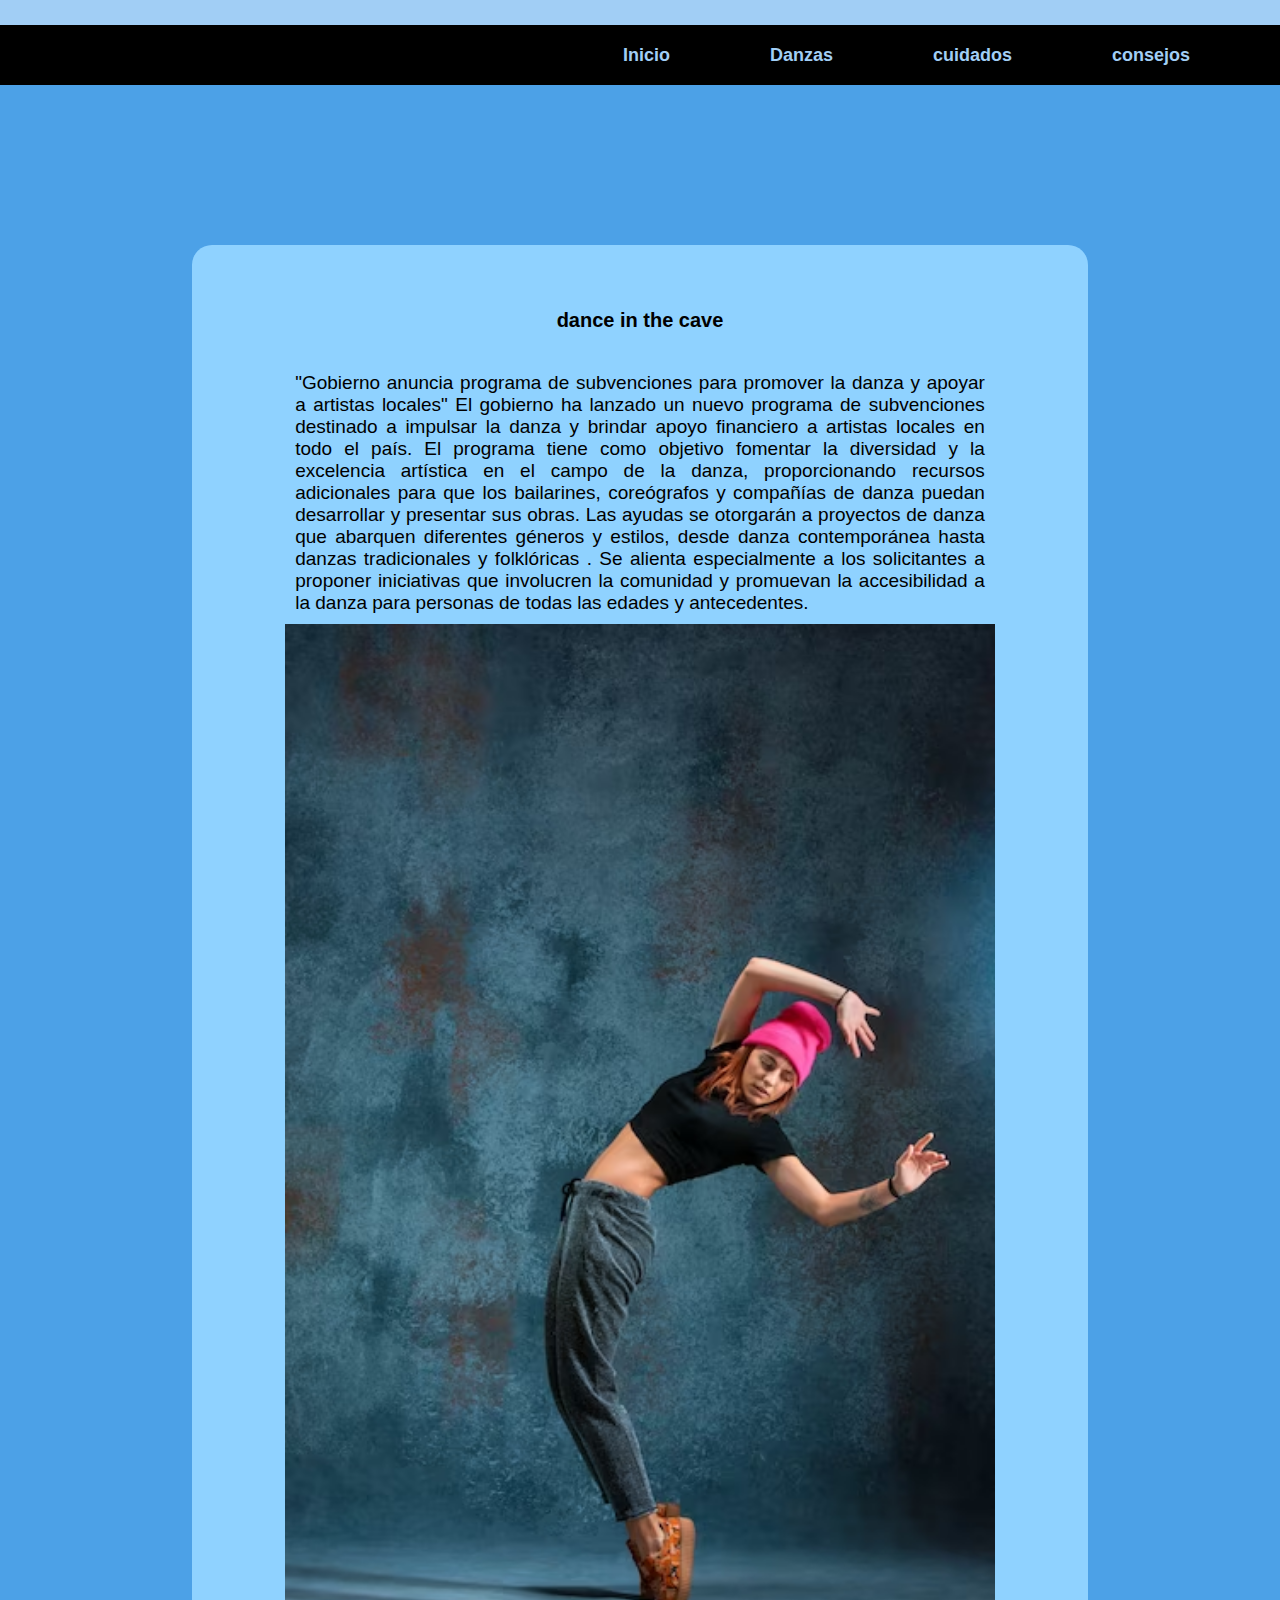
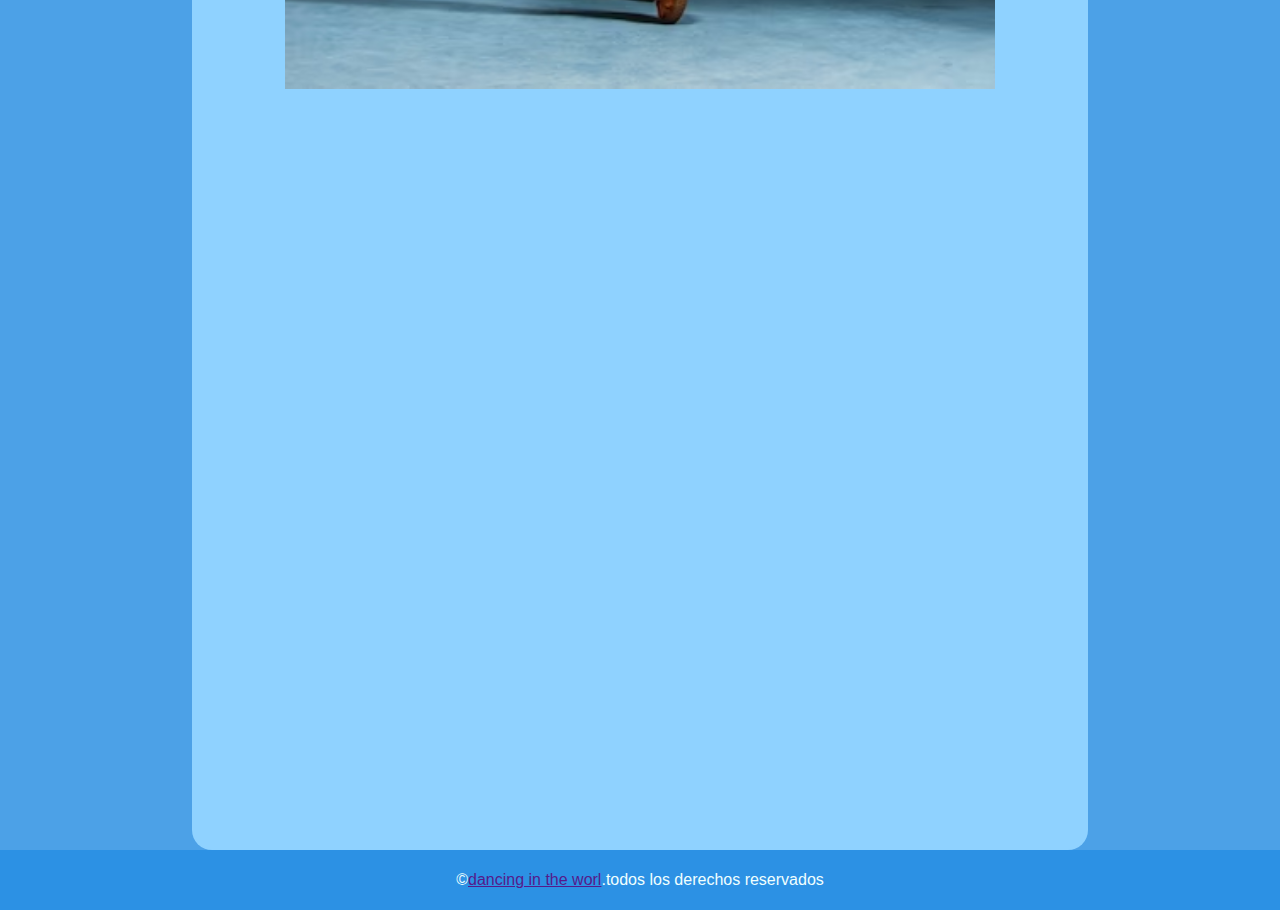
<file: ayudas.html>
<!DOCTYPE html>
<html lang="es">
    <head>
        <meta charset="UTF-8">
        <meta http-equiv="X-UA-ccompatible" content="IE-edge">
        <link rel="stylesheet" href="css/estiloscon.css">
        <title>blog</title>
    </head>
    <body>
    
    <main class="main">
        <header class="cabecera">
        </header>
        <nav class="navegacion">
            <a href="index.html">Inicio</a>
            <a href="danzas.html">Danzas</a>
            <a href="cuidados.html">cuidados</a>
            <a href="consejos.html">consejos</a>

</nav >
 <!--seccion 1 banner-->
<section class="banner">
            
</section>
 <!--seccion 2-->
    <section class="seccion-2">
 <article class="bloque-izq">
    <div class="izq-titulo">
    <h2> dance in the cave </h2>
    
 </div>
<div class="izq-img">
<p class="izq-parrafo"><span>
    "Gobierno anuncia programa de subvenciones para promover la danza
     y apoyar a artistas locales"             
El gobierno ha lanzado un nuevo programa de subvenciones destinado a
 impulsar la danza y brindar apoyo financiero a artistas locales en todo
  el país. El programa tiene como objetivo fomentar la diversidad y la
   excelencia artística en el campo de la danza, proporcionando recursos
    adicionales para que los bailarines, coreógrafos y compañías de danza
     puedan desarrollar y presentar sus obras.
Las ayudas se otorgarán a proyectos de danza que
abarquen diferentes géneros y estilos, desde danza
contemporánea hasta danzas tradicionales y folklóricas
. Se alienta especialmente a los solicitantes a proponer
 iniciativas que involucren la comunidad y promuevan la
  accesibilidad a la danza para personas de todas las edades
   y antecedentes.
   <center><img src="img/chica-joven-break-dance-pared_155003-4062.avif" > 
            </span></p>
                                             </main>
         <!--seccion 4 footer-->
        
            <footer class="footer"> &copy; <a href="">dancing in the worl</a>. <p>todos los derechos reservados</p></div> <span></span>
            </footer>
        </section>
                                               </article>
        </center>
</file>
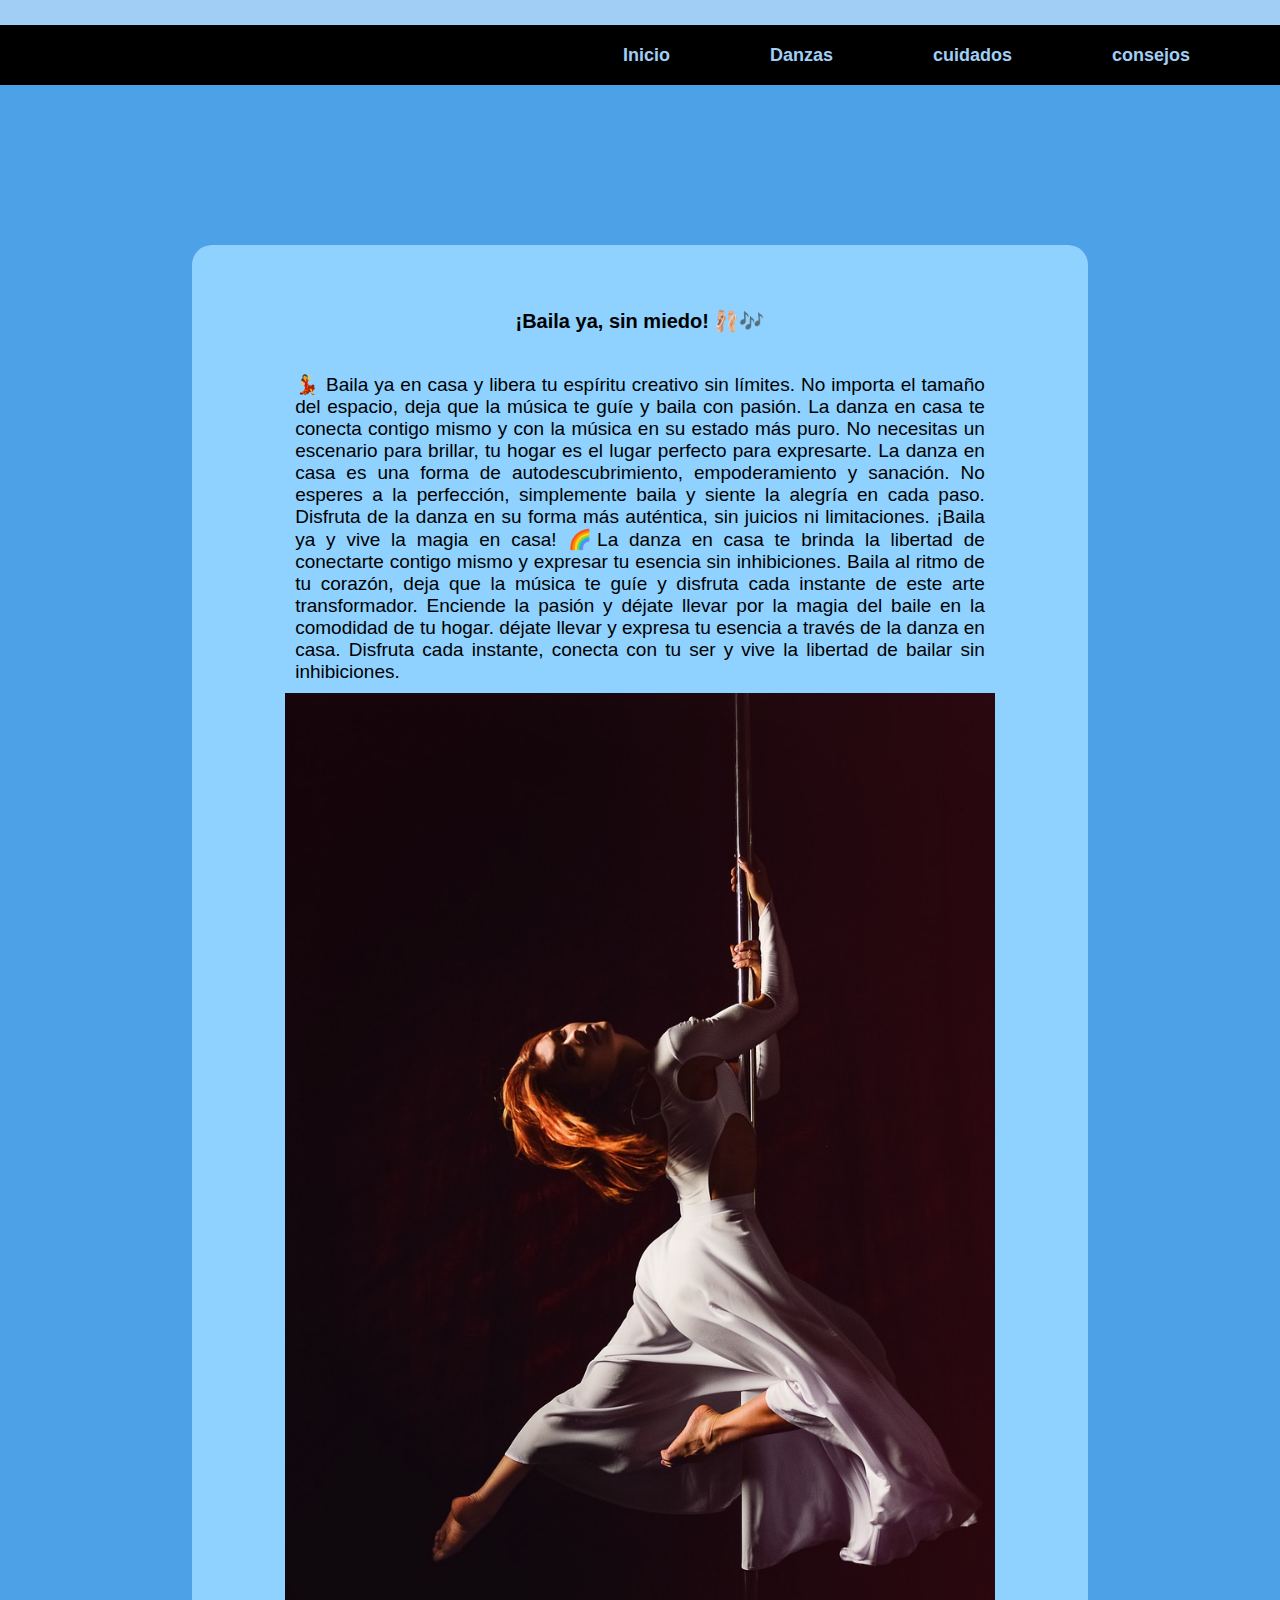
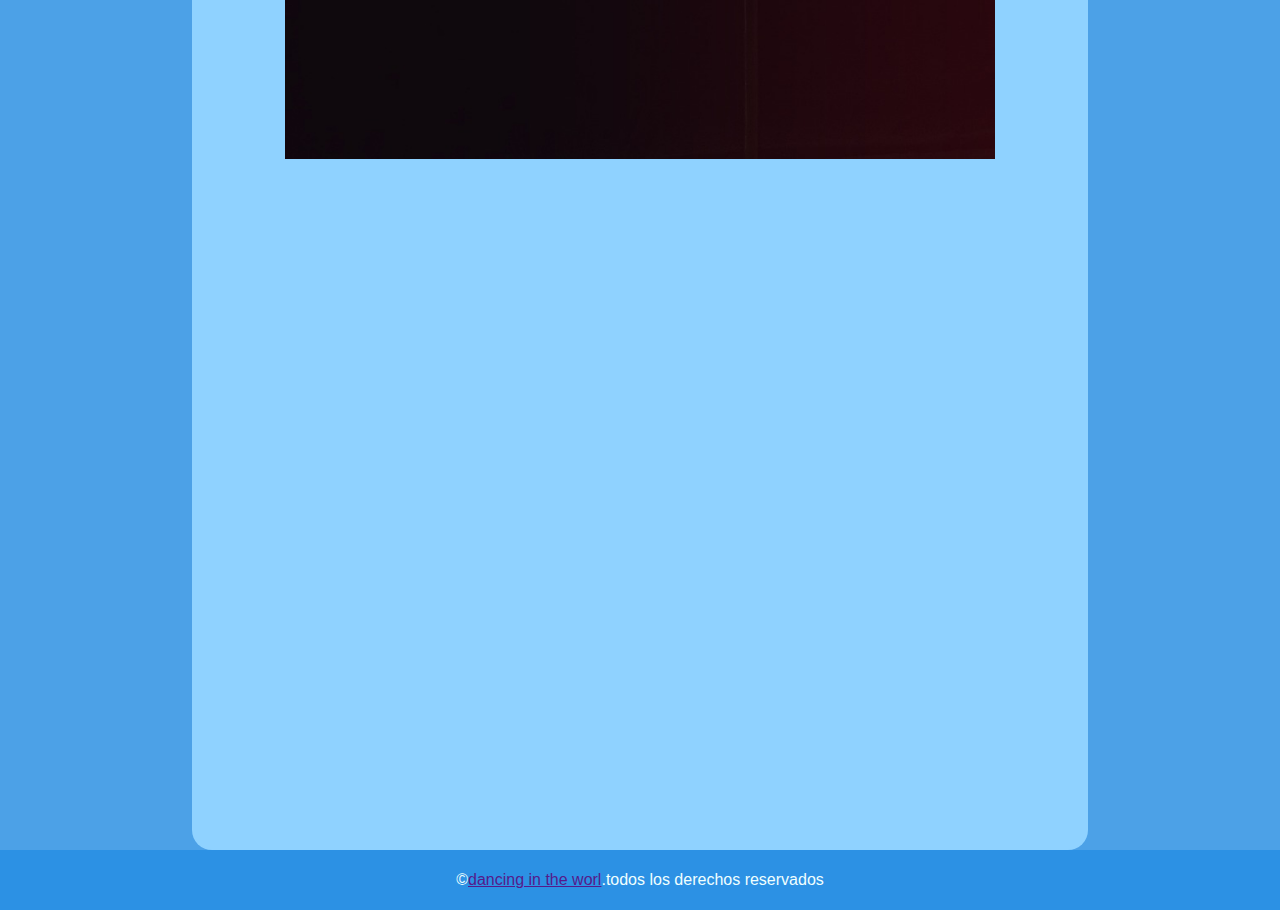
<file: bailaya.html>
<!DOCTYPE html>
<html lang="es">
    <head>
        <meta charset="UTF-8">
        <meta http-equiv="X-UA-ccompatible" content="IE-edge">
        <link rel="stylesheet" href="css/estiloscon.css">
        <title>blog</title>
    </head>
    <body>
    
    <main class="main">
        <header class="cabecera">
        </header>
        <nav class="navegacion">
            <a href="index.html">Inicio</a>
            <a href="danzas.html">Danzas</a>
            <a href="cuidados.html">cuidados</a>
            <a href="consejos.html">consejos</a>

</nav >
 <!--seccion 1 banner-->
<section class="banner">
            
</section>
 <!--seccion 2-->
    <section class="seccion-2">
 <article class="bloque-izq">
    <div class="izq-titulo">
    <h2> ¡Baila ya, sin miedo! 🩰🎶 </h2>
    
 </div>
<div class="izq-img">
<p class="izq-parrafo"><span>
    💃 Baila ya en casa y libera tu espíritu creativo sin límites.
     No importa el tamaño del espacio, deja que la música te guíe y baila con pasión.
      La danza en casa te conecta contigo mismo y con la música en su estado más puro.
       No necesitas un escenario para brillar, tu hogar es el lugar perfecto para expresarte.
        La danza en casa es una forma de autodescubrimiento, empoderamiento y sanación.
         No esperes a la perfección, simplemente baila y siente la alegría en cada paso.
          Disfruta de la danza en su forma más auténtica, sin juicios ni limitaciones. 
          ¡Baila ya y vive la magia en casa! </span> 🌈La danza en casa te brinda la libertad
           de conectarte contigo mismo y expresar tu esencia sin inhibiciones. Baila al ritmo
            de tu corazón, deja que la música te guíe y disfruta cada instante de este arte
             transformador. Enciende la pasión y déjate llevar por la magia del baile en la 
comodidad de tu hogar. déjate llevar y expresa tu esencia a través 
de la danza en casa. Disfruta cada instante, conecta con tu ser y 
vive la libertad de bailar sin inhibiciones.
      <center><img src="img/pole-dance-g1690f6842_1280.jpg" >   
       
    </main>
         <!--seccion 4 footer-->
        
            <footer class="footer"> &copy; <a href="">dancing in the worl</a>. <p>todos los derechos reservados</p></div> <span></span>
            </footer>
        </section>
                                               </article>
        </center>
</file>
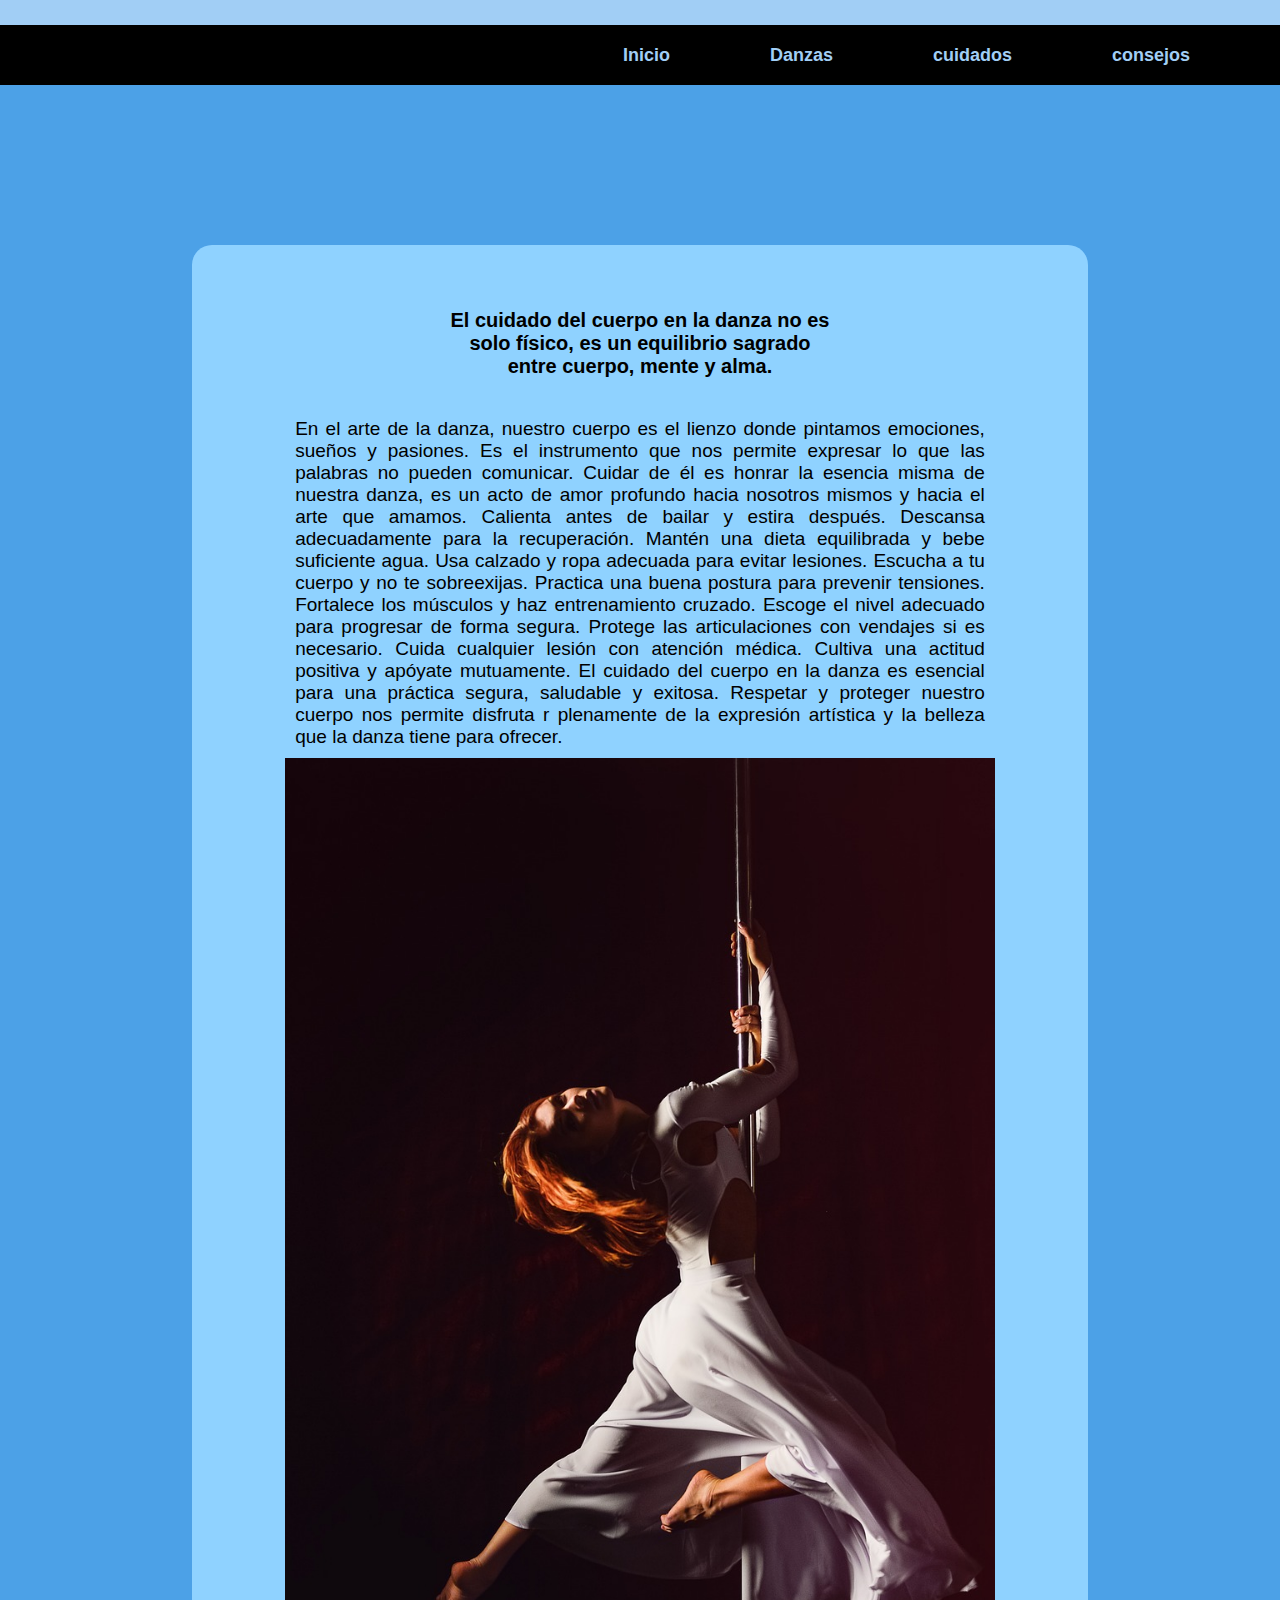
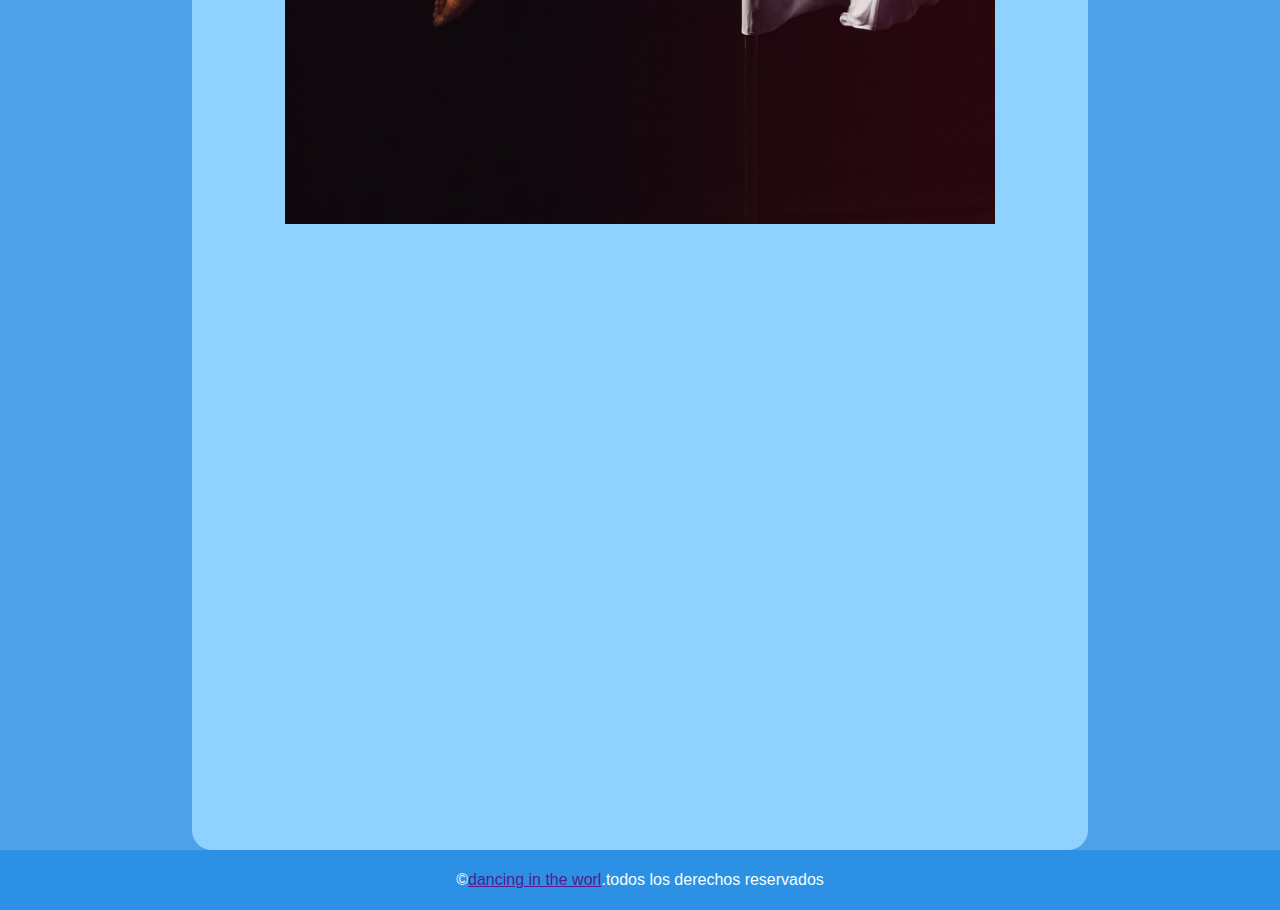
<file: consejos.html>
<!DOCTYPE html>
<html lang="es">
    <head>
        <meta charset="UTF-8">
        <meta http-equiv="X-UA-ccompatible" content="IE-edge">
        <link rel="stylesheet" href="css/estiloscon.css">
        <title>blog</title>
    </head>
    <body>
    
    <main class="main">
        <header class="cabecera">
        </header>
        <nav class="navegacion">
            <a href="index.html">Inicio</a>
            <a href="danzas.html">Danzas</a>
            <a href="cuidados.html">cuidados</a>
            <a href="consejos.html">consejos</a>

</nav >
 <!--seccion 1 banner-->
<section class="banner">
            
</section>
 <!--seccion 2-->
    <section class="seccion-2">
 <article class="bloque-izq">
    <div class="izq-titulo">
    <h2> El cuidado del cuerpo en la danza no es solo físico,
         es un equilibrio sagrado entre cuerpo, mente y alma. </h2>
    
 </div>
<div class="izq-img">
<p class="izq-parrafo"><span>En el arte de la danza, 
    nuestro cuerpo es el lienzo donde pintamos emociones,
     sueños y pasiones. Es el instrumento que nos permite expresar 
     lo que las palabras no pueden comunicar. Cuidar de él es honrar
      la esencia misma de nuestra danza, es un acto de amor profundo 
      hacia nosotros mismos y hacia el arte que amamos.
      Calienta antes de bailar y estira después.
      Descansa adecuadamente para la recuperación.
      Mantén una dieta equilibrada y bebe suficiente agua.
      Usa calzado y ropa adecuada para evitar lesiones.
      Escucha a tu cuerpo y no te sobreexijas.
      Practica una buena postura para prevenir tensiones.
      Fortalece los músculos y haz entrenamiento cruzado.
      Escoge el nivel adecuado para progresar de forma segura.
      Protege las articulaciones con vendajes si es necesario.
      Cuida cualquier lesión con atención médica.
      Cultiva una actitud positiva y apóyate mutuamente.
      El cuidado del cuerpo en la danza es esencial para una práctica segura,
       saludable y exitosa. Respetar y proteger nuestro cuerpo nos permite disfruta
       r plenamente de la expresión artística y la belleza que la danza tiene para ofrecer.
      </p>
      <center><img src="img/pole-dance-g1690f6842_1280.jpg" >              
                    
                                             </main>
         <!--seccion 4 footer-->
        
            <footer class="footer"> &copy; <a href="">dancing in the worl</a>. <p>todos los derechos reservados</p></div> <span></span>
            </footer>
        </section>
                                               </article>
        </center>
</file>
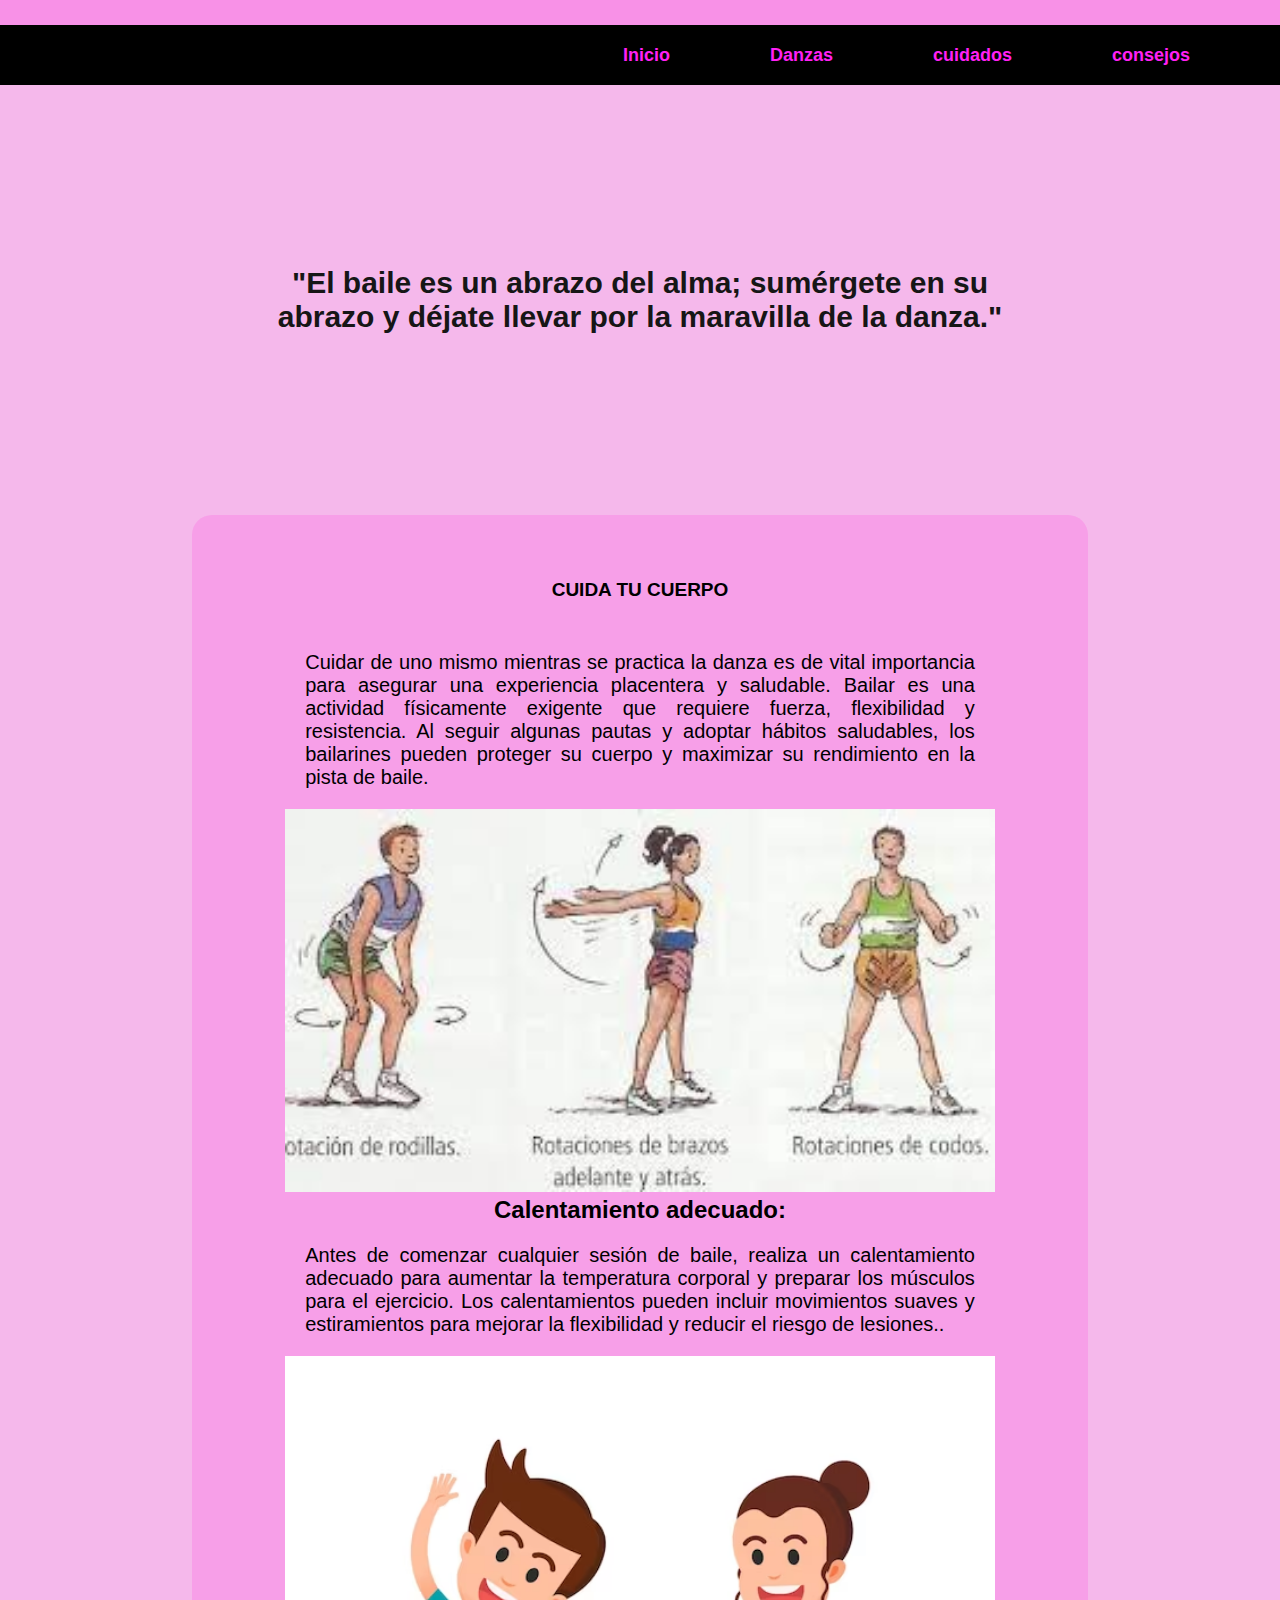
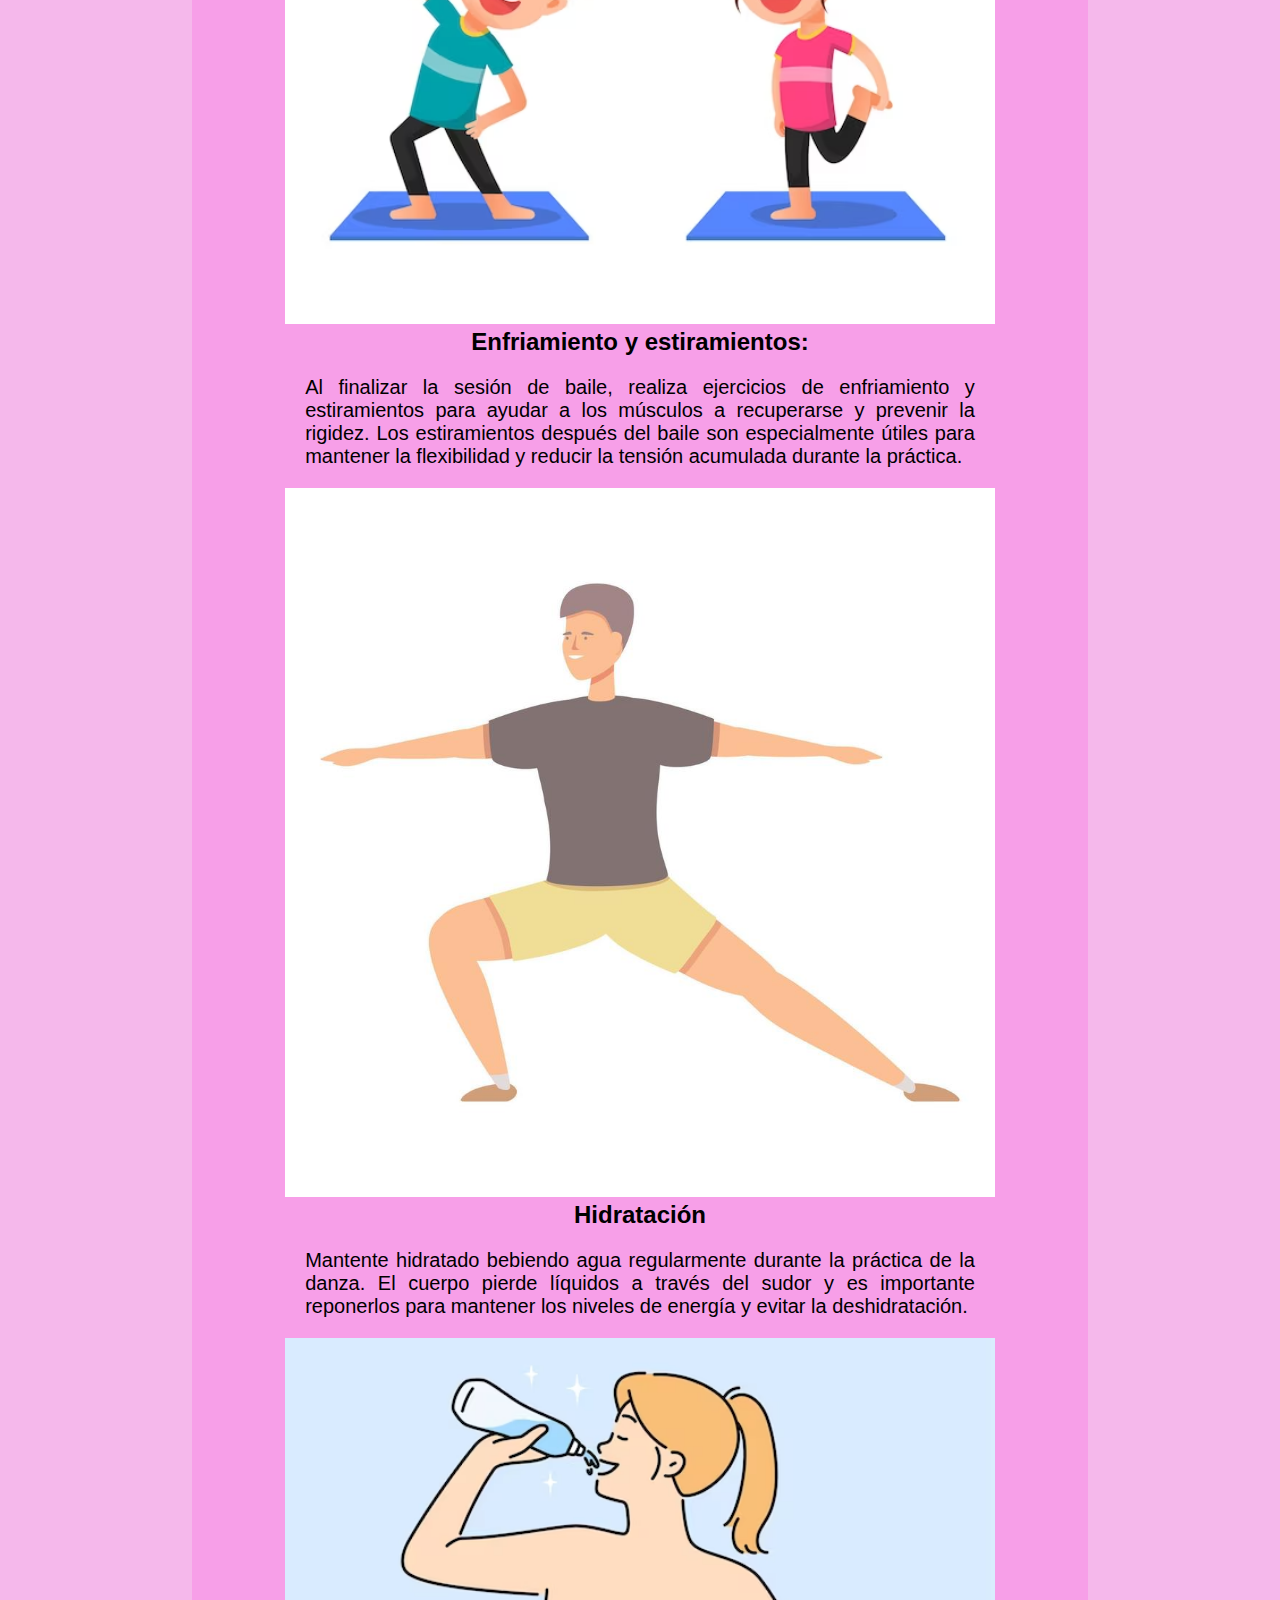
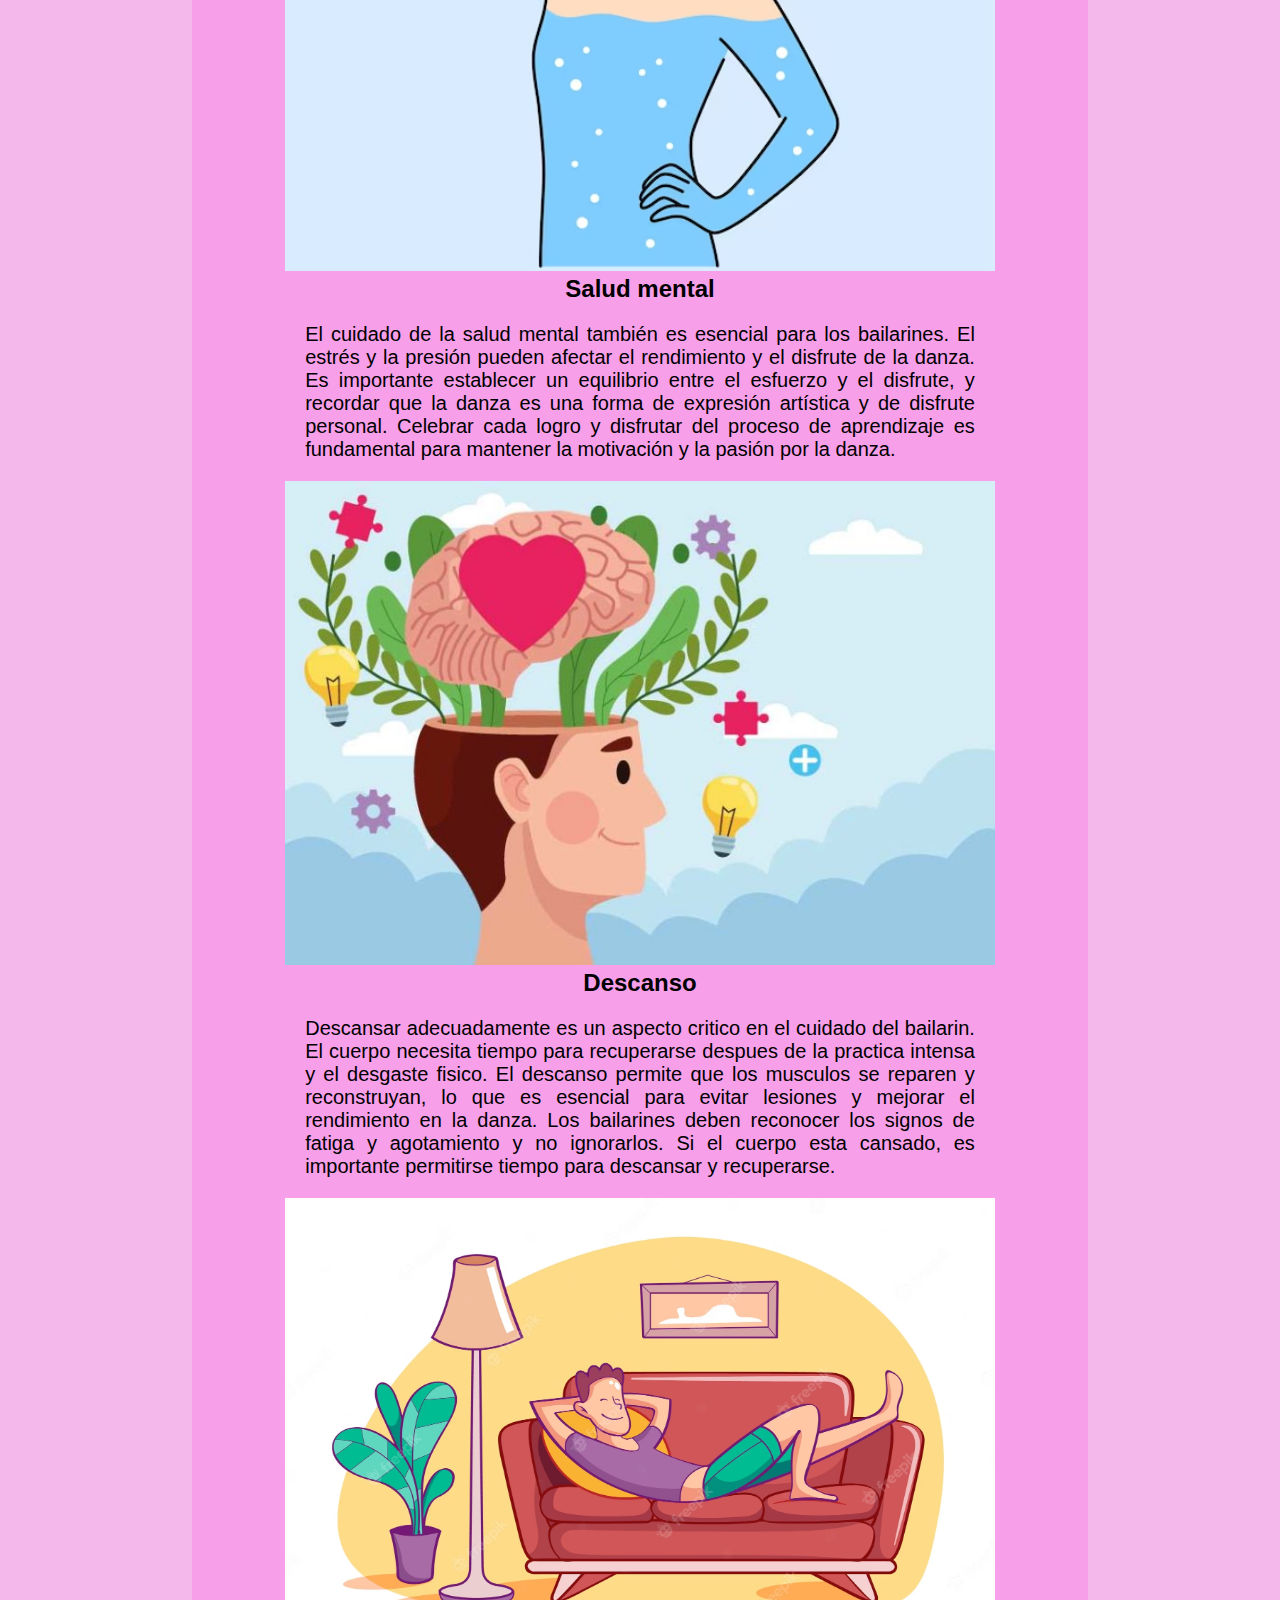
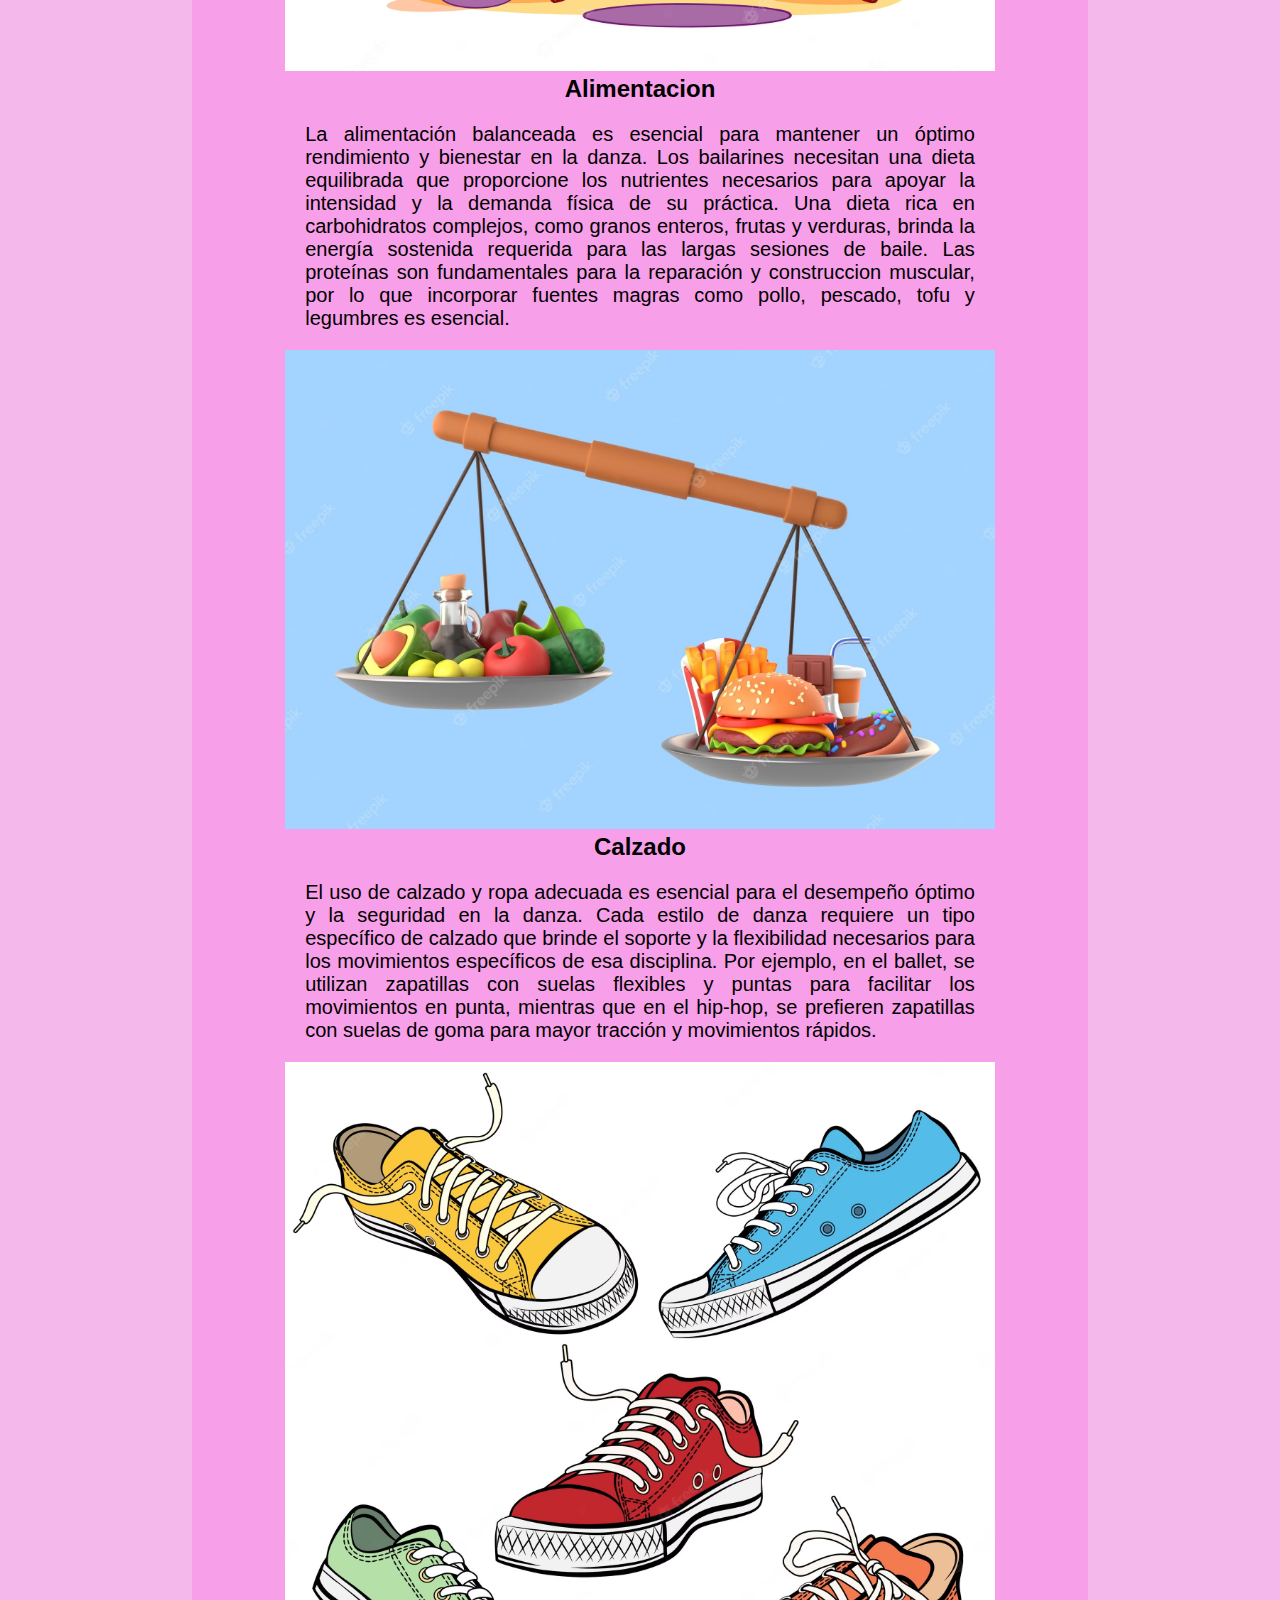
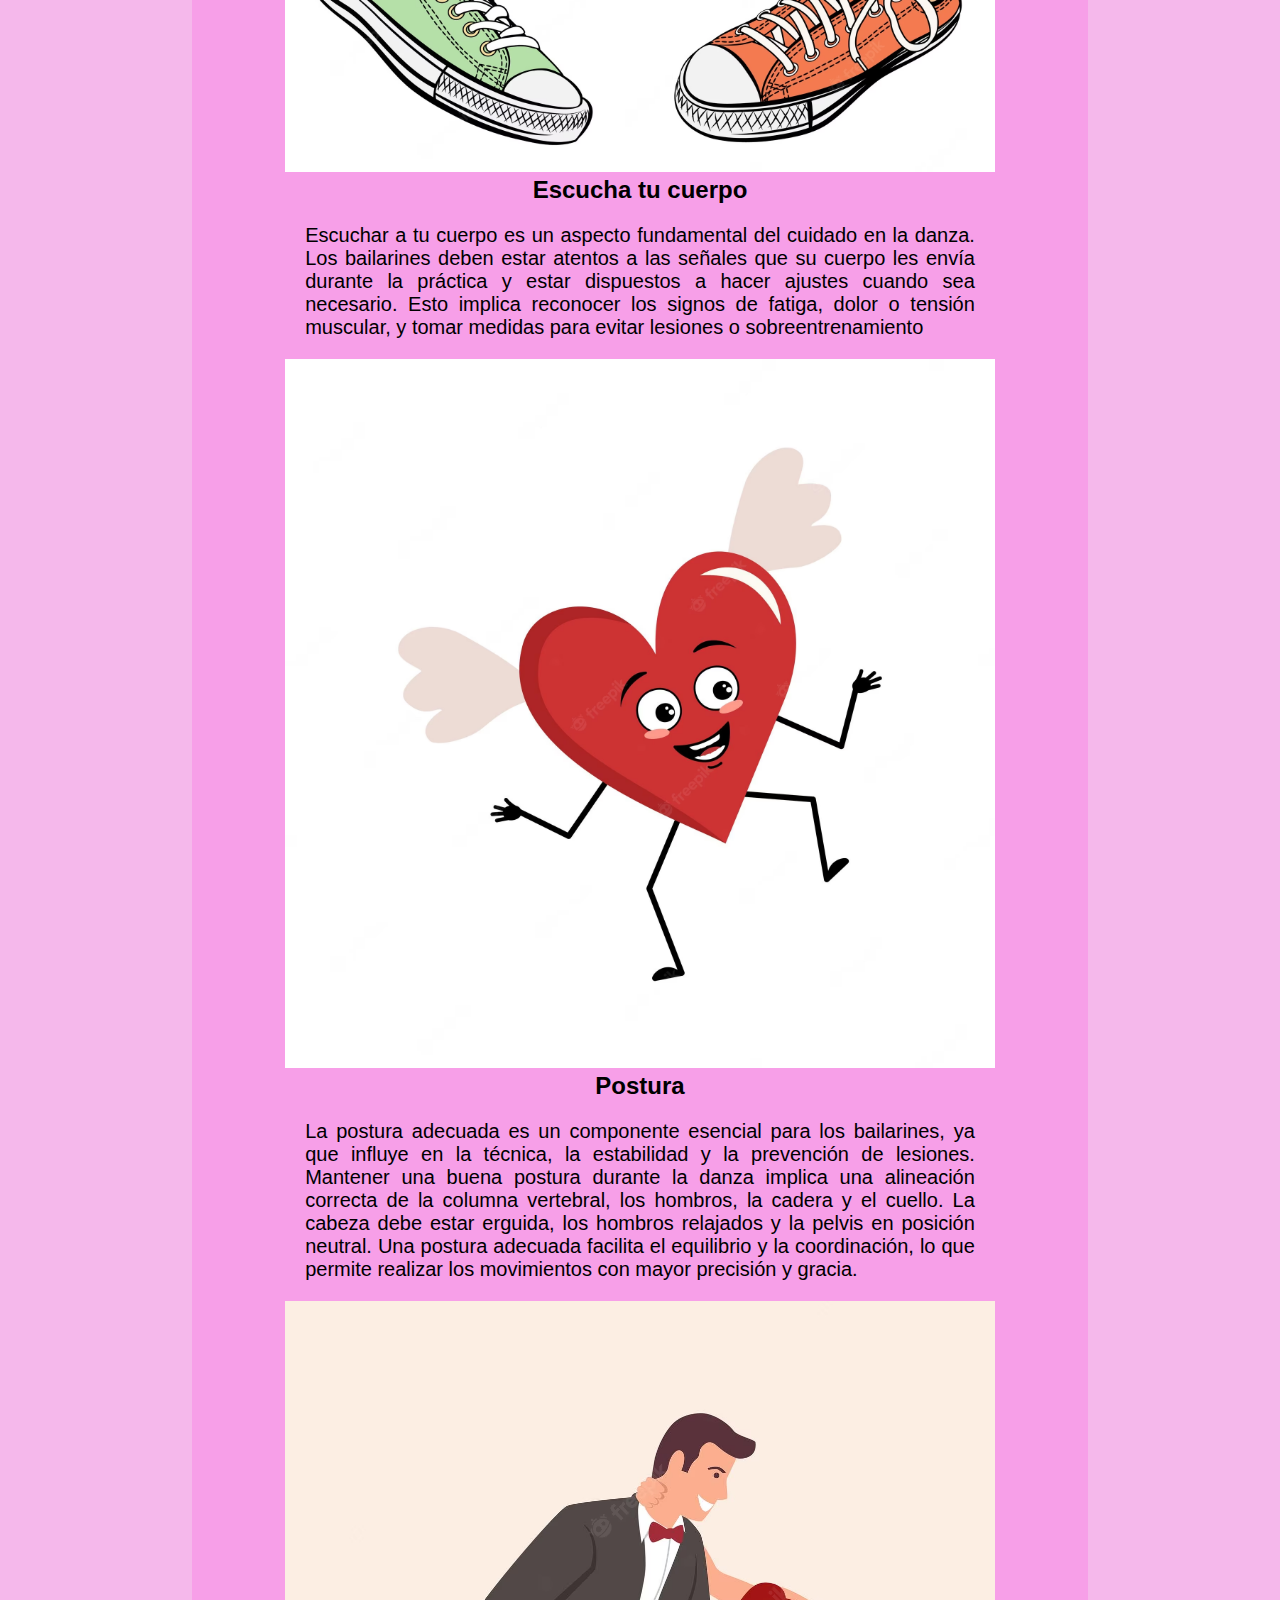
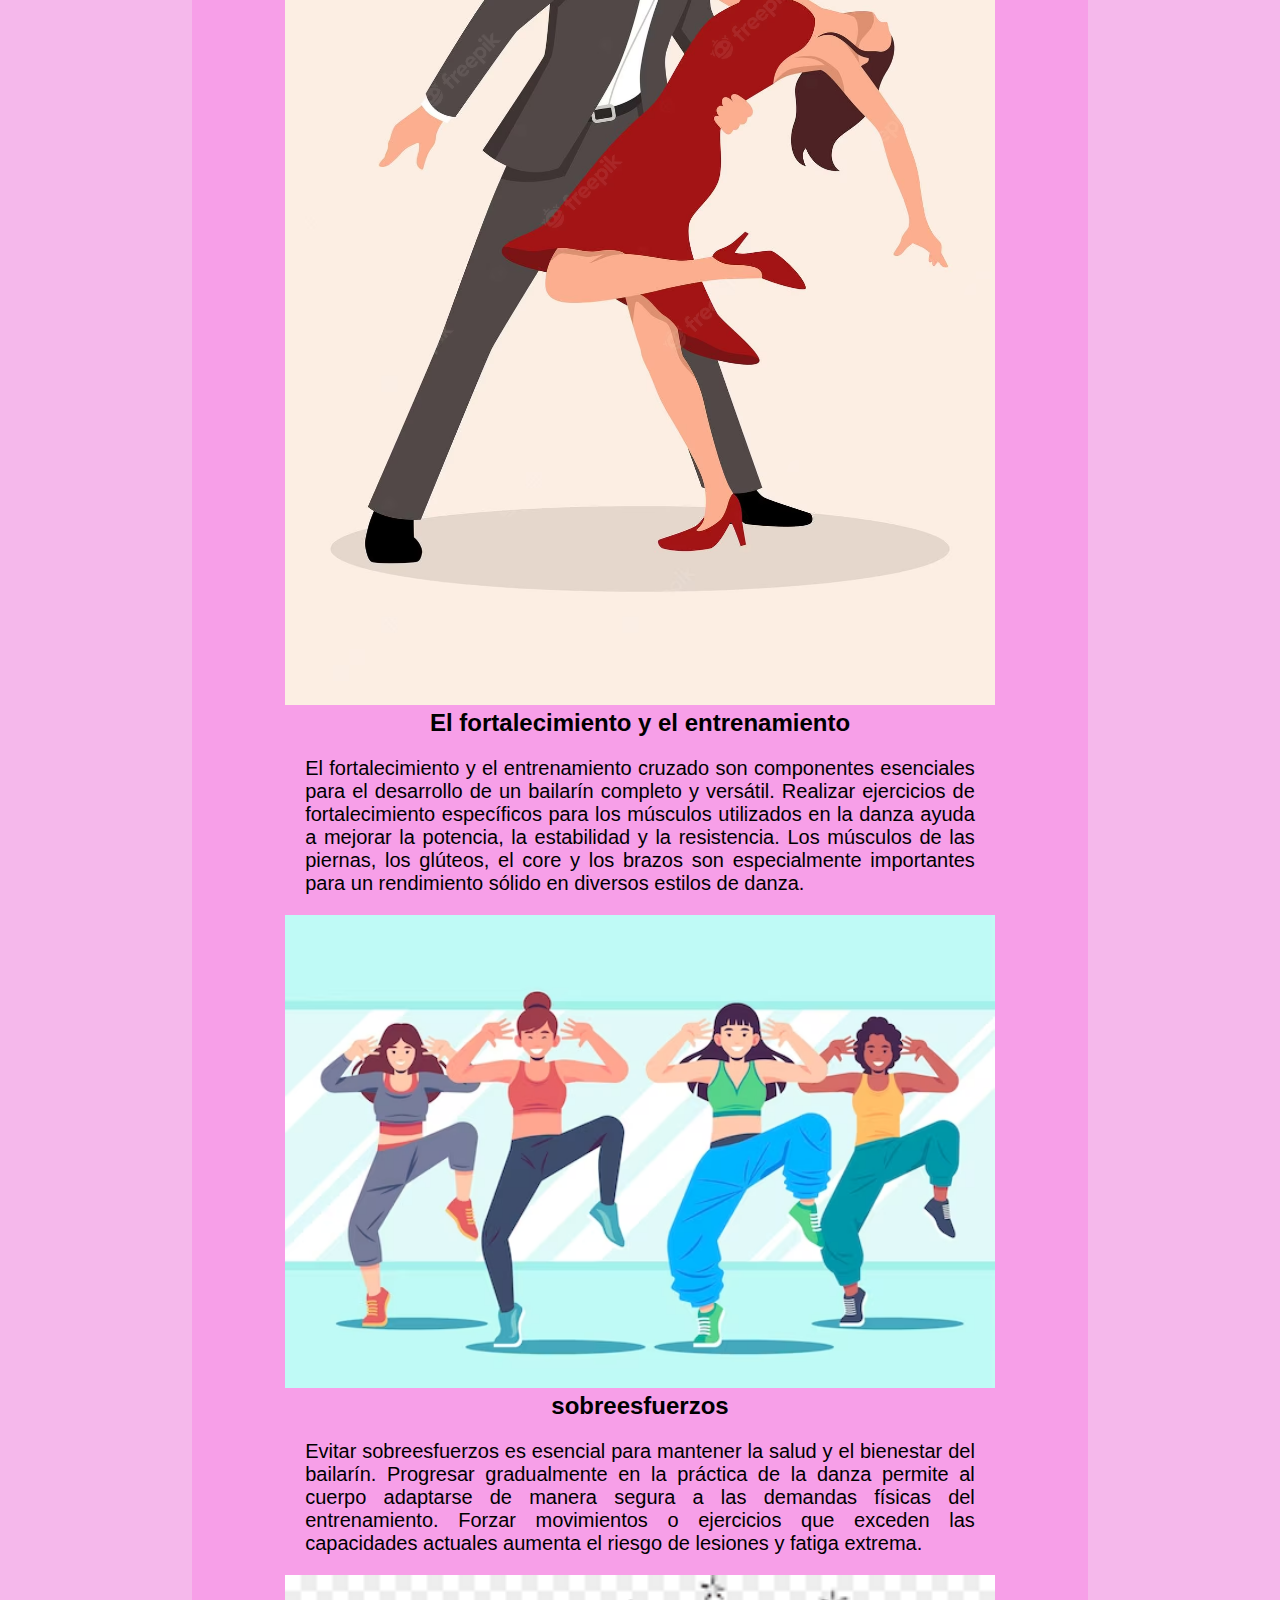
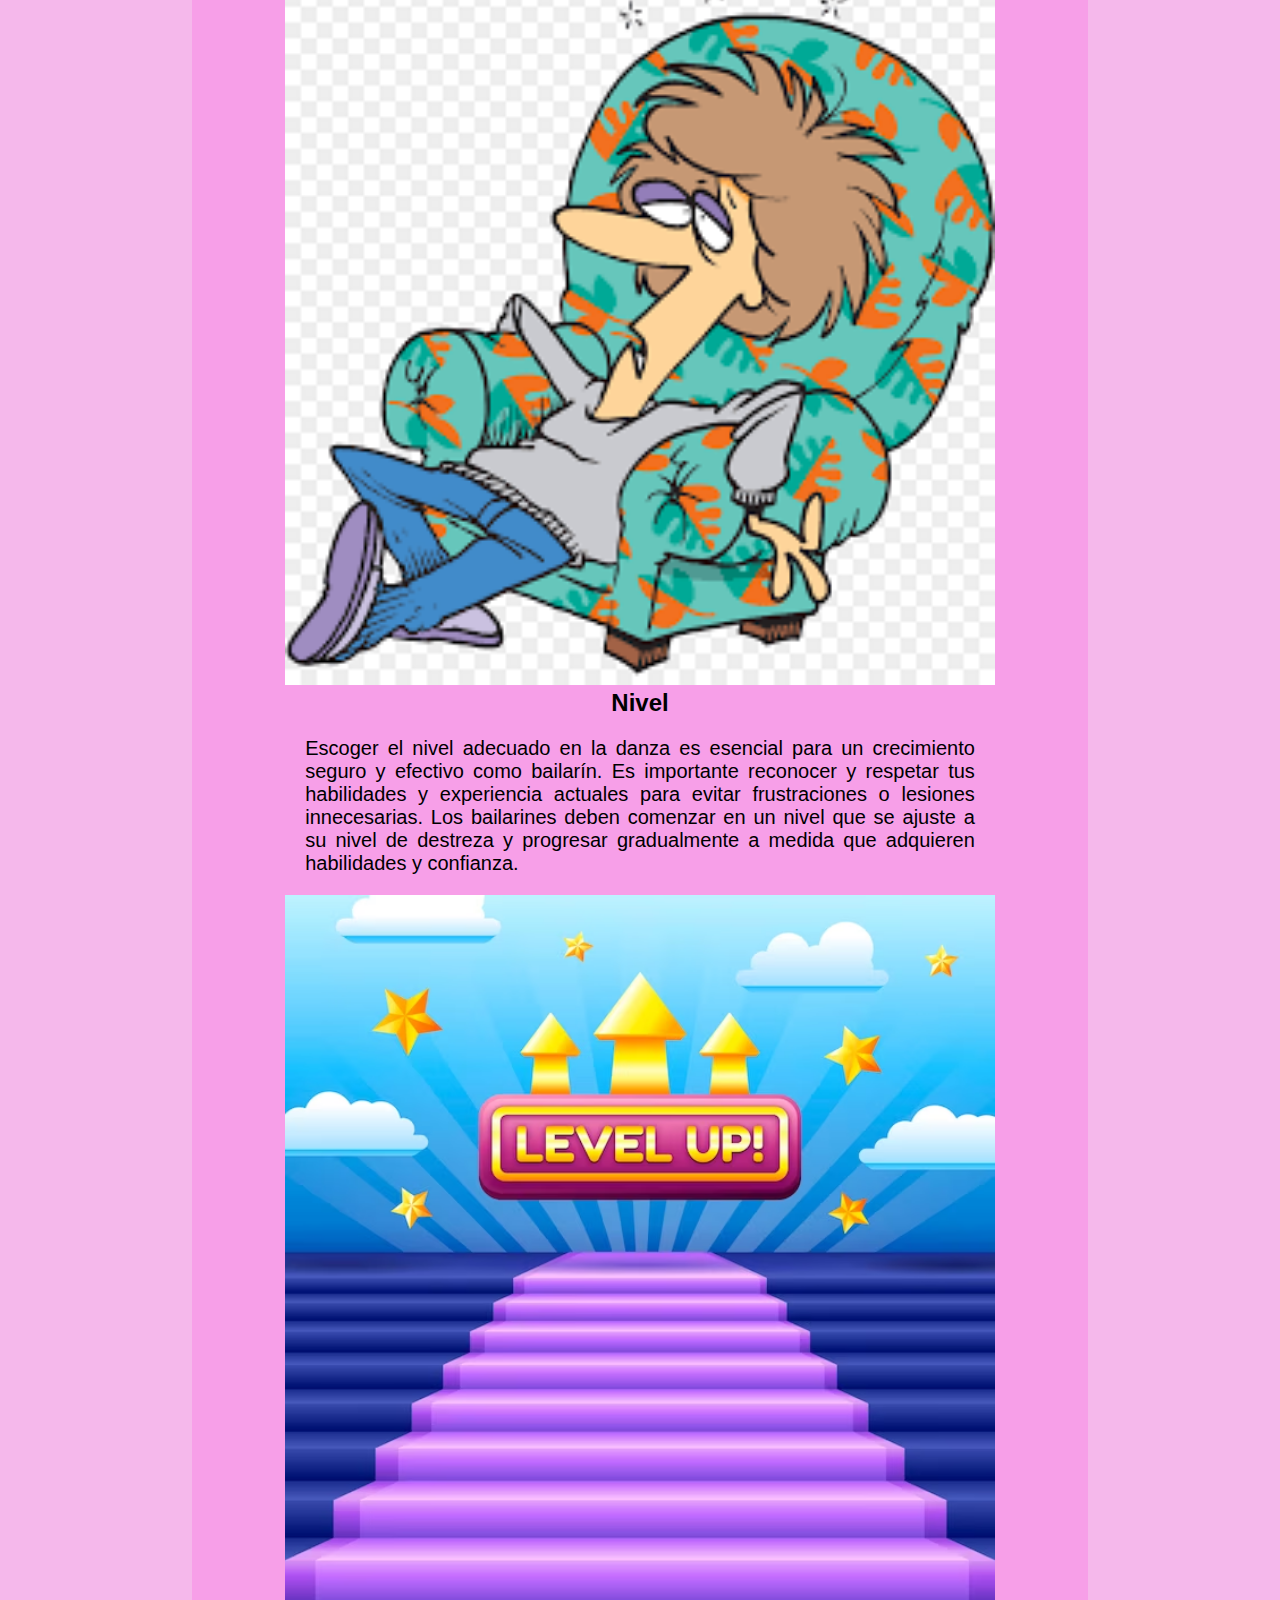
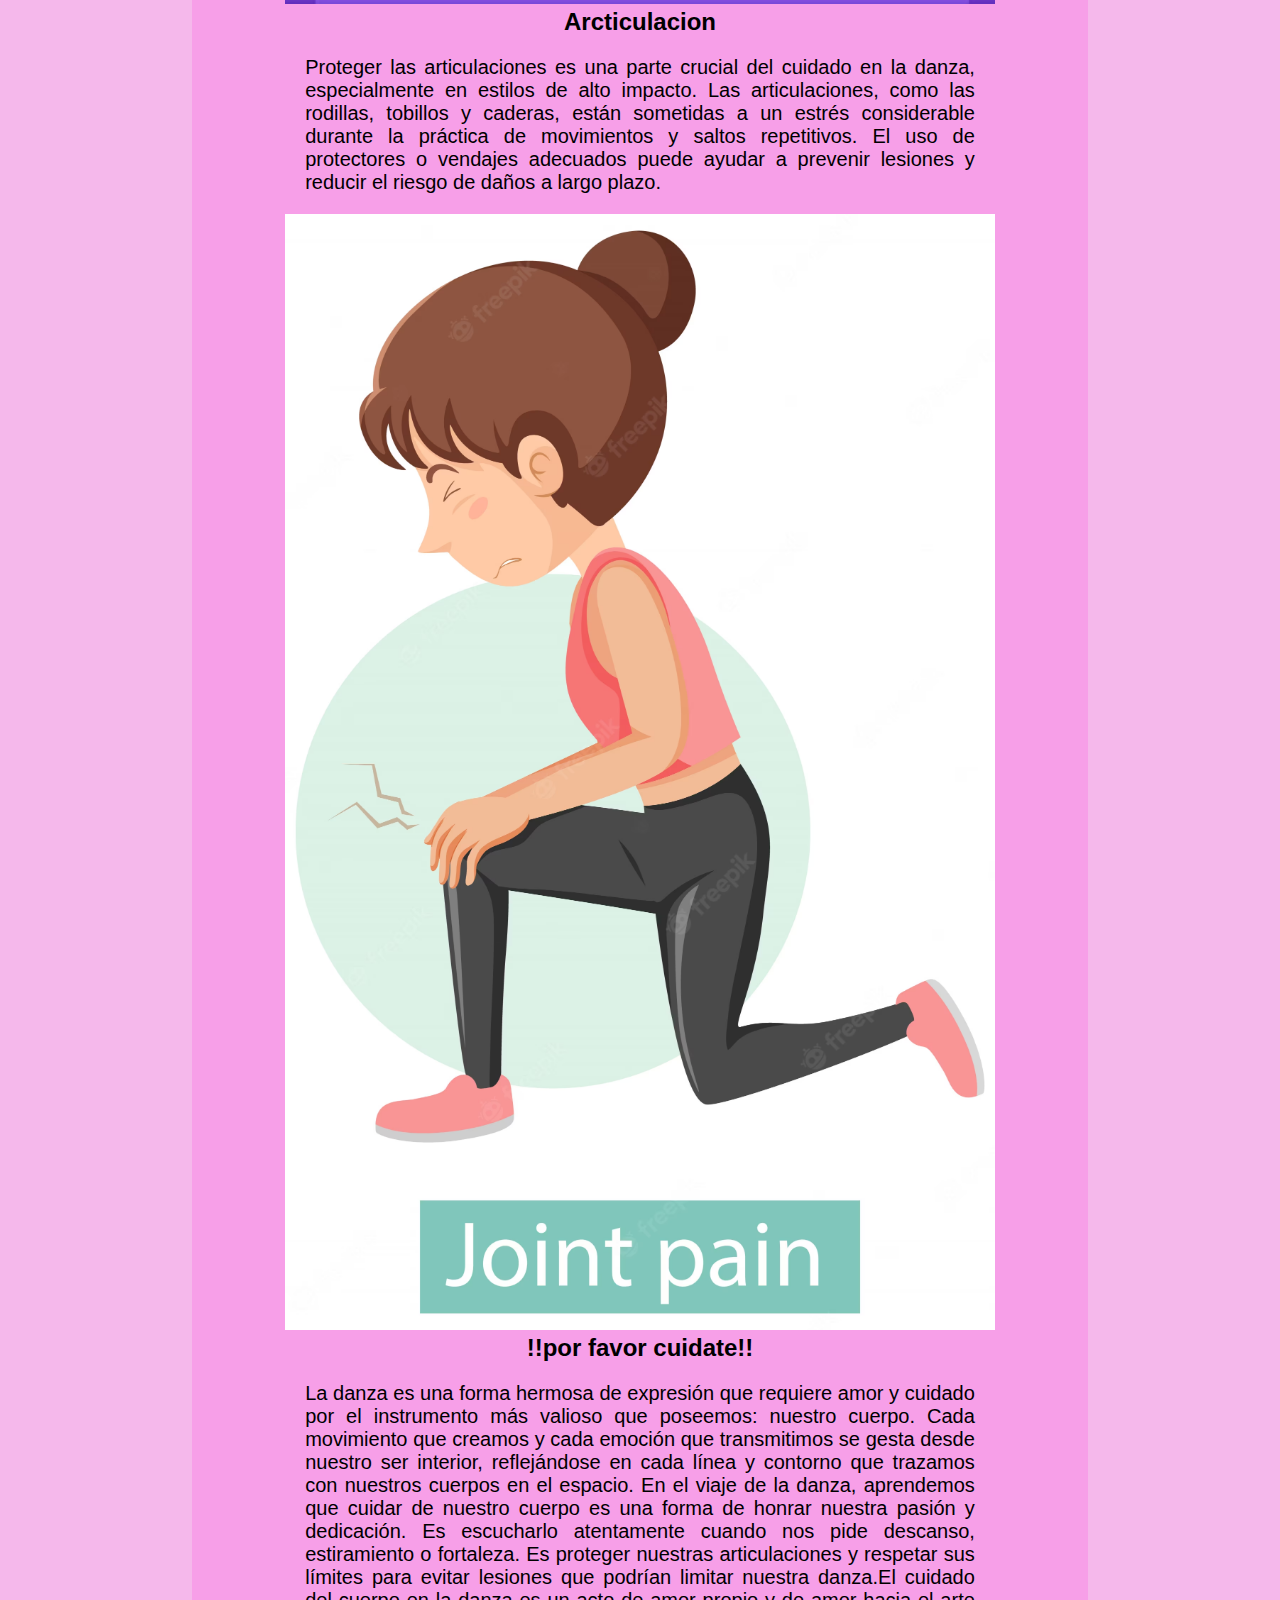
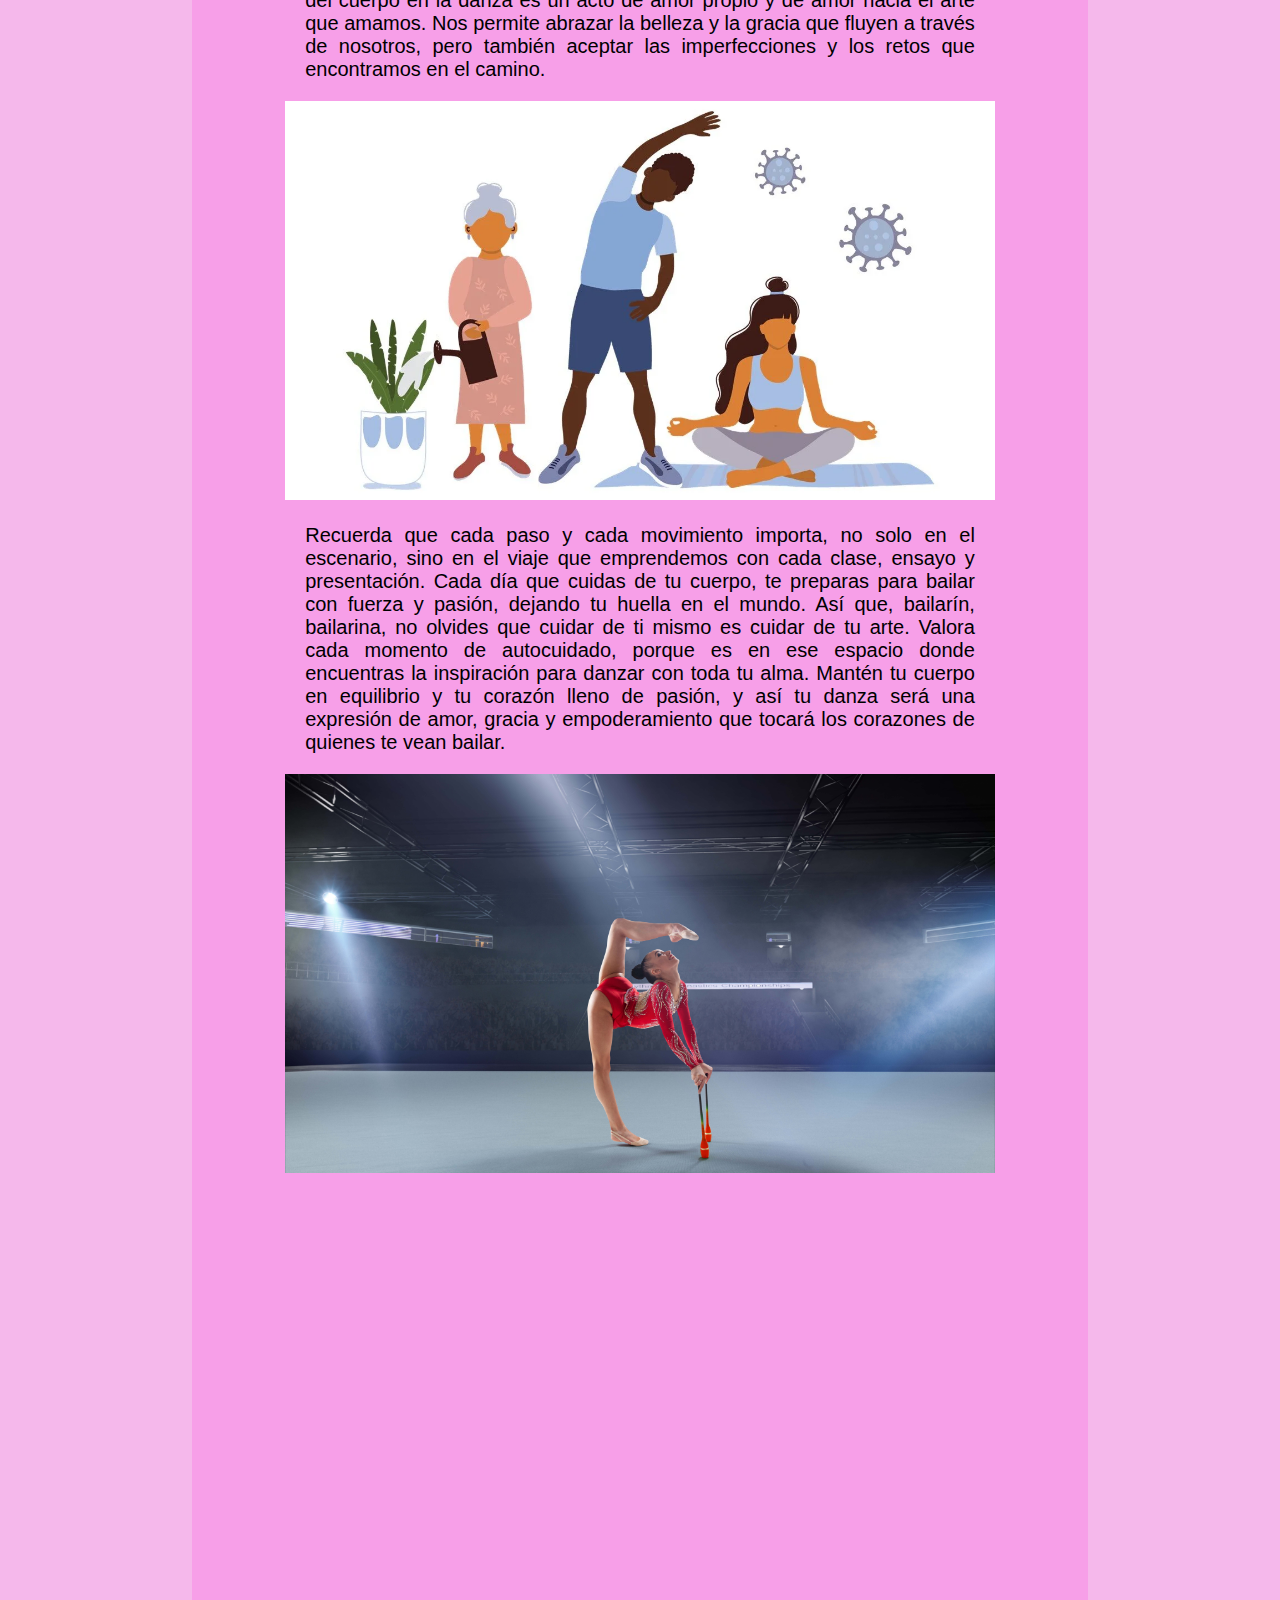
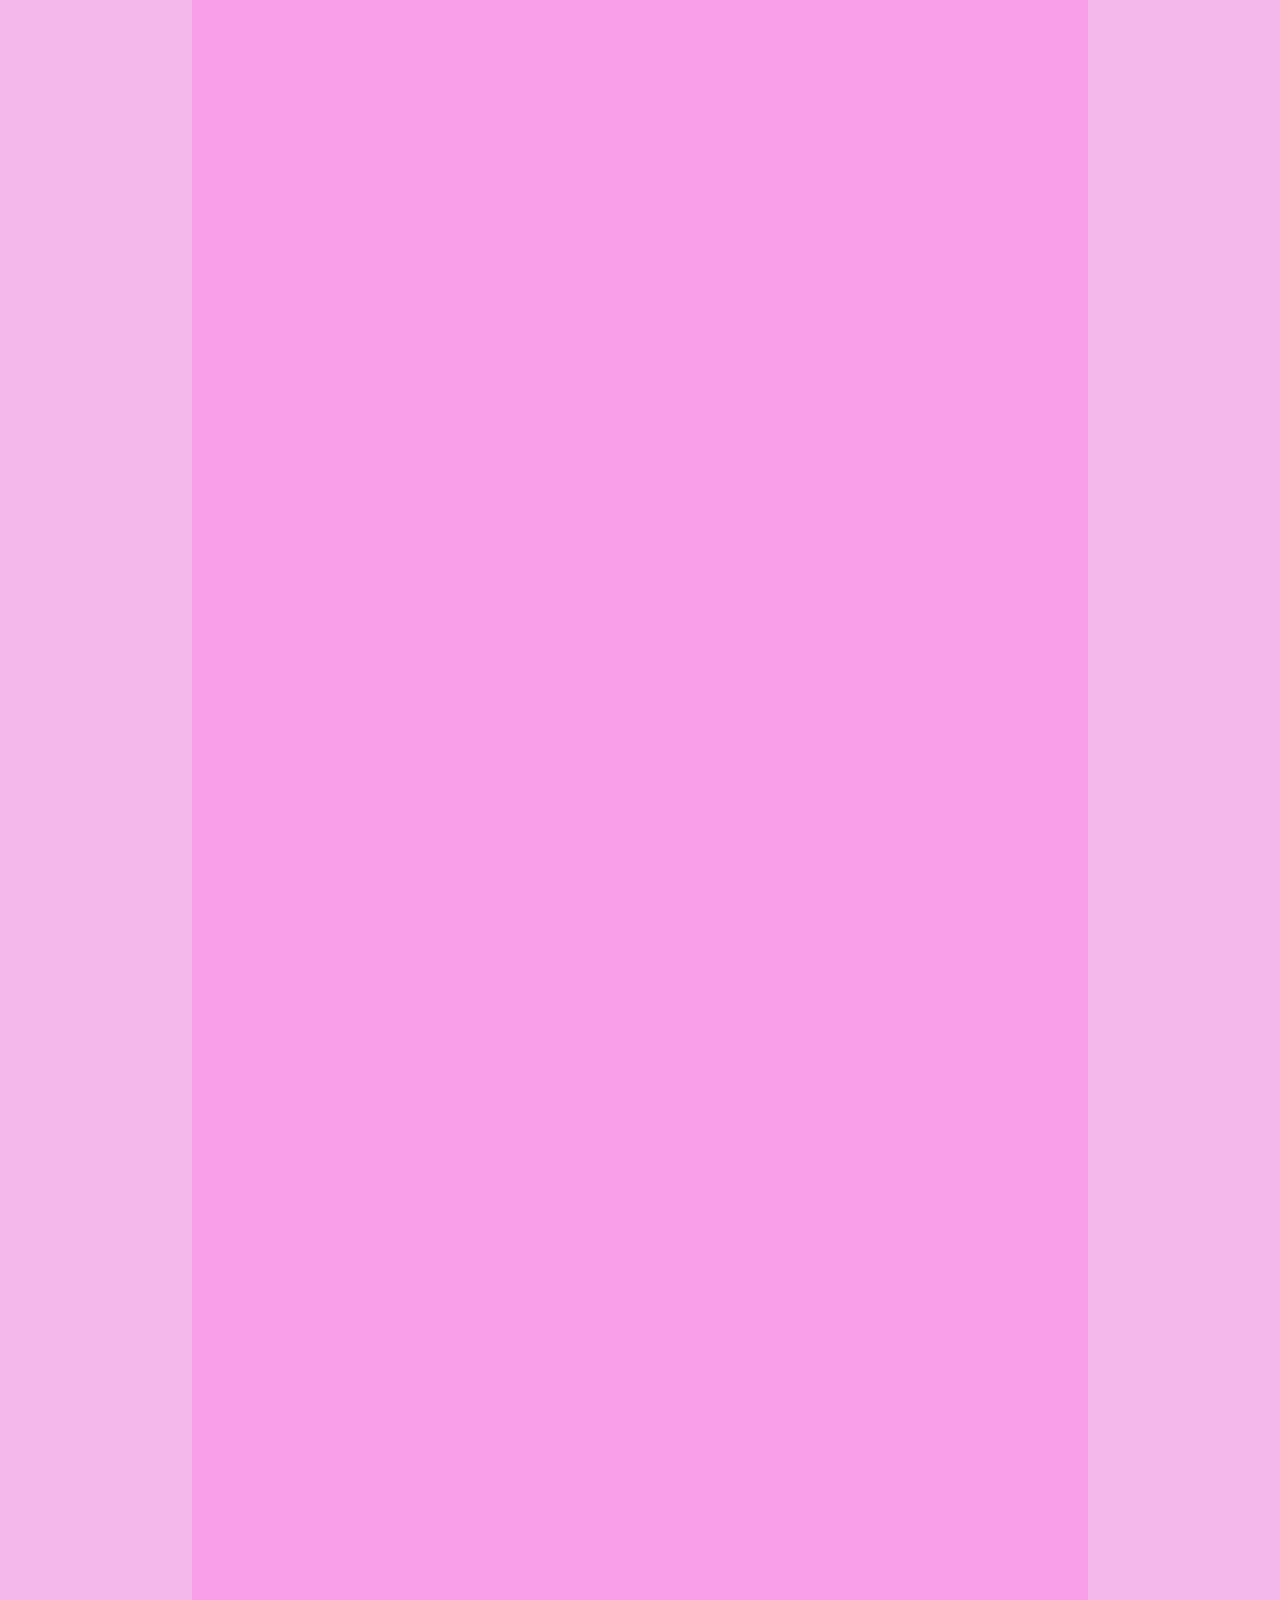
<file: cuidados.html>
<!DOCTYPE html>
<html lang="es">
    <head>
        <meta charset="UTF-8">
        <meta http-equiv="X-UA-ccompatible" content="IE-edge">
        <link rel="stylesheet" href="css/estilos3.css">
        <title>blog</title>
    </head>
    <body>
    
    <main class="main">
        <header class="cabecera">
        </header>
        <nav class="navegacion">
            <a href="index.html">Inicio</a>
            <a href="danzas.html">Danzas</a>
            <a href="cuidados.html">cuidados</a>
            <a href="consejos.html">consejos</a>

        </nav >
        <!--seccion 1 banner-->
        <section class="banner">
            <center><h1>"El baile es un abrazo del alma; sumérgete en su abrazo y déjate llevar por la maravilla de la danza."</h1>
            
        </section>
         <!--seccion 2-->
         <section class="seccion-2">
            <article class="bloque-izq">
                <div class="izq-titulo">
                    <h2> CUIDA TU CUERPO</h2>
                </div>
                <div class="izq-img">
                    <p class="izq-parrafo"><span> Cuidar de uno mismo mientras se practica la danza es de vital importancia para asegurar una experiencia placentera y saludable. 
                        Bailar es una actividad físicamente exigente que requiere fuerza, flexibilidad y resistencia.
                         Al seguir algunas pautas y adoptar hábitos saludables, los bailarines pueden proteger su cuerpo y maximizar su rendimiento en la pista de baile.</span></p>
                            
                    <center><img src="img/ejercicio1.jpg" >
                    
                        <h2>Calentamiento adecuado: </h2>
                        <p class="izq-parrafo"><span>Antes de comenzar cualquier sesión de baile, realiza un calentamiento adecuado para
                             aumentar la temperatura corporal y preparar los músculos para el ejercicio.
                             Los calentamientos pueden incluir movimientos suaves y estiramientos para mejorar la flexibilidad y reducir el riesgo de lesiones.</span>.</p> 
                             <center><img src="img/ejercicios a1.avif" >
                             
                                <h2>Enfriamiento y estiramientos: </h2>
                             <p class="izq-parrafo"><span> Al finalizar la sesión de baile, realiza ejercicios de enfriamiento y estiramientos para
                                  ayudar a los músculos a recuperarse y prevenir la rigidez.
                                  Los estiramientos después del baile son especialmente útiles para mantener la 
                                  flexibilidad y reducir la tensión acumulada durante la práctica.</span></p>
                                  <center><img src="img/ejercicio a2.jpg" >
                                        
                                            <h2>Hidratación </h2>   
                                         <p class="izq-parrafo">
                                    <span>Mantente hidratado bebiendo agua regularmente durante la práctica de la danza. 
                                El cuerpo pierde líquidos a través del sudor y es importante reponerlos para mantener los niveles de energía y
                                    evitar la deshidratación.</p>
                                    <center><img src="img/hidratacion.avif" >
                                        <h2>Salud mental</h2> 
                                                <p class="izq-parrafo"><span> El cuidado de la salud mental también es esencial para los bailarines.
                                                     El estrés y la presión pueden afectar el rendimiento y el disfrute de la danza. Es importante establecer
                                                      un equilibrio entre el esfuerzo y el disfrute, y recordar que la danza es una forma de expresión artística
                                                       y de disfrute personal. Celebrar cada logro y disfrutar del proceso de aprendizaje es fundamental para mantener
                                                        la motivación y la pasión por la danza.</p>
                                                        <center><img src="img/Salud-mental.jpg" >
                                            
 <h2>Descanso</h2> 
    <p class="izq-parrafo"><span> Descansar adecuadamente es un aspecto critico en el cuidado del bailarin.
            El cuerpo necesita tiempo para recuperarse despues de la practica intensa y el desgaste fisico.
             El descanso permite que los musculos se reparen y reconstruyan, lo que es esencial para evitar 
          lesiones y mejorar el rendimiento en la danza. Los bailarines deben reconocer los signos de fatiga
              y agotamiento y no ignorarlos.
            Si el cuerpo esta cansado, es importante permitirse tiempo para descansar y recuperarse.</p>                           
            <center><img src="img/persona-que-relaja-casa-concepto-ilustracion_23-2148424825.avif" >


 <h2>Alimentacion</h2> 
    <p class="izq-parrafo"><span> La alimentación balanceada es esencial para mantener un óptimo rendimiento
 y bienestar en la danza. Los bailarines necesitan una dieta equilibrada que proporcione los nutrientes
 necesarios para apoyar la intensidad y la demanda física de su práctica. Una dieta rica en carbohidratos
complejos, como granos enteros, frutas y verduras, brinda la energía sostenida requerida para las largas
sesiones de baile. Las proteínas son fundamentales para la reparación y construccion
muscular, por lo que incorporar fuentes magras como pollo, pescado, tofu y legumbres es esencial.</span></p>
<center><img src="img/deliciosa-comida-sana-rapida-equilibrio_23-2149158461.avif" >

    <h2>Calzado</h2> 
    <p class="izq-parrafo"><span> El uso de calzado y ropa adecuada es esencial para el desempeño óptimo
         y la seguridad en la danza. Cada estilo de danza requiere un tipo específico de calzado que brinde
          el soporte y la flexibilidad necesarios para los movimientos específicos de esa disciplina. 
          Por ejemplo, en el ballet, se utilizan zapatillas con suelas flexibles y puntas para facilitar
           los movimientos en punta, mientras que en el hip-hop, se prefieren zapatillas con suelas de goma 
           para mayor tracción y movimientos rápidos.</span></p>
           <center><img src="img/conjunto-calzado-deportivo-o-zapatillas-diferentes-vistas_1284-45609.avif" >
                                                  
<h2>Escucha tu cuerpo</h2> 
<p class="izq-parrafo"><span> Escuchar a tu cuerpo es un aspecto fundamental del cuidado en la danza. 
    Los bailarines deben estar atentos a las señales que su cuerpo les envía durante la práctica y estar
     dispuestos a hacer ajustes cuando sea necesario. Esto implica reconocer los signos de fatiga, dolor o 
     tensión muscular, y tomar medidas para evitar lesiones o sobreentrenamiento</span></p>
<center><img src="img/corazon.avif" >
                                                          
    <h2>Postura</h2> 
    <p class="izq-parrafo"><span> La postura adecuada es un componente esencial para los bailarines,
         ya que influye en la técnica, la estabilidad y la prevención de lesiones. Mantener una buena
          postura durante la danza implica una alineación correcta de la columna vertebral, los hombros,
           la cadera y el cuello. La cabeza debe estar erguida, los hombros relajados y la pelvis en posición
            neutral. Una postura adecuada facilita el equilibrio y la coordinación, lo que permite realizar
             los movimientos con mayor precisión y gracia.</span></p>
<center><img src="img/pareja-plana-simple-bailando-dibujos-animados-aislados_24381-1616.avif" >

    <h2>El fortalecimiento y el entrenamiento</h2> 
    <p class="izq-parrafo"><span> El fortalecimiento y el entrenamiento cruzado son componentes esenciales 
        para el desarrollo de un bailarín completo y versátil. Realizar ejercicios de fortalecimiento 
        específicos para los músculos utilizados en la danza ayuda a mejorar la potencia, la estabilidad
         y la resistencia. Los músculos de las piernas, los glúteos, el core y los brazos son especialmente
          importantes para un rendimiento sólido en diversos estilos de danza.</span></p>
<center><img src="img/fortalecimeinto.avif" >



    <h2>sobreesfuerzos</h2> 
<p class="izq-parrafo"><span>Evitar sobreesfuerzos es esencial para mantener la salud y el bienestar del bailarín. 
         Progresar gradualmente en la práctica de la danza permite al cuerpo
         adaptarse de manera segura a las demandas físicas del entrenamiento. Forzar movimientos o ejercicios
          que exceden las capacidades actuales aumenta el riesgo de lesiones y fatiga extrema.</span></p>
<center><img src="img/cansancioo.png" >

    <h2>Nivel</h2> 
 <p class="izq-parrafo"><span>Escoger el nivel adecuado en la danza es esencial para un crecimiento seguro
     y efectivo como bailarín. Es importante reconocer y respetar tus habilidades y experiencia actuales
      para evitar frustraciones o lesiones innecesarias. Los bailarines deben comenzar en un nivel que se 
      ajuste a su nivel de destreza y progresar gradualmente a medida que adquieren habilidades y confianza.</span></p>
<center><img src="img/ilustracion-subida-nivel-degradado_23-2150129843.avif" >


<h2>Arcticulacion</h2> 
 <p class="izq-parrafo"><span>Proteger las articulaciones es una parte crucial del cuidado en la danza,
especialmente en estilos de alto impacto. Las articulaciones, como las rodillas, tobillos y caderas,
 están sometidas a un estrés considerable durante la práctica de movimientos y saltos repetitivos.
  El uso de protectores o vendajes adecuados puede ayudar a prevenir lesiones y reducir el riesgo de daños
   a largo plazo.</span></p>
<center><img src="img/personaje-dibujos-animados-sintomas-dolor-articulaciones_1308-47198.avif" >

            <h2>!!por favor cuidate!! </h2>
            <p class="izq-parrafo"><span>La danza es una forma hermosa de expresión que requiere amor
 y cuidado por el instrumento más valioso que poseemos: nuestro cuerpo. Cada movimiento
  que creamos y cada emoción que transmitimos se gesta desde nuestro ser interior,
   reflejándose en cada línea y contorno que trazamos con nuestros cuerpos en el espacio.
 En el viaje de la danza, aprendemos que cuidar de nuestro cuerpo es una forma de honrar nuestra
  pasión y dedicación. Es escucharlo atentamente cuando nos pide descanso, estiramiento o fortaleza. 
  Es proteger nuestras articulaciones y respetar sus límites para evitar lesiones que podrían limitar
   nuestra danza.El cuidado del cuerpo en la danza es un acto de amor propio y de amor hacia el
    arte que amamos. Nos permite abrazar la belleza y la gracia que fluyen a través de nosotros, pero 
    también aceptar las imperfecciones y los retos que encontramos en el camino.</span></p>
<center><img src="img/salud_mental_y_covid.webp" >
    <p class="izq-parrafo"><span>Recuerda que cada paso y cada movimiento importa, no solo en el escenario, 
        sino en el viaje que emprendemos con cada clase, ensayo y presentación. Cada día que cuidas de tu 
        cuerpo, te preparas para bailar con fuerza y pasión, dejando tu huella en el mundo.
 Así que, bailarín, bailarina, no olvides que cuidar de ti mismo es cuidar de tu arte. 
 Valora cada momento de autocuidado, porque es en ese espacio donde encuentras la inspiración para
  danzar con toda tu alma. Mantén tu cuerpo en equilibrio y tu corazón lleno de pasión, y así tu danza 
  será una expresión de amor, gracia y empoderamiento que tocará los corazones de quienes te vean bailar.</span></p>
                       

  <center><img src="img/gimnasta-ritmica-arena-profesional.jpg" >
                                             </main>
         <!--seccion 4 footer-->
        
            <footer class="footer">
                &copy; <a href="">dancing in the worl</a>. <p>todos los derechos reservados</p></div> <span></span>
            </footer>
        </section>
                                               </article>
        </center>
</file>
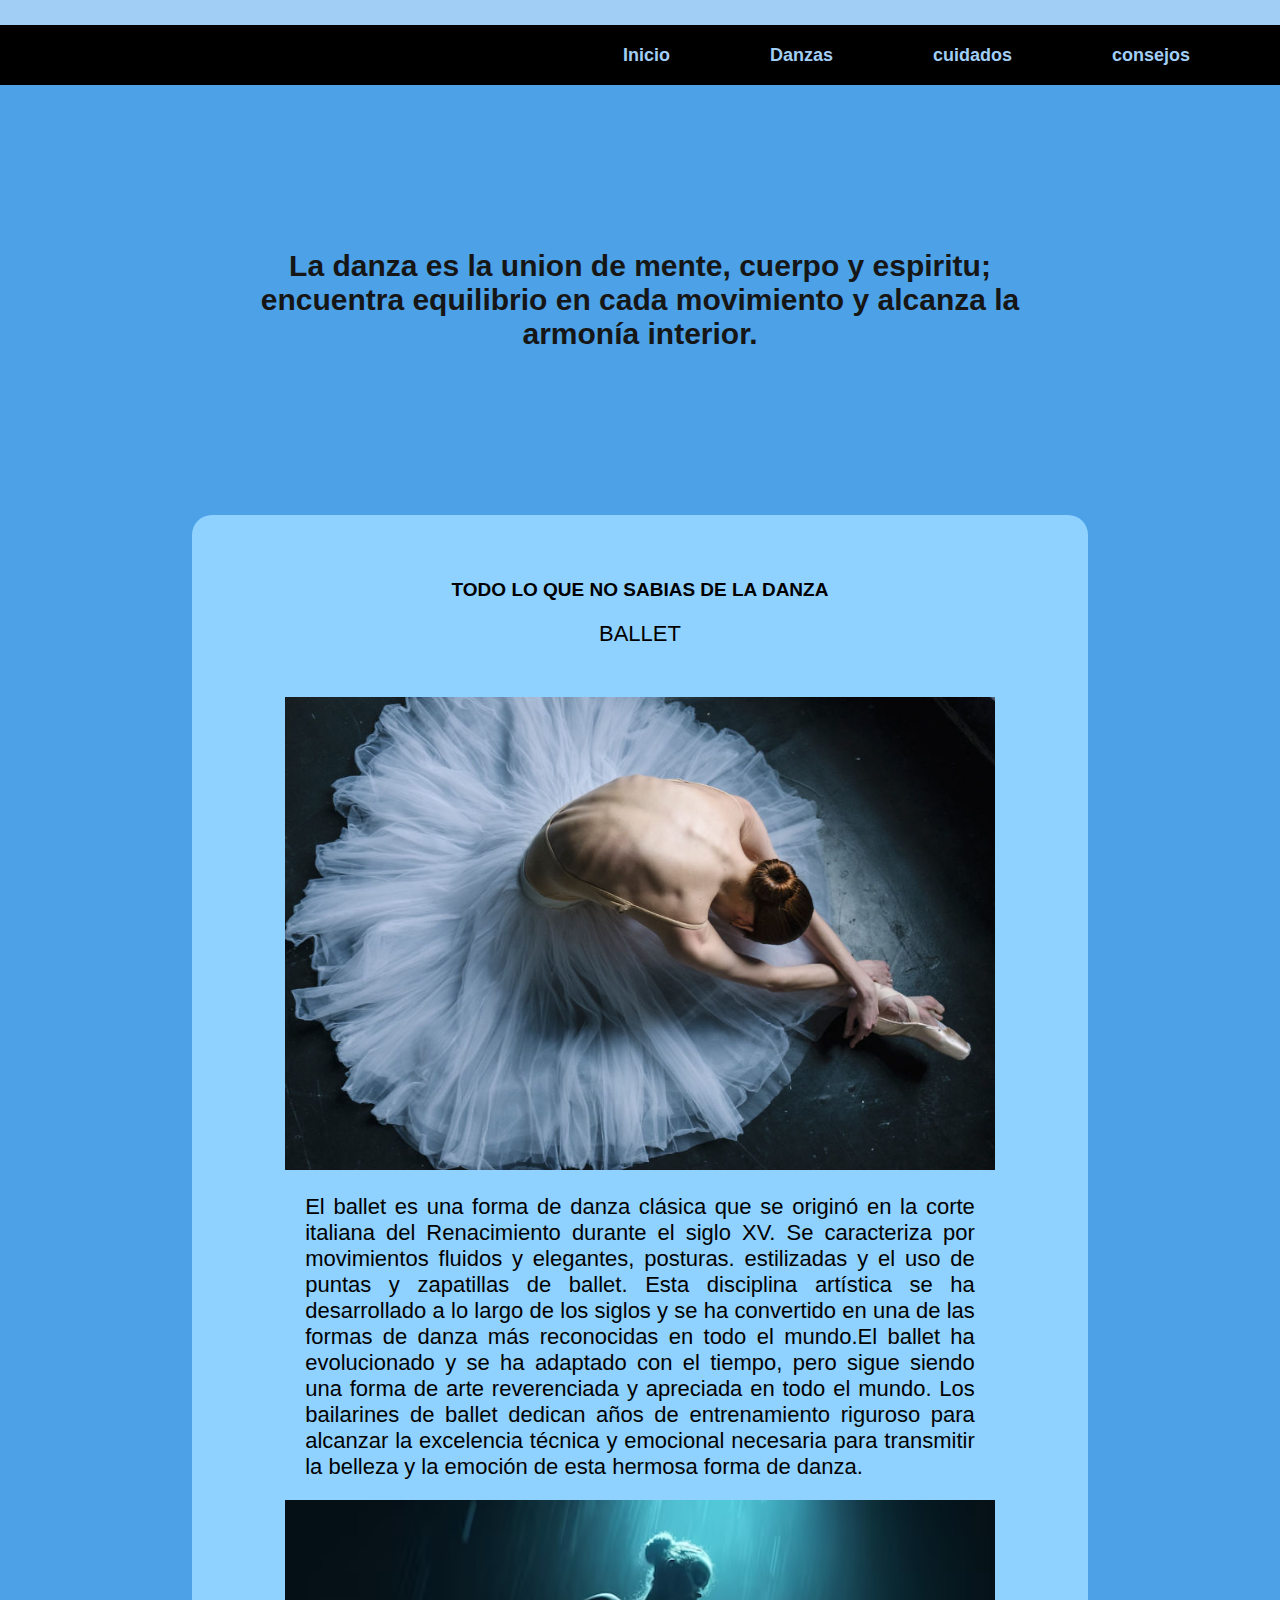
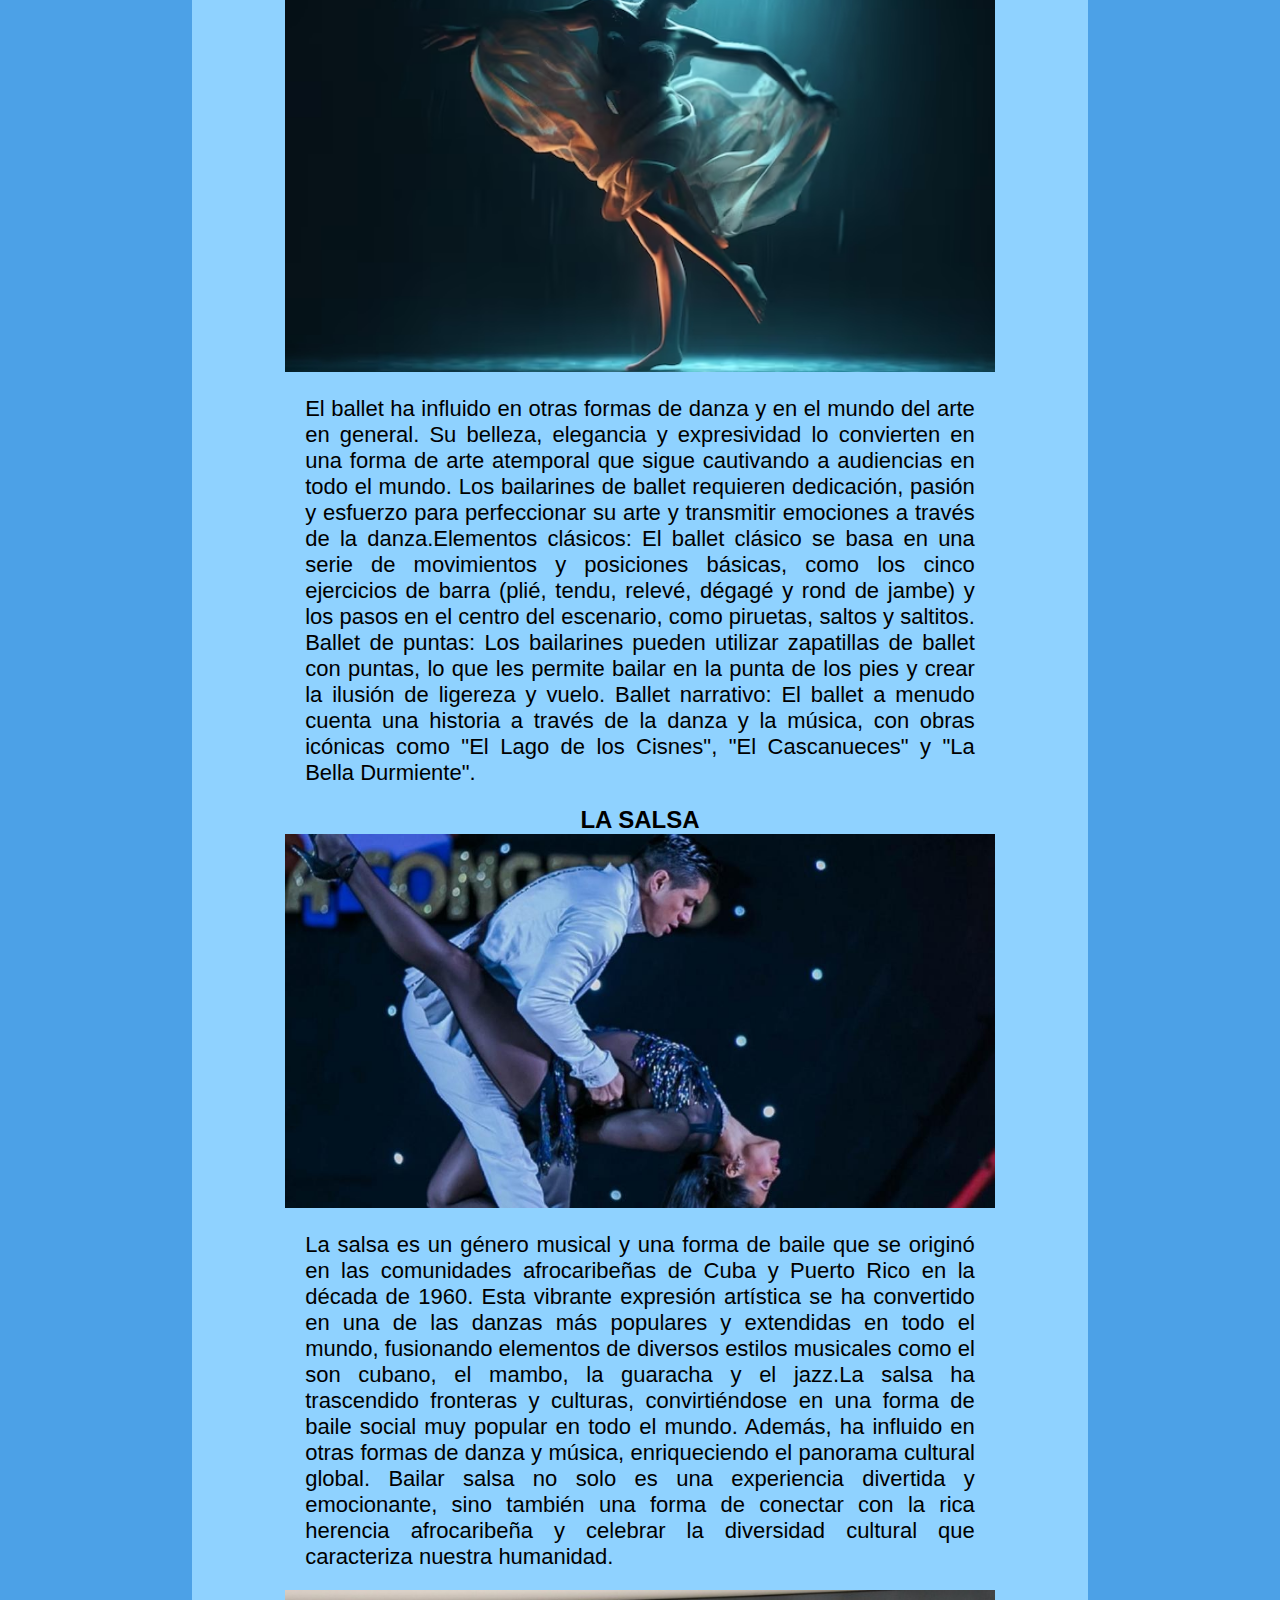
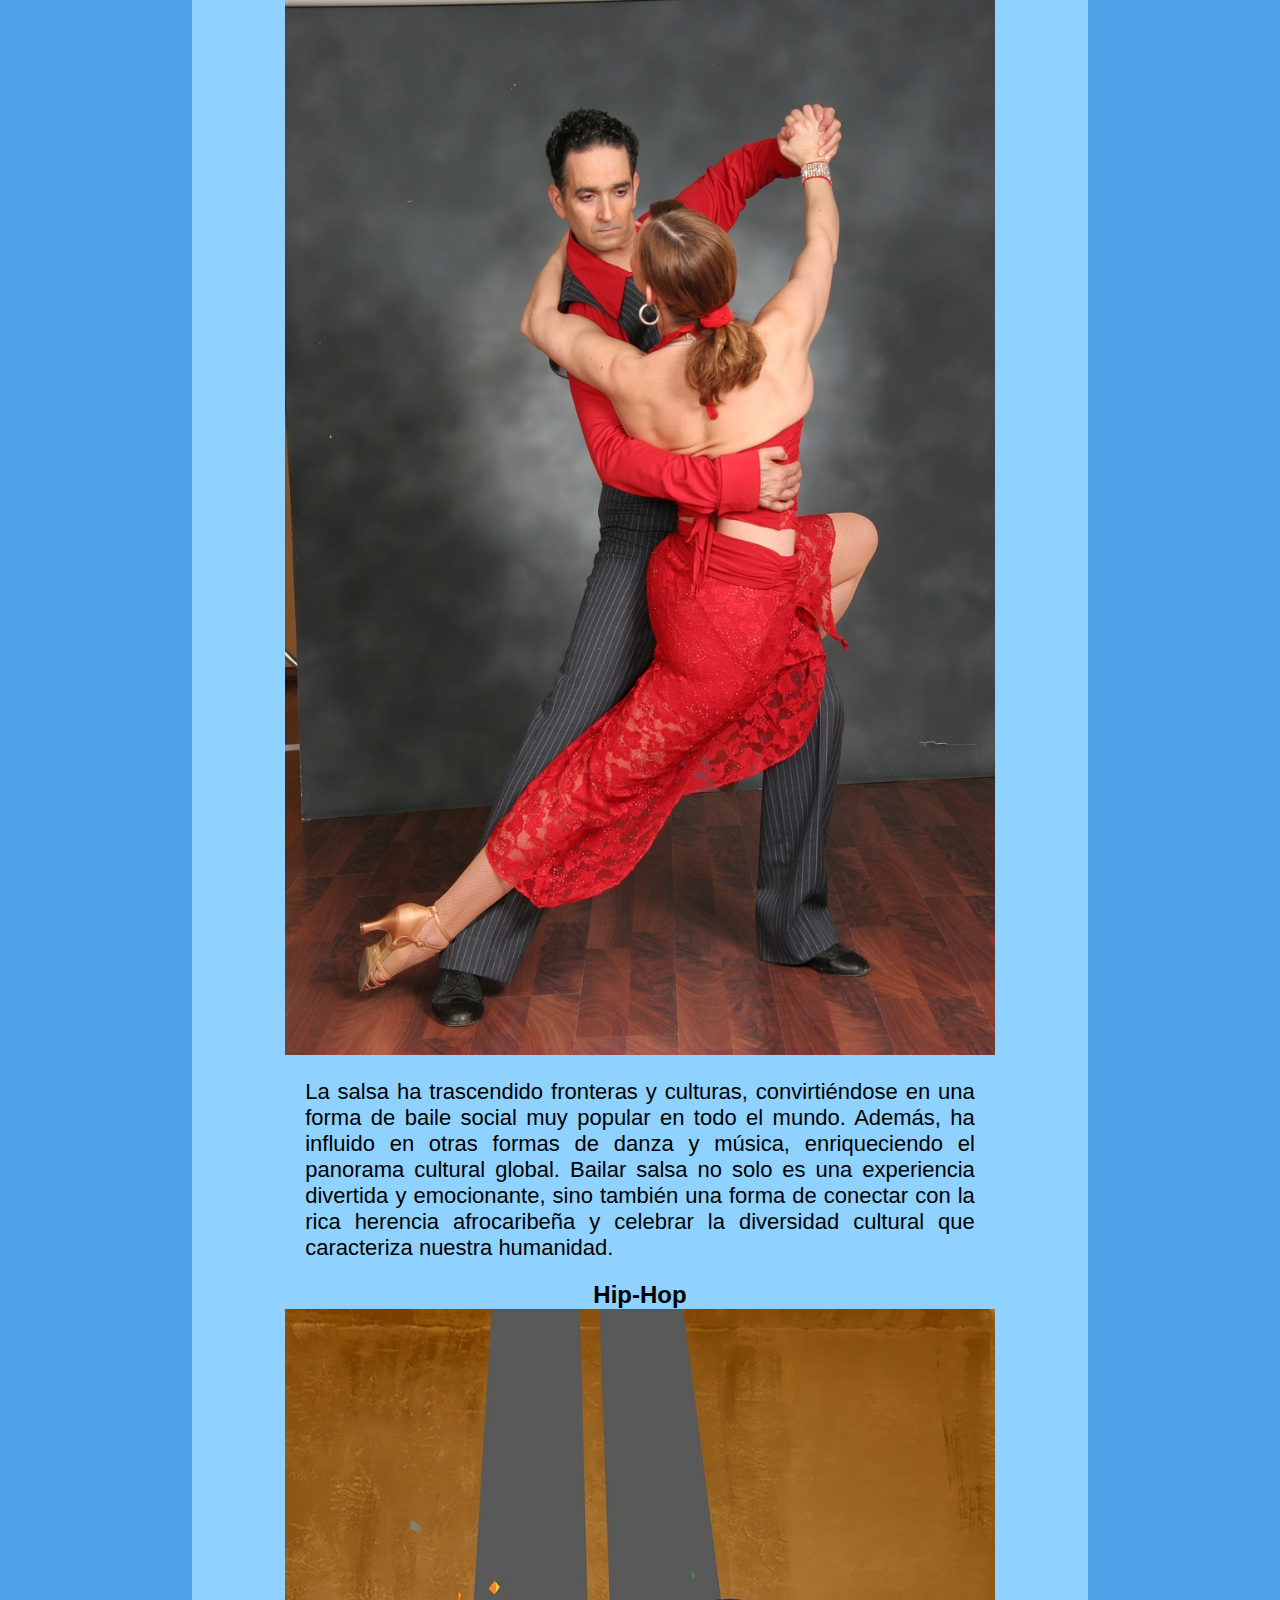
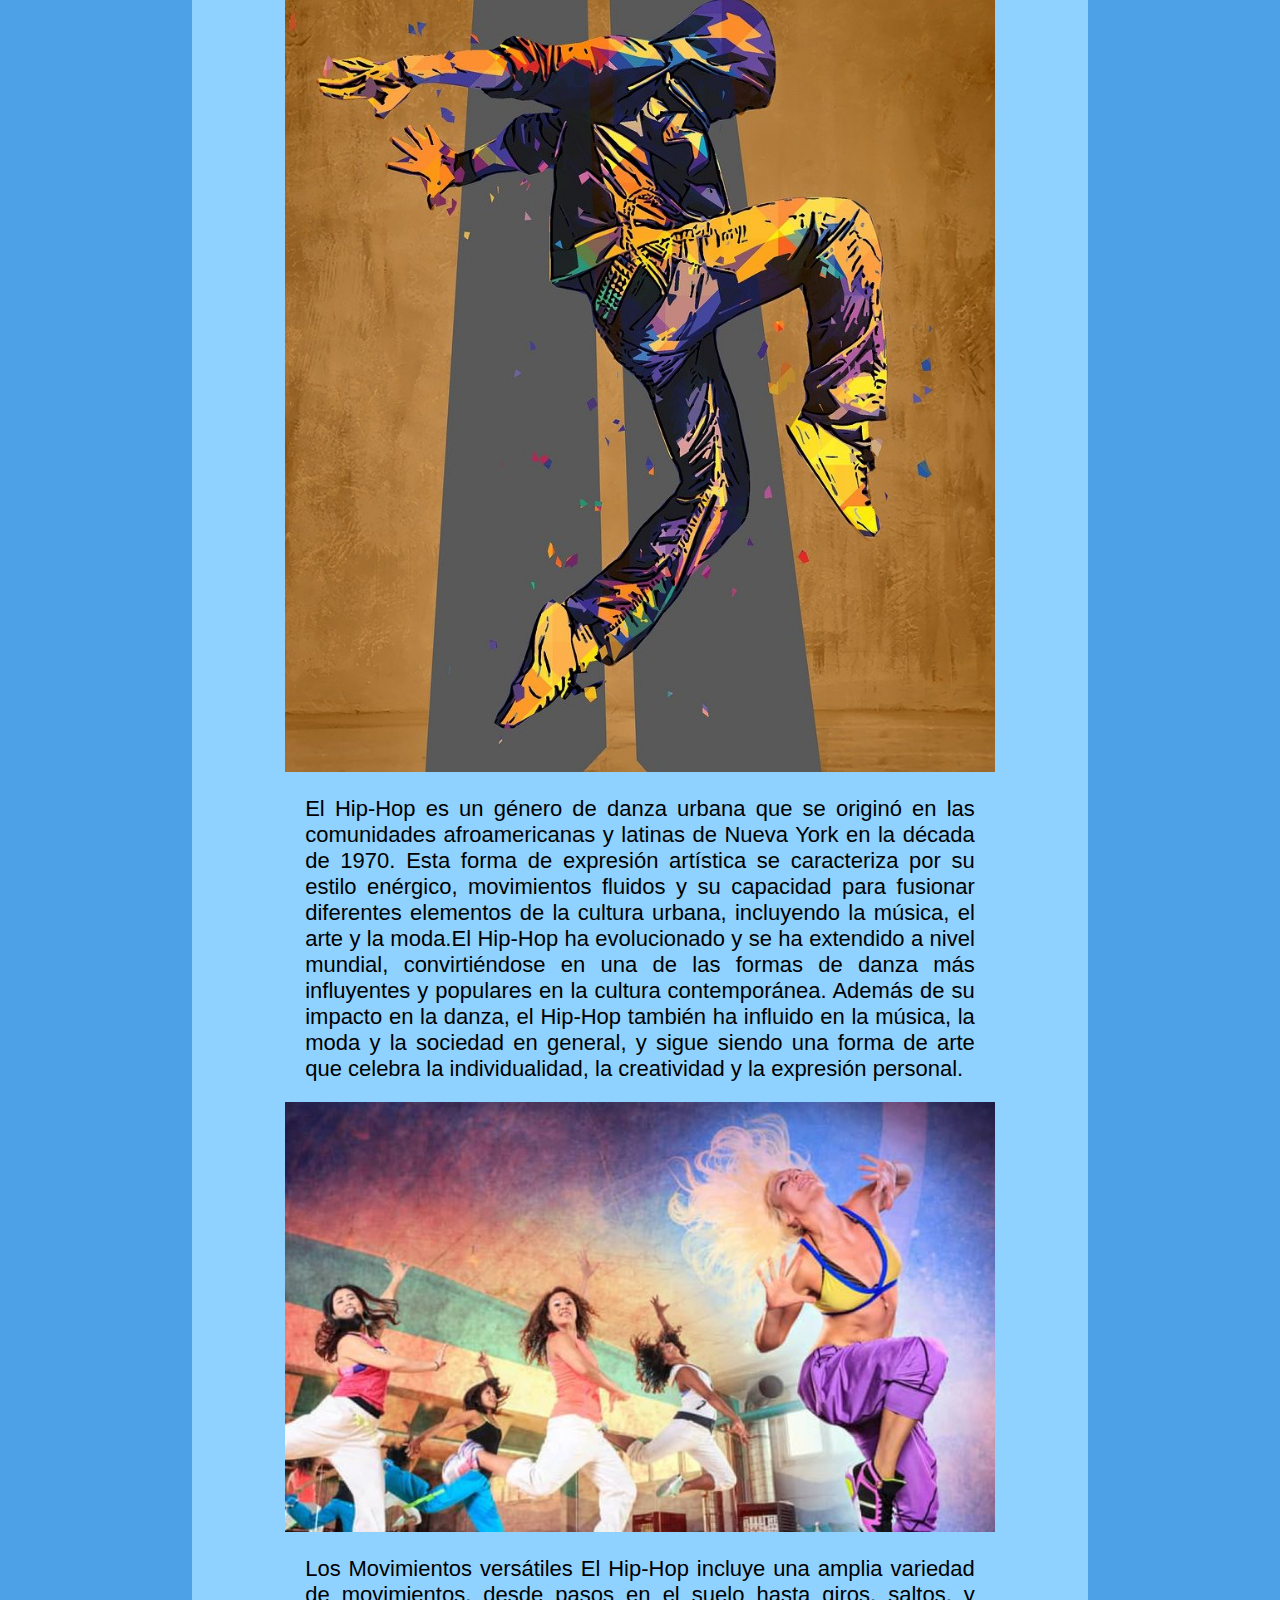
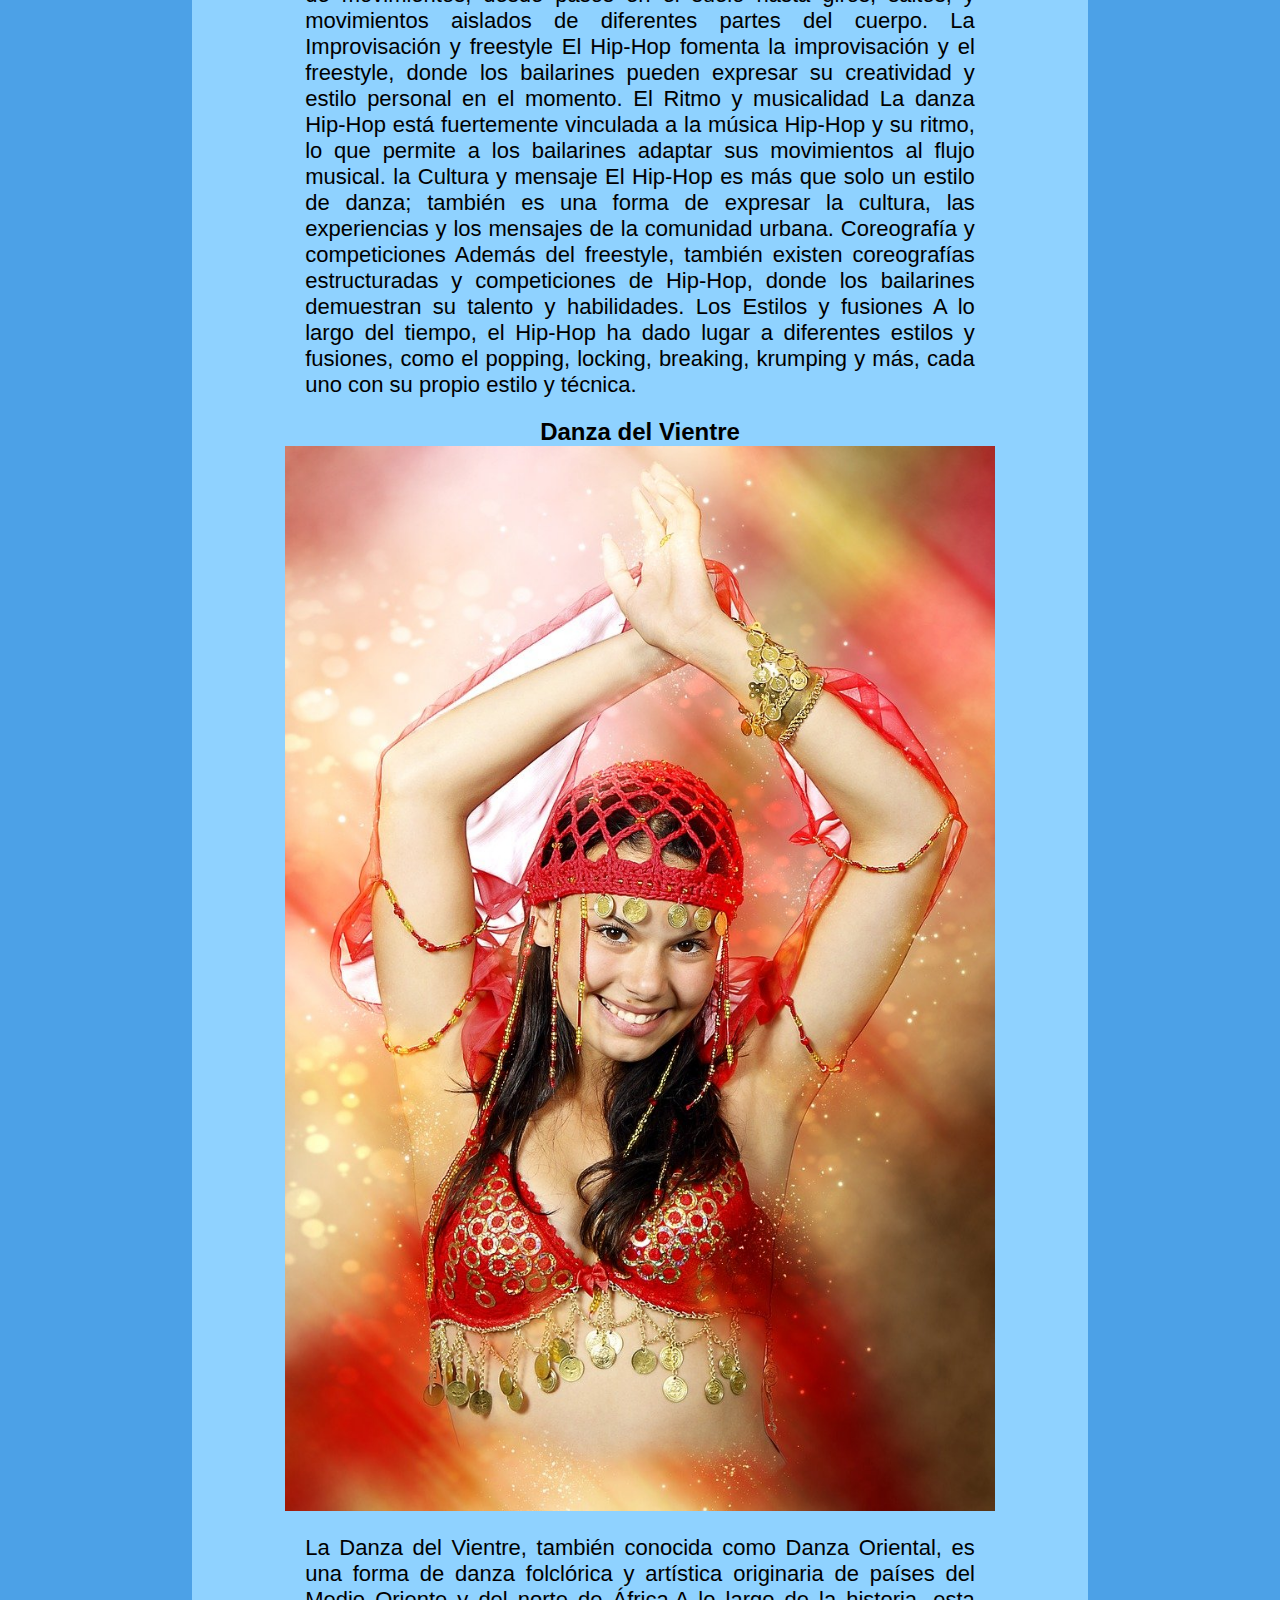
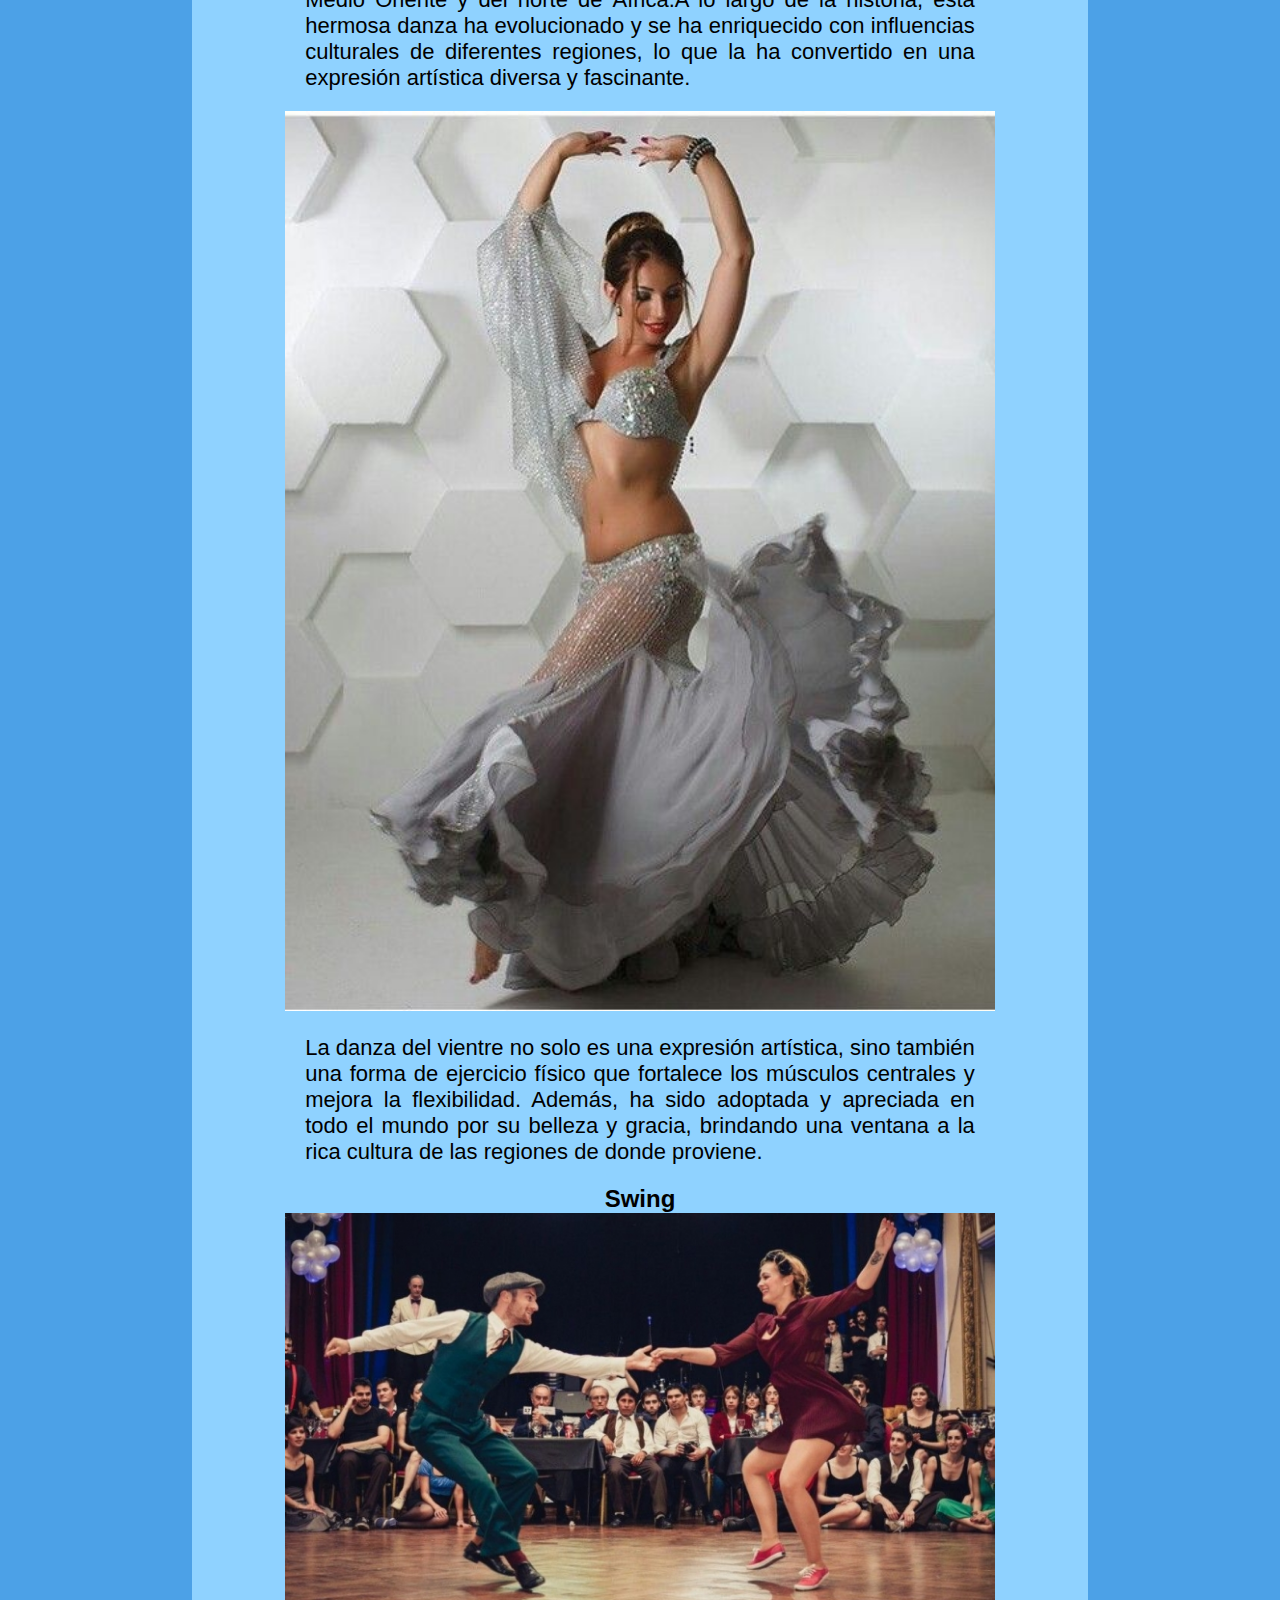
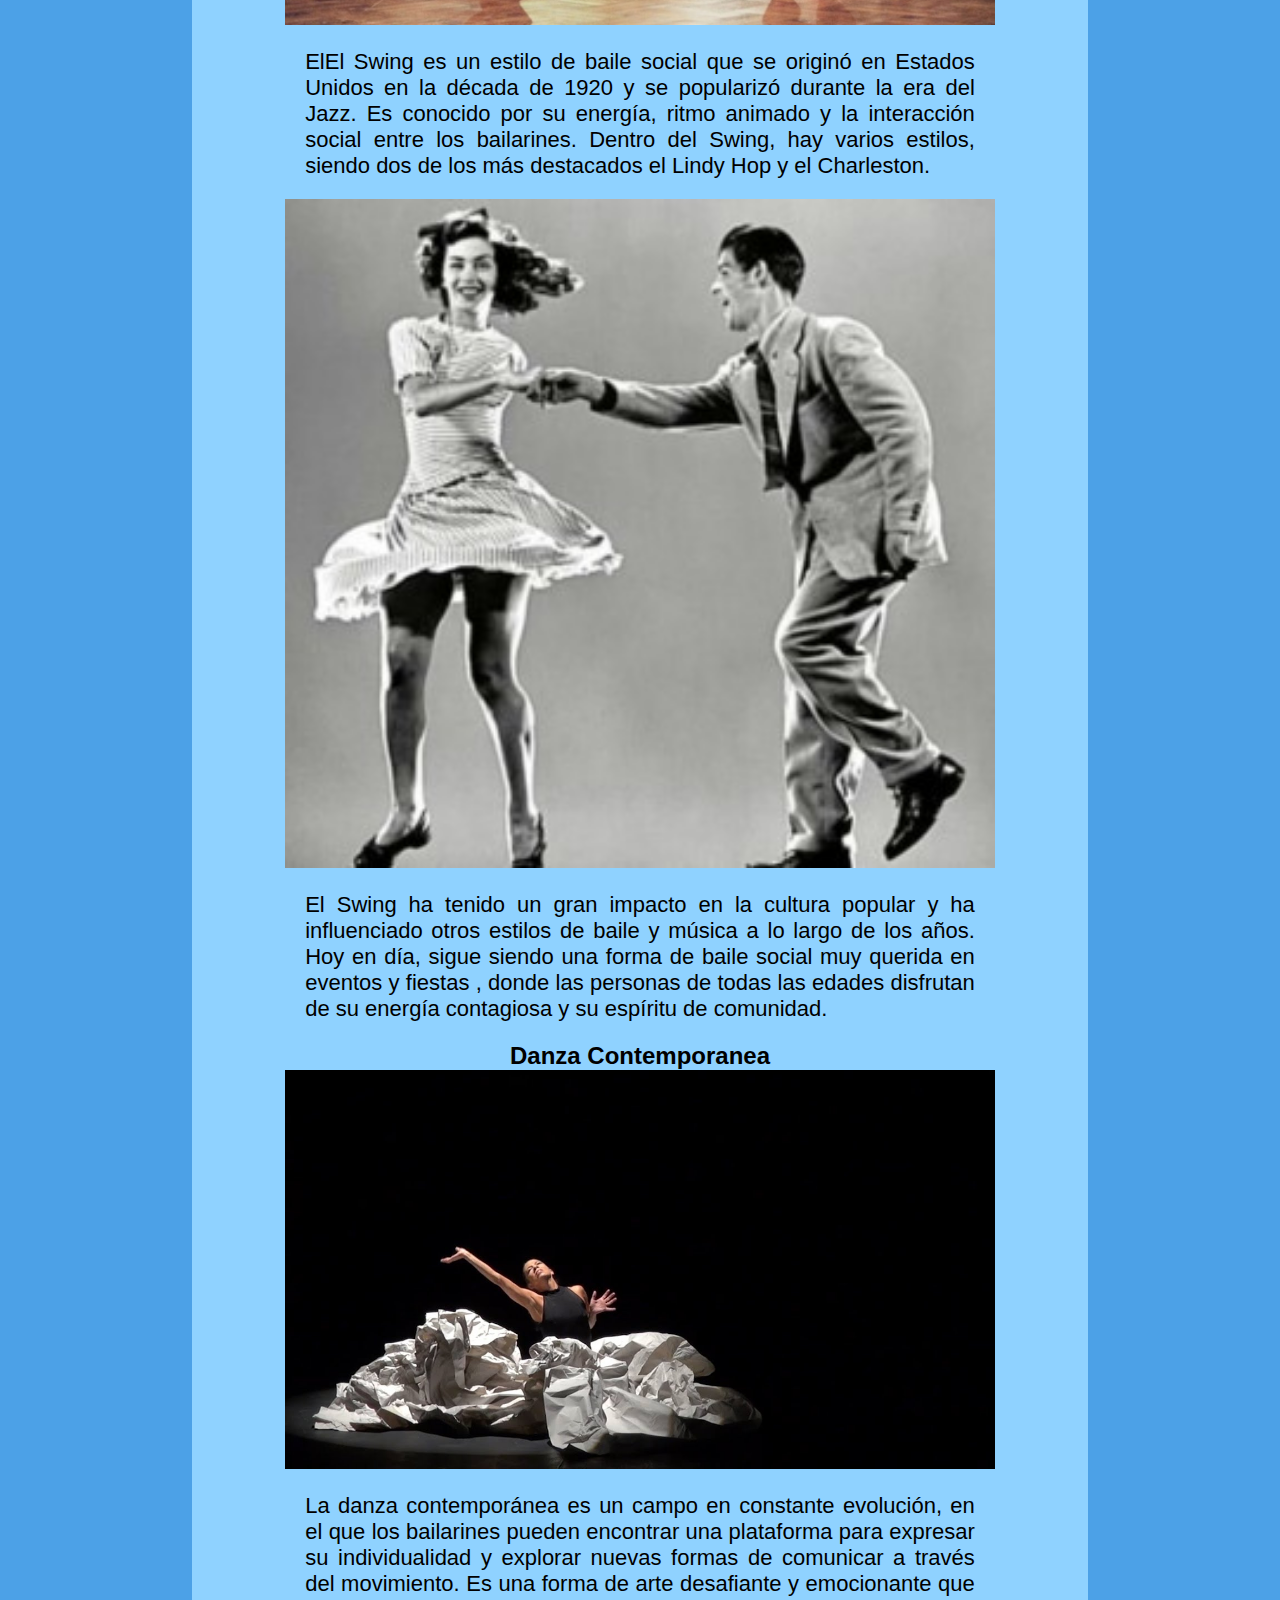
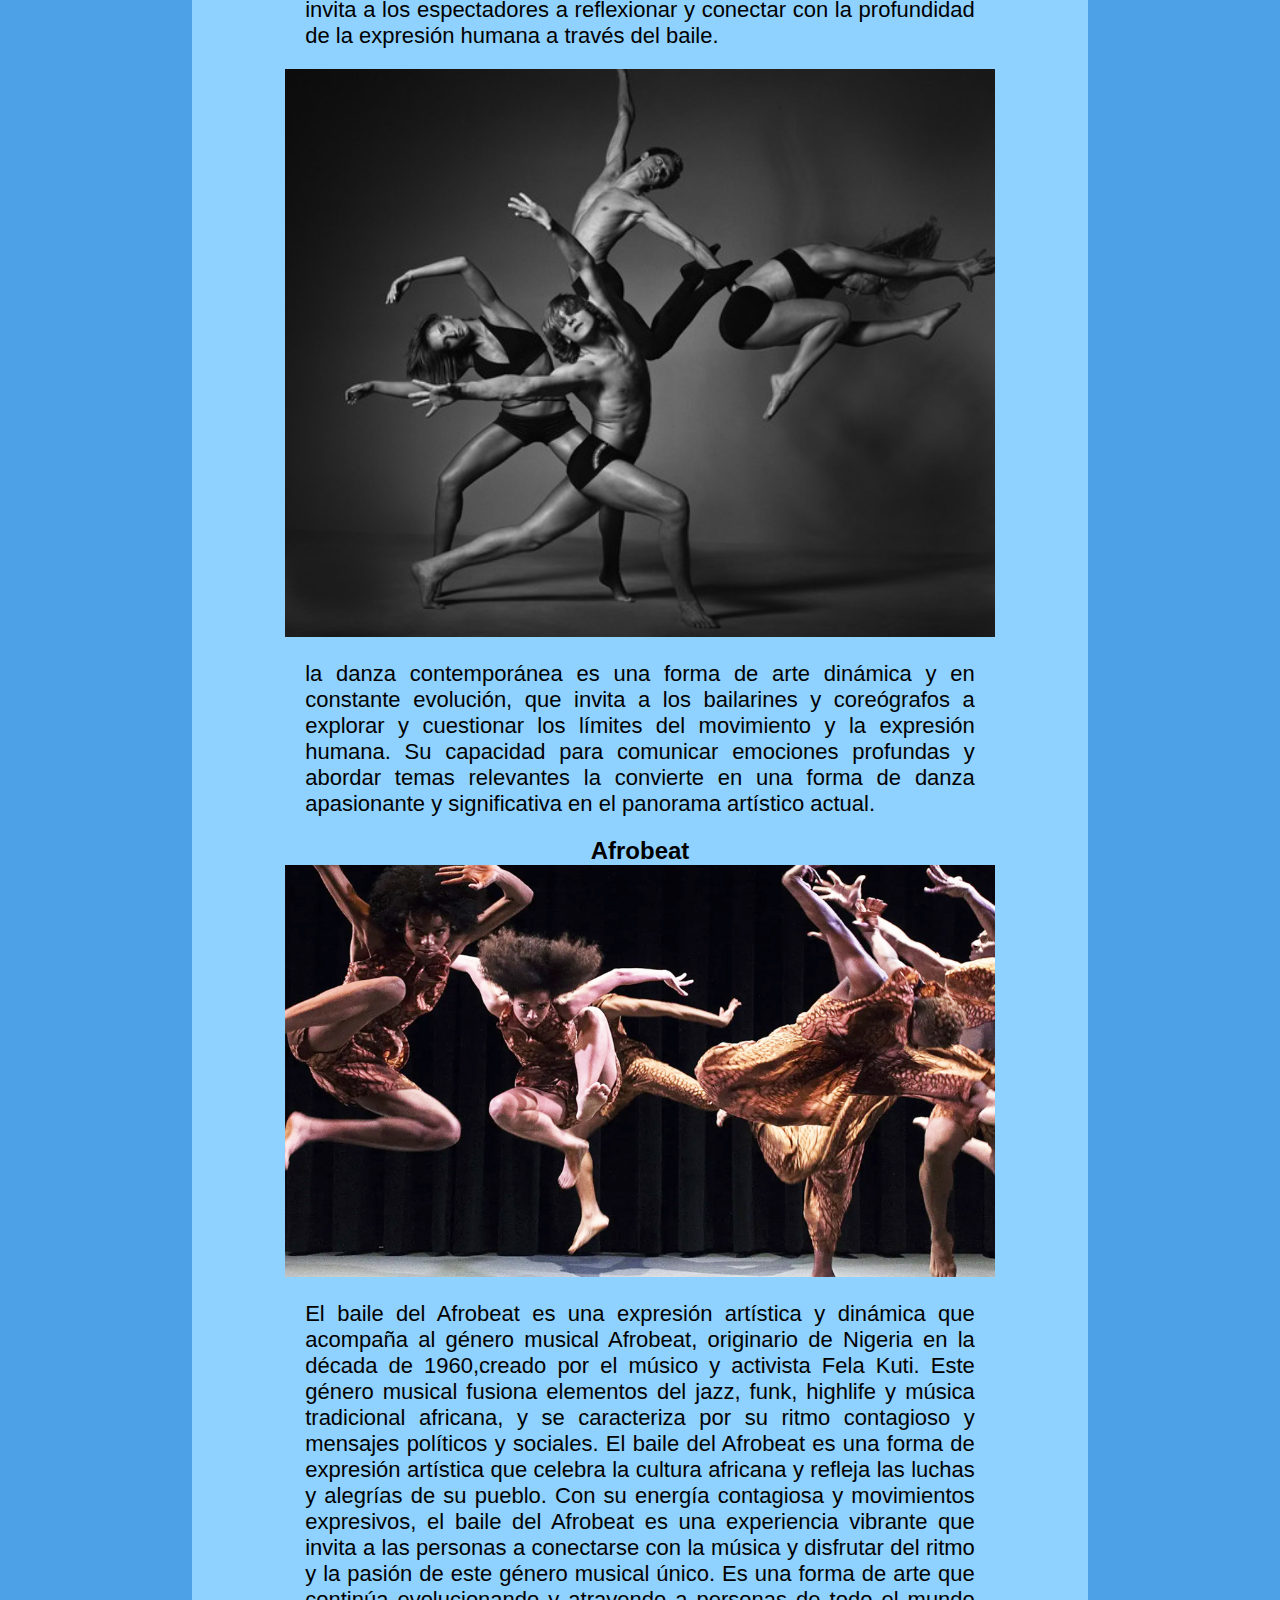
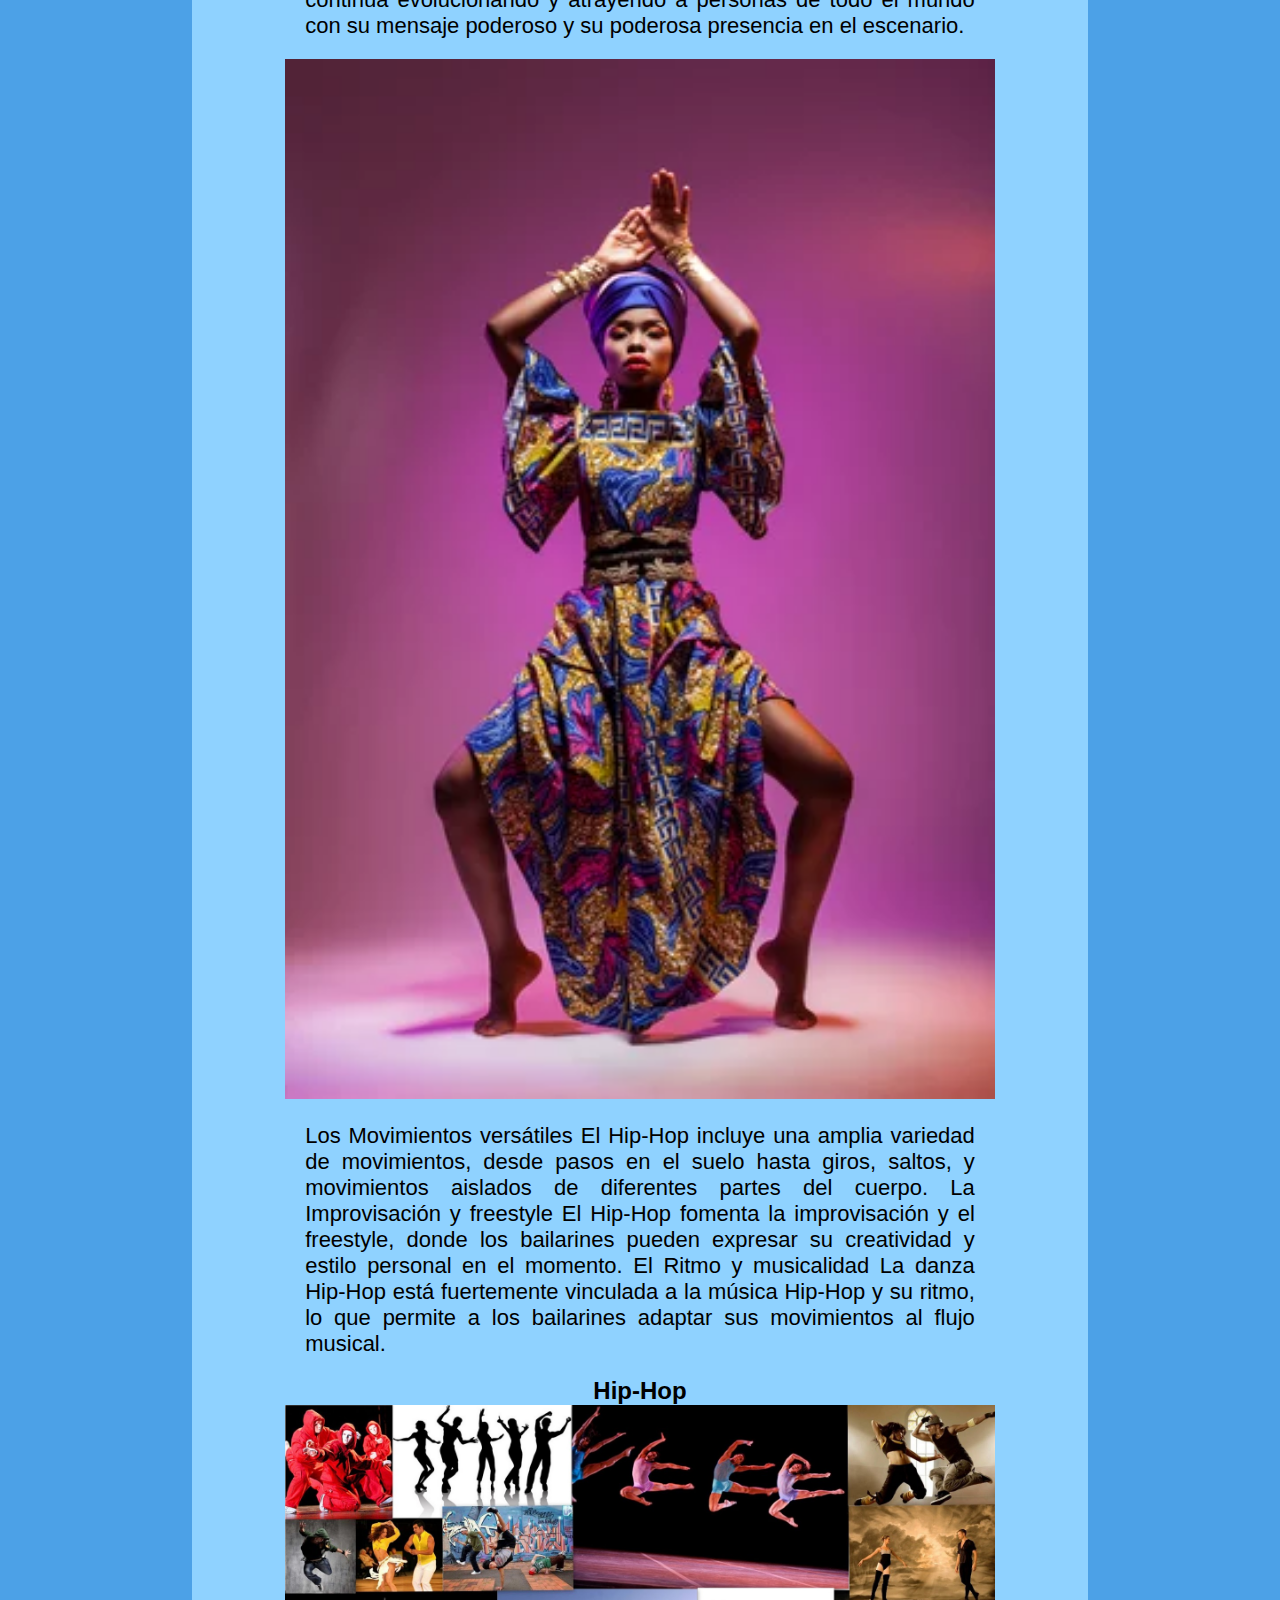
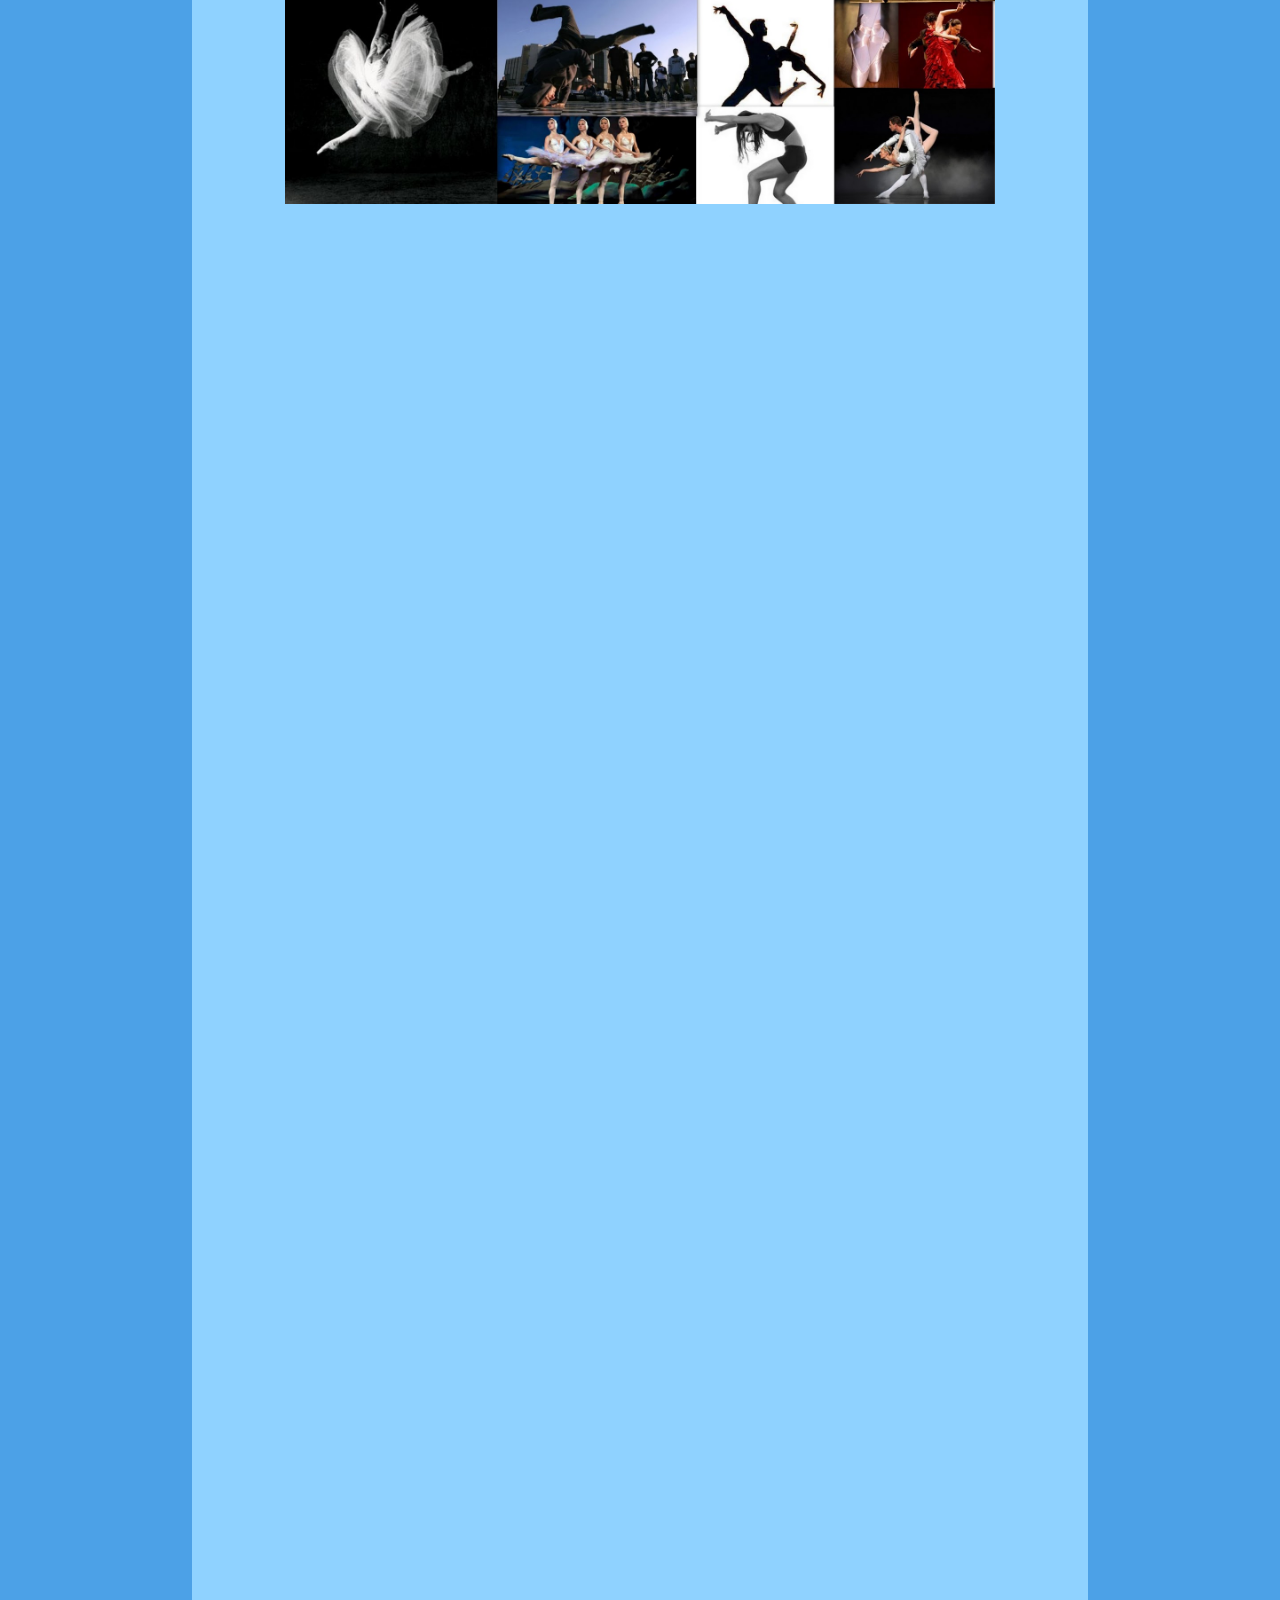
<file: danzas.html>
<!DOCTYPE html>
<html lang="es">
    <head>
        <meta charset="UTF-8">
        <meta http-equiv="X-UA-ccompatible" content="IE-edge">
        <link rel="stylesheet" href="css/estilos2.css">
        <title>blog</title>
    </head>
    <body>
    
    <main class="main">
        <header class="cabecera">
        </header>
        <nav class="navegacion">
            <a href="index.html">Inicio</a>
            <a href="danzas.html">Danzas</a>
            <a href="cuidados.html">cuidados</a>
            <a href="consejos.html">consejos</a>

        </nav >
        <!--seccion 1 banner-->
        <section class="banner">
            <center><h1>La danza es la union de mente, cuerpo y espiritu; encuentra equilibrio en cada movimiento y alcanza la armonía interior.</h1>
            
        </section>
         <!--seccion 2-->
         <section class="seccion-2">
            <article class="bloque-izq">
                <div class="izq-titulo">
                    <h2> TODO LO QUE NO SABIAS DE LA DANZA</h2>
                    <p class="izq-parrafo"><span> BALLET</span>
                </div>
                <div class="izq-img">
                    <center><img src="img/Soñar-con-bailarinas.jpg" >
                <p class="izq-parrafo"><span> El ballet es una forma de danza clásica que se originó en la corte italiana del Renacimiento
                    durante el siglo XV. Se caracteriza por movimientos fluidos y elegantes, posturas. 
                    estilizadas y el uso de puntas y zapatillas de ballet.</span> Esta disciplina artística  se ha desarrollado a lo largo de los siglos 
                    y se ha convertido en una de las formas de danza más reconocidas en todo el mundo.El ballet ha evolucionado y se ha adaptado con el tiempo, pero sigue siendo una forma de
                     arte reverenciada y apreciada en todo el mundo. Los bailarines de ballet dedican años de entrenamiento riguroso para alcanzar la excelencia
                      técnica y emocional necesaria para transmitir la belleza y la emoción de esta hermosa forma de danza.</p>
                        
                    <center><img src="img/bailarina-vestido-azul-blanco-baila-lluvia_883586-4915.avif" >
                        <p class="izq-parrafo"><span> El ballet ha influido en otras formas de danza y en el mundo del arte en general. Su belleza, elegancia y expresividad lo convierten en una forma de 
                            arte
                             atemporal que sigue cautivando a audiencias en todo el mundo.
                             Los bailarines de ballet requieren dedicación, pasión y esfuerzo para perfeccionar su arte y transmitir emociones a través de la danza.</span>Elementos clásicos: El ballet 
                             clásico se basa en una serie de movimientos y posiciones básicas, como los cinco ejercicios de barra (plié, tendu, relevé, dégagé y rond de jambe) y los pasos en el centro
                              del escenario, como piruetas, saltos y saltitos.
                                 Ballet de puntas: Los bailarines pueden utilizar zapatillas de ballet con puntas, lo que les permite bailar en la punta de los pies y crear la ilusión de ligereza y vuelo.
                                 Ballet narrativo: El ballet a menudo cuenta una historia a través de la danza y la música, con obras icónicas como "El Lago de los Cisnes", 
                             "El Cascanueces" y "La Bella Durmiente".</p> 
                                    
                             <h2>LA SALSA</h2>
                             <center><img src="img/salsa.jpeg" >
                             <p class="izq-parrafo"><span> La salsa es un género musical y una forma de baile que se originó en las comunidades afrocaribeñas de Cuba y Puerto Rico en la década de 1960. 
                                 Esta vibrante expresión artística se ha convertido en una de las danzas más populares y 
                                 extendidas en todo el mundo, fusionando elementos de diversos estilos musicales como el son cubano, el mambo, la guaracha y el jazz.</span>La salsa ha trascendido fronteras 
                                 y culturas, convirtiéndose en una forma de baile social muy popular en todo el mundo. Además, ha influido en otras formas de danza y música, enriqueciendo el panorama cultural 
                                 global. Bailar salsa no solo es una experiencia divertida y emocionante, 
                                 sino también una forma de conectar con la rica herencia afrocaribeña y celebrar la diversidad cultural que caracteriza nuestra humanidad.</p>
                                 <center><img src="img/latin-g3d4d8b0fe_1280.jpg" >
                                    <p class="izq-parrafo"><span> La salsa ha trascendido fronteras y culturas, convirtiéndose en una forma de baile social muy popular en todo el mundo. 
                                        Además, ha influido en otras formas de danza y música, enriqueciendo el panorama cultural global.</span> Bailar salsa no solo es una experiencia divertida y emocionante, sino también una forma de conectar con la rica herencia
                                         afrocaribeña y celebrar la diversidad cultural que caracteriza nuestra humanidad.</p>
                                         
                                         <h2>Hip-Hop</h2>
                                         <center><img src="img/hiphop-gec0ebfc29_1280.jpg" >
                                         <p class="izq-parrafo"><span> El Hip-Hop es un género de danza urbana que se originó en las comunidades afroamericanas y latinas de Nueva York en la década de 1970.
                                              Esta forma de expresión artística se caracteriza por su estilo enérgico, 
                                             movimientos fluidos y su capacidad para fusionar diferentes elementos de la cultura urbana, incluyendo la música, el arte y la moda.</span>El Hip-Hop ha evolucionado y
                                              se ha extendido a nivel mundial, convirtiéndose en una de las formas de danza más 
                                             influyentes y populares en la cultura contemporánea. Además de su impacto en la danza, el Hip-Hop también ha influido en la música, la moda y la sociedad en general,
                                              y sigue siendo una forma de arte que celebra la individualidad, la creatividad y la expresión personal.</p>
                                             <center><img src="img/hiphop.jpg" >
                                                <p class="izq-parrafo"><span> Los Movimientos versátiles El Hip-Hop incluye una amplia variedad de movimientos, desde pasos en el suelo hasta giros, saltos, y movimientos aislados de diferentes partes del cuerpo.
                                                  La Improvisación y freestyle El Hip-Hop fomenta la improvisación y el freestyle, donde los bailarines pueden expresar su creatividad y estilo personal en el momento.
                                                   El Ritmo y musicalidad La danza Hip-Hop está fuertemente vinculada a la música Hip-Hop y su ritmo, lo que permite a 
                                                    los bailarines adaptar sus movimientos al flujo musical.</span> la Cultura y mensaje El Hip-Hop es más que solo un estilo de danza; también es una forma de expresar la cultura, las experiencias y los mensajes de la comunidad urbana.
                                                    Coreografía y competiciones Además del freestyle, también existen coreografías estructuradas y competiciones de Hip-Hop, donde los bailarines demuestran su talento y habilidades.
                                                   Los Estilos y fusiones A lo largo del tiempo, el Hip-Hop ha dado lugar a diferentes estilos y fusiones,
                                                     como el popping, locking, breaking, krumping y más, cada uno con su propio estilo y técnica.</p>

                        <h2> Danza del Vientre</h2>
                                                     <center><img src="img/woman-gc0398b455_1280.jpg" >
                                                     <p class="izq-parrafo"><span> La Danza del Vientre, también conocida como Danza Oriental, es una forma de danza folclórica 
                                                         y artística originaria de países del Medio Oriente y del norte de África.</span>A lo largo de la historia, esta hermosa danza ha evolucionado y se ha enriquecido con influencias culturales de diferentes regiones, 
                                                         lo que la ha convertido en una expresión artística diversa y fascinante.</p>
                                                         <center><img src="img/vientre.jpg" >
                                                            <p class="izq-parrafo"><span> La danza del vientre no solo es una expresión artística, sino también una forma de ejercicio físico que fortalece los músculos centrales y mejora la flexibilidad. Además, ha sido adoptada 
                                                                y apreciada en todo el mundo por su belleza y gracia, brindando una ventana a la rica cultura de las regiones de donde proviene.</span></p>
                                                              
                                                              
                         <h2> Swing</h2>
                                                             <center><img src="img/bailar-swing-.jpg" >
                                                                <p class="izq-parrafo"><span> ElEl Swing es un estilo de baile social que se originó en Estados Unidos en la década de 1920 y se popularizó durante la era del Jazz. Es conocido por su energía, ritmo animado y la interacción social entre los bailarines. Dentro del Swing,
                                                                     hay varios estilos, siendo dos de los más destacados el Lindy Hop y el Charleston.</span></p>
                                                                    <center><img src="img/boogie-woogie.jpg" >
                                                                       <p class="izq-parrafo"><span>El Swing ha tenido un gran impacto en la cultura popular y ha influenciado otros estilos de baile y música a lo largo de los años. Hoy en día, sigue siendo una forma de baile social muy querida en eventos y fiestas
                                                                           , donde las personas de todas las edades disfrutan de su energía contagiosa y su espíritu de comunidad.</span></p>


                                                                           <h2> Danza Contemporanea</h2>
                             <center><img src="img/contemporane.jpg" >
                             <p class="izq-parrafo"><span> La danza contemporánea es un campo en constante evolución, en el que los bailarines pueden encontrar una plataforma para expresar su individualidad y explorar nuevas formas de comunicar a través del movimiento. Es una forma de arte desafiante
                                  y emocionante que invita a los espectadores a reflexionar y conectar con la profundidad de la expresión humana a través del baile.</span></p>
                                 <center><img src="img/contempo.jpg" >
                                    <p class="izq-parrafo"><span> la danza contemporánea es una forma de arte dinámica y en constante evolución, que invita
                                         a los bailarines y coreógrafos a explorar y cuestionar los límites del movimiento y la expresión humana. Su capacidad
                                          para comunicar emociones profundas y abordar temas relevantes la convierte en una forma de danza apasionante y significativa
                                           en el panorama artístico actual.
                                    </p>
                                         <h2>Afrobeat</h2>
                                         <center><img src="img/afro-dance.jpg" >
                                         <p class="izq-parrafo"><span> El baile del Afrobeat es una expresión artística y dinámica 
                                             que acompaña al género musical Afrobeat, originario de Nigeria en la década de 1960,creado por el músico y activista Fela Kuti. Este género musical fusiona elementos del jazz, funk, highlife y música tradicional
                                              africana, y se caracteriza por su ritmo contagioso y mensajes políticos y sociales. </span>El baile del Afrobeat es una forma de expresión artística que celebra la 
                                              cultura africana y refleja las luchas y alegrías de su pueblo. Con su energía contagiosa y movimientos expresivos, el baile del Afrobeat es una experiencia vibrante
                                               que invita a las personas a conectarse con la música y disfrutar del ritmo y la pasión de este género musical único. Es una forma de arte que continúa
                                               evolucionando y atrayendo a personas de todo el mundo con su mensaje poderoso y su poderosa presencia en el escenario.</p>
                                             <center><img src="img/62381689-mujer-africana-traje-nacional-la-belleza-salvará-el-mundo.webp" >
                                                <p class="izq-parrafo"><span> Los Movimientos versátiles El Hip-Hop incluye una amplia variedad de movimientos, desde pasos en el suelo hasta giros, saltos, y movimientos aislados de diferentes partes del cuerpo.
                                                  La Improvisación y freestyle El Hip-Hop fomenta la improvisación y el freestyle, donde los bailarines pueden expresar su creatividad y estilo personal en el momento.
                                                   El Ritmo y musicalidad La danza Hip-Hop está fuertemente vinculada a la música Hip-Hop y su ritmo, lo que permite a 
                                                    los bailarines adaptar sus movimientos al flujo musical.</span></p>

                                                     <h2>Hip-Hop</h2>
                                             <center><img src="img/colla.jpg" >

                                             </main>
         <!--seccion 4 footer-->
        
            <footer class="footer">
                &copy; <a href="">dancing in the worl</a>. <p>todos los derechos reservados</p></div> <span></span>
            </footer>
        </section>
                                               </article>
        </center>
</file>
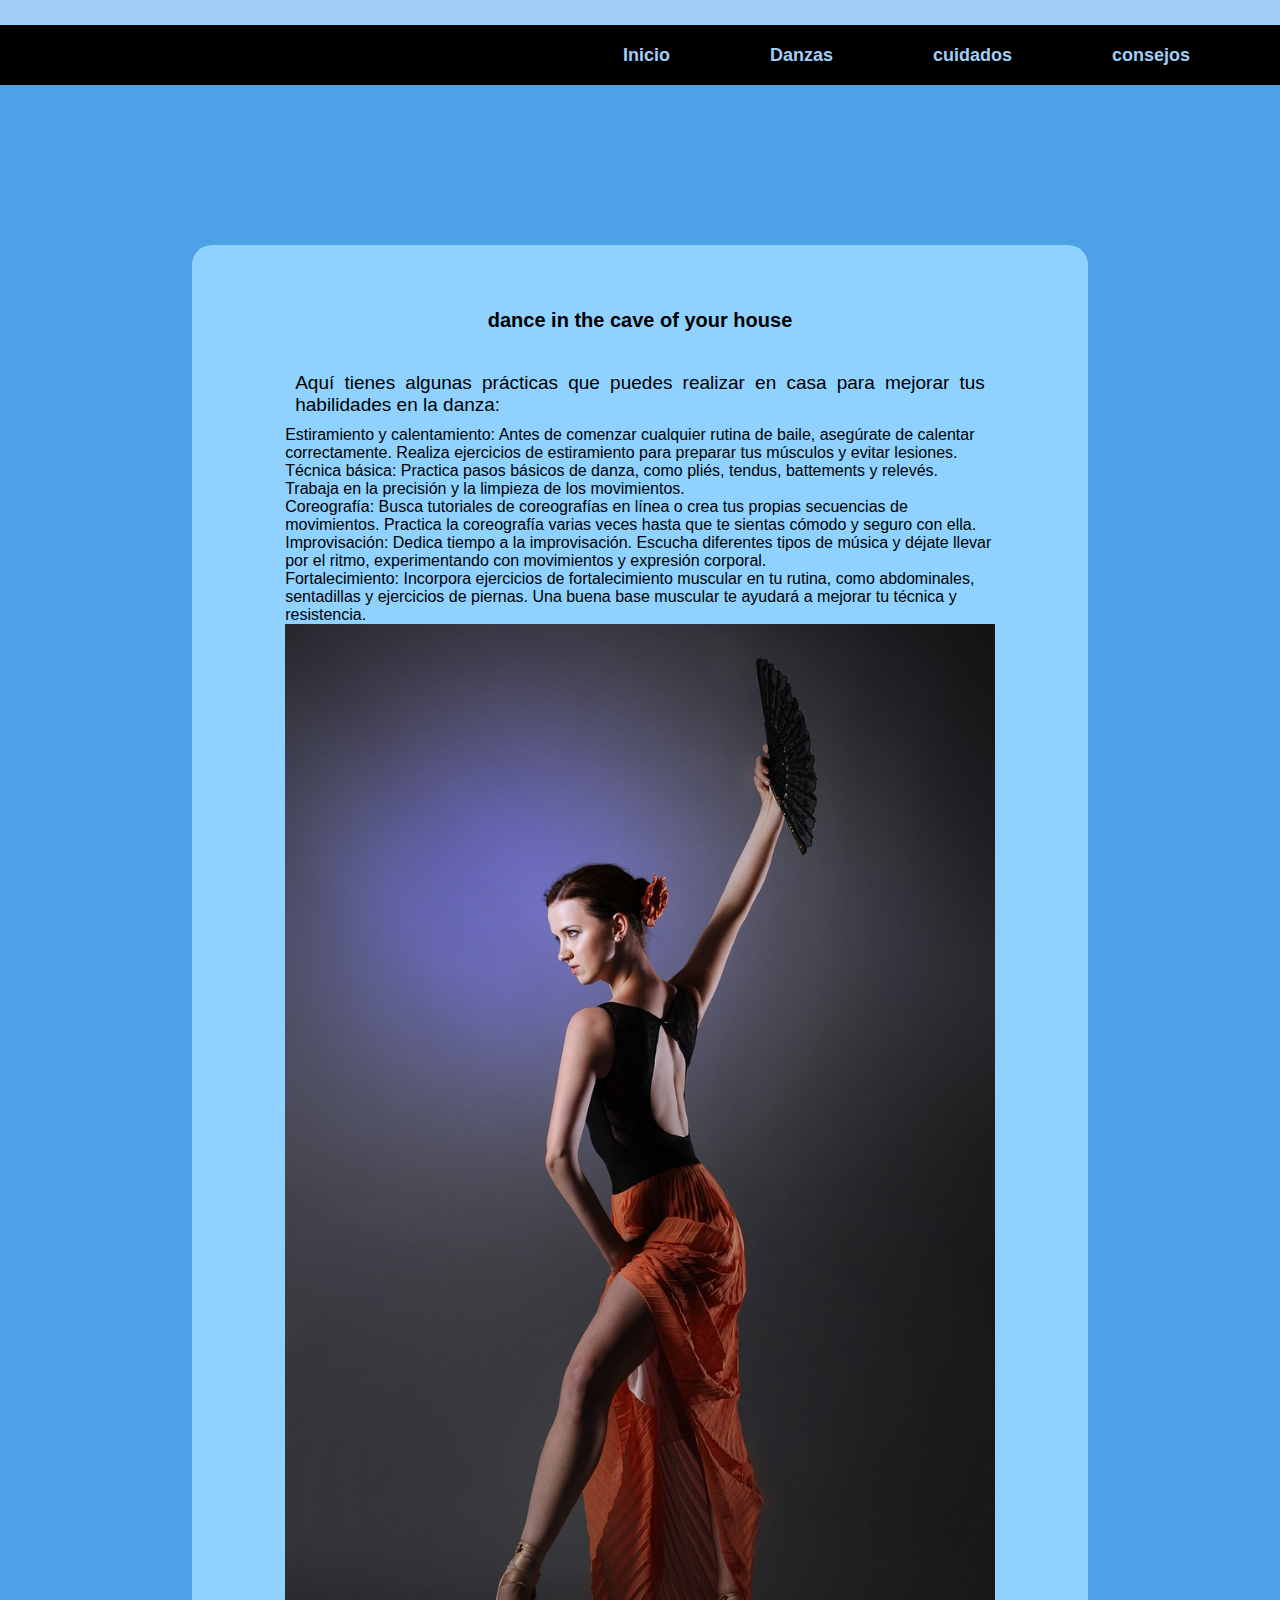
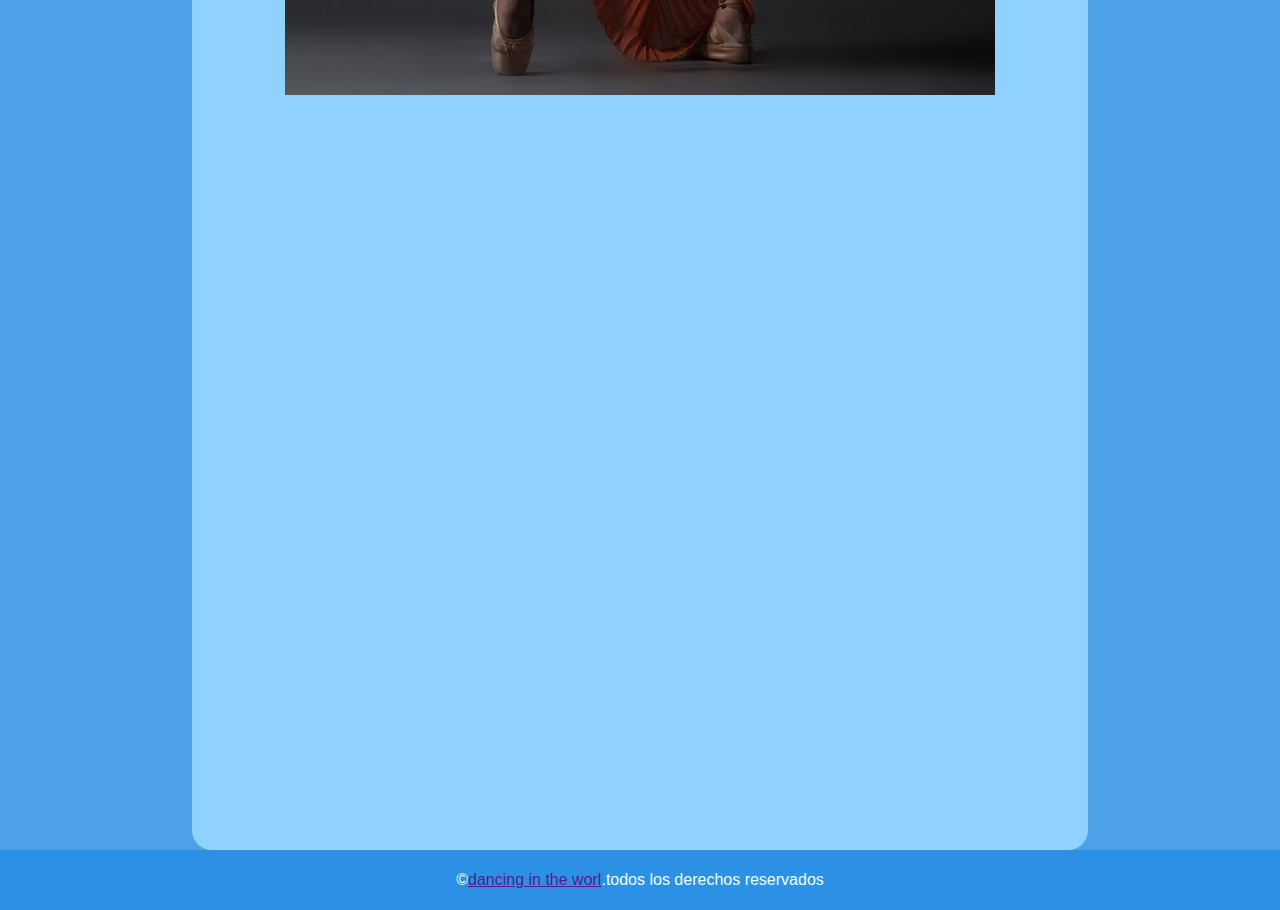
<file: practicas.html>
<!DOCTYPE html>
<html lang="es">
    <head>
        <meta charset="UTF-8">
        <meta http-equiv="X-UA-ccompatible" content="IE-edge">
        <link rel="stylesheet" href="css/estiloscon.css">
        <title>blog</title>
    </head>
    <body>
    
    <main class="main">
        <header class="cabecera">
        </header>
        <nav class="navegacion">
            <a href="index.html">Inicio</a>
            <a href="danzas.html">Danzas</a>
            <a href="cuidados.html">cuidados</a>
            <a href="consejos.html">consejos</a>

</nav >
 <!--seccion 1 banner-->
<section class="banner">
            
</section>
 <!--seccion 2-->
    <section class="seccion-2">
 <article class="bloque-izq">
    <div class="izq-titulo">
    <h2> dance in the cave of your house </h2>
    
 </div>
<div class="izq-img">
<p class="izq-parrafo"><span>
Aquí tienes algunas prácticas que puedes realizar en casa para mejorar tus habilidades en la danza:
<p>Estiramiento y calentamiento: Antes de comenzar cualquier rutina de baile, asegúrate de calentar correctamente. Realiza ejercicios de estiramiento para preparar tus músculos y evitar lesiones.</p>
Técnica básica: Practica pasos básicos de danza, como pliés, tendus, battements y relevés. Trabaja en la precisión y la limpieza de los movimientos.
<p>Coreografía: Busca tutoriales de coreografías en línea o crea tus propias secuencias de movimientos. Practica la coreografía varias veces hasta que te sientas cómodo y seguro con ella.</p>
Improvisación: Dedica tiempo a la improvisación. Escucha diferentes tipos de música y déjate llevar por el ritmo, experimentando con movimientos y expresión corporal.
<p>Fortalecimiento: Incorpora ejercicios de fortalecimiento muscular en tu rutina, como abdominales, sentadillas y ejercicios de piernas. Una buena base muscular te ayudará a mejorar tu técnica y resistencia.</p>

      <center><img src="img/woman-g39299a8e4_1280.jpg" >              
                    
                                             </main>
         <!--seccion 4 footer-->
        
            <footer class="footer"> &copy; <a href="">dancing in the worl</a>. <p>todos los derechos reservados</p></div> <span></span>
            </footer>
        </section>
                                               </article>
        </center>
</file>
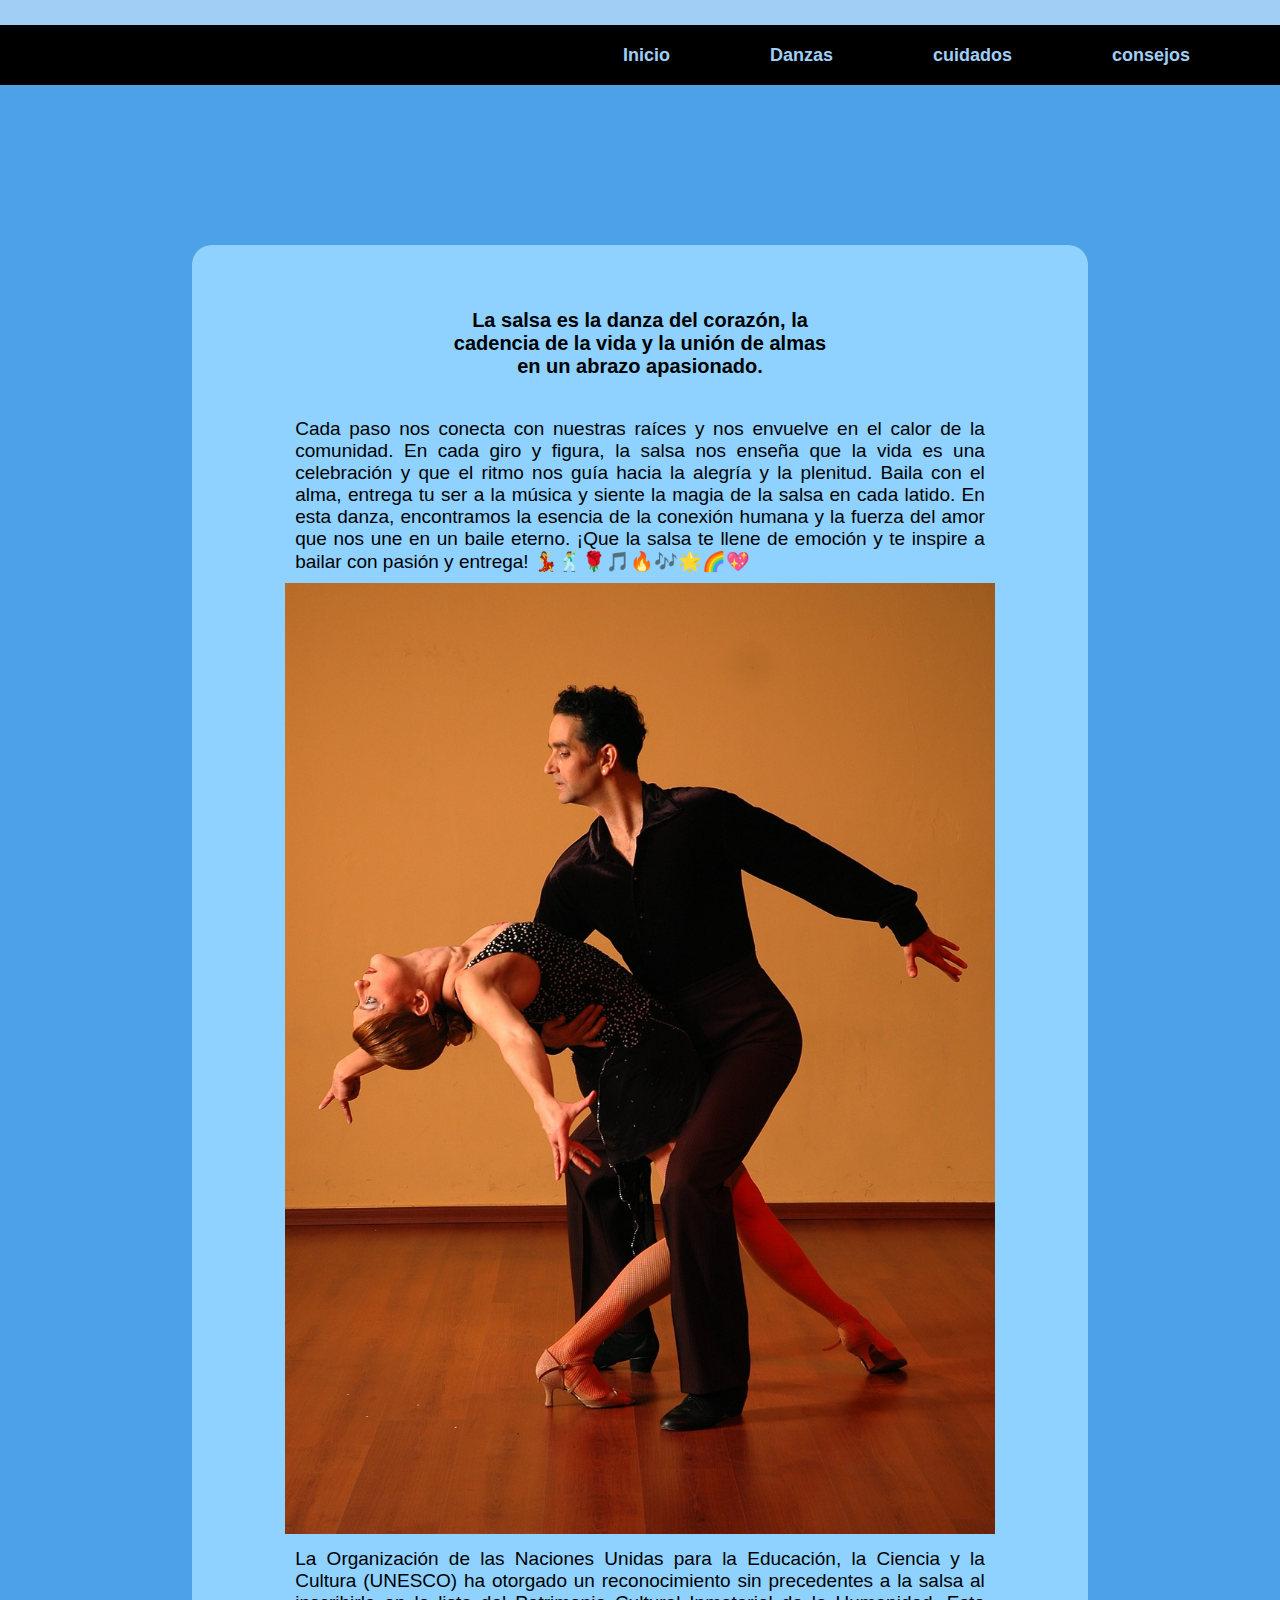
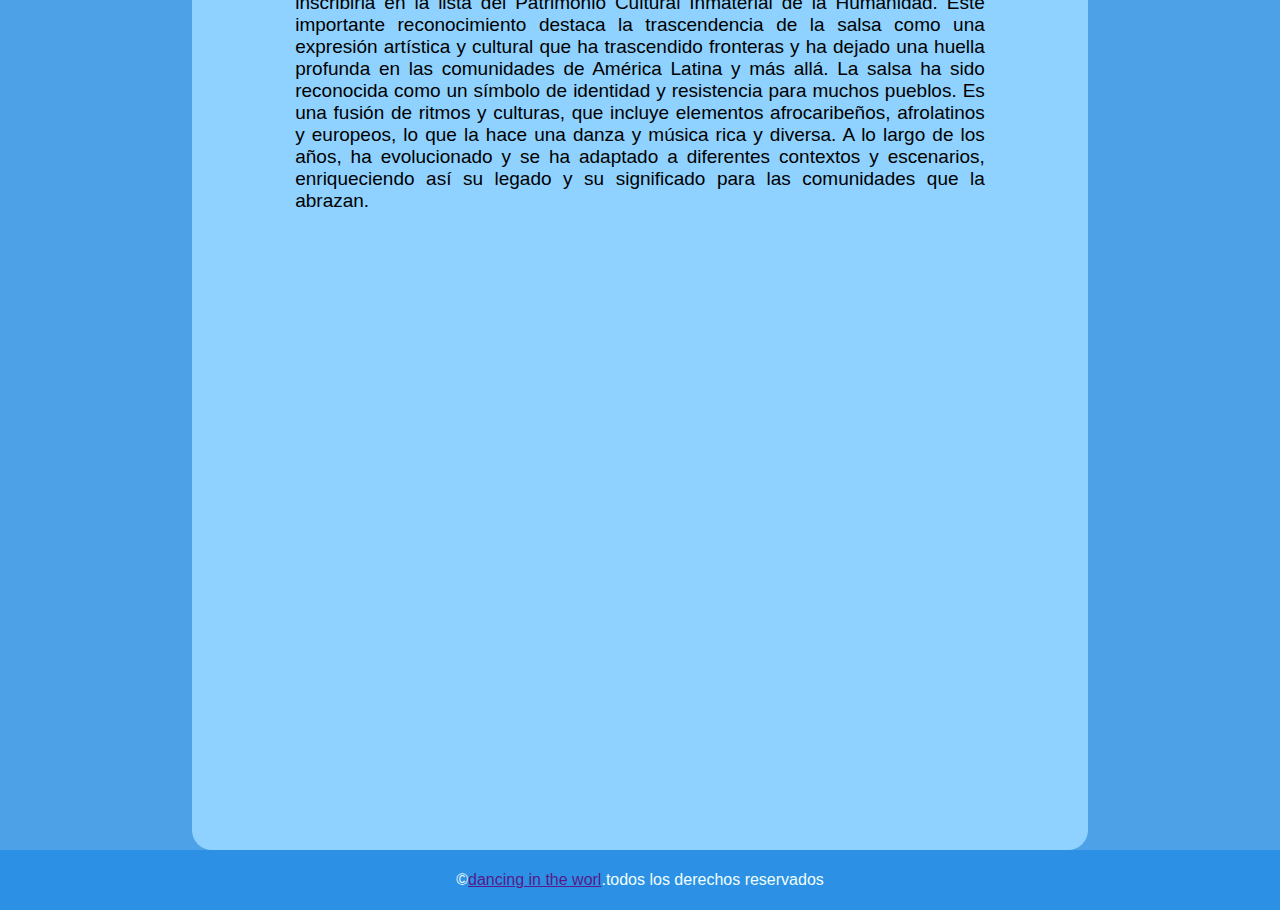
<file: salsa.html>
<!DOCTYPE html>
<html lang="es">
    <head>
        <meta charset="UTF-8">
        <meta http-equiv="X-UA-ccompatible" content="IE-edge">
        <link rel="stylesheet" href="css/estiloscon.css">
        <title>blog</title>
    </head>
    <body>
    
    <main class="main">
        <header class="cabecera">
        </header>
        <nav class="navegacion">
            <a href="index.html">Inicio</a>
            <a href="danzas.html">Danzas</a>
            <a href="cuidados.html">cuidados</a>
            <a href="consejos.html">consejos</a>

</nav >
 <!--seccion 1 banner-->
<section class="banner">
            
</section>
 <!--seccion 2-->
    <section class="seccion-2">
 <article class="bloque-izq">
    <div class="izq-titulo">
    <h2> La salsa es la danza del corazón, la cadencia de la vida y la unión de almas en un abrazo apasionado. </h2>
    
 </div>
<div class="izq-img">
<p class="izq-parrafo"><span>
 Cada paso nos conecta con nuestras raíces y nos envuelve en el calor de la comunidad. En cada giro y 
 figura, la salsa nos enseña que la vida es una celebración y que el ritmo nos guía hacia la alegría 
 y la plenitud. Baila con el alma, entrega tu ser a la música y siente la magia de la salsa en cada latido.
  En esta danza, encontramos la esencia de la conexión humana y la fuerza del amor que nos une en un baile
eterno. ¡Que la salsa te llene de emoción y te inspire a bailar con pasión y entrega! 💃🕺🌹🎵🔥🎶🌟🌈💖
<center><img src="img/dancing-g37049e05f_1280.jpg" >
<p class="izq-parrafo"><span>   
    La Organización de las Naciones Unidas para la Educación, la Ciencia y la Cultura (UNESCO) 
ha otorgado un reconocimiento sin precedentes a la salsa al inscribirla en la lista del Patrimonio 
Cultural Inmaterial de la Humanidad. Este importante reconocimiento destaca la trascendencia de la salsa 
como una expresión artística y cultural que ha trascendido fronteras y ha dejado una huella profunda en 
las comunidades de América Latina y más allá. La salsa ha sido reconocida como un símbolo de identidad
y resistencia para muchos pueblos. Es una fusión de ritmos y culturas, que incluye elementos
afrocaribeños, afrolatinos y europeos, lo que la hace una danza y música rica y diversa.
A lo largo de los años, ha evolucionado y se ha adaptado a diferentes contextos y escenarios, 
enriqueciendo así su legado y su significado para las comunidades que la abrazan.</span>
                    

                                             </main>
         <!--seccion 4 footer-->
        
            <footer class="footer"> &copy; <a href="">dancing in the worl</a>. <p>todos los derechos reservados</p></div> <span></span>
            </footer>
        </section>
                                               </article>
        </center>
</file>
<file: css/estiloscon.css>
*{
    margin: 0;
    padding: 0;
    box-sizing: border-box;
    font-family: Arial, Helvetica, sans-serif;
}

main{
    background-color: rgb(76, 161, 231);
    width: 100%;
    height: 100%;
    display: flex;
    flex-direction: column ;
    justify-content: center;
   align-items: center;
}
/*inicio cabecera*/
.cabecera{
    background-color: pink;
    width: 100%;

    background-color: rgb(161, 206, 245);
    width: 100%;
    height: 25px;
    padding: 0 40px;
}

/*fin  cabecera*/

/*inicio navegacion*/
.navegacion{
    background-color: rgb(0, 0, 0);
    width: 100%;
    height: 60px;
    padding: 0 40px;
    display: flex;
    flex-direction: row;
    justify-content: flex-end;
    align-items: center;
}
.navegacion a{
    text-decoration: none;
    color: rgb(161, 206, 245);
    font-size: 18px;
    font-weight: 600;
    padding: 18px 50px;
}
.navegacion a:hover{
    color: rgb(7, 7, 7);
    background-color:  rgb(76, 161, 231);
}
/*fin cabecera*/

/*inicio banner*/
.banner{
background-color: url(../img/hiphop.jpg);
background-position: center;
width: 60%;
height: calc(30vh - 110px);
display: flex;
flex-direction: column;
justify-content: center;
align-items: center;
}
.banner h1{
    color: rgb(22, 22, 22);
    font-size: 30px;
}

.banner h3{
    color: #ffffff;
    font-size: 30px;
}


/*inicio banner*/

/*inicio seccion 2*/
.seccion-2{
    background-color:rgb(143, 210, 255);
     width: 70%;
     height: 245vh;
     display: flex;
     flex-direction: row;
     justify-content: center;
     align-items: center;
     padding: 5% 0;
     border-radius: 20px;
    
     
}





.bloque-izq{
     width: 50%;
     height: 100%;
     display: flex;
     flex-direction: column;
     justify-content: start;
     align-items: center;
     padding: 0 3%;
}
.izq-titulo{
     display: flex;
     flex-direction: column;
     justify-content: center;
     align-items: center;
}
.izq-titulo h2{
font-size: 20px;
text-align: center;      
}
.izq-titulo h3{
font-size: 17px;
margin-top: 18px; 
text-align: justify;
   
}
.izq-img{
    width: 180%;
    margin: 30px 0;
    
}
.izq-img img{
    object-fit: cover;
    width: 100%;
    
    
}

.izq-parrafo{
    font-size: 19px;
    margin: 10px;
    text-align: justify;
}

.bloque-der{
 width: 40%;
 height: 80%;
 background-color: rgb(146, 146, 209);
 padding: 0 3%;
}
.der-titulo{
 text-align: center;
}

.der-titulo h3{
font-size: 2px;
}
.der-noticias{
 display: flex;
 flex-direction:row;
 justify-content: center;
 align-items: start;
 margin: 30px 0;
}
.noticias-img{
 width: 60%;
 height: 150%;
}
.noticias-img img{
 object-fit: cover;
 width: 100%;
 height: 150px;
}
.noticias-textos{
 width: 60%;
 margin: 0 5px;
}
.noticias-textos h4{
    font-size: 17px;
    text-align: center;
    margin-top: 15px;
   }
   .noticias-textos p{
    font-size: 15px;
    text-align: justify;
    
   }
   .noticias-textos a{
    font-size: 14px;
    margin-top: 10px;
    
   }

/*finaliza seccion 2*/

footer{
    background-color: rgb(44, 145, 228);
    width: 100%;
    height: 60px;
    display: flex;
    justify-content: center;
    align-items: center;
    color: azure;
    

}
</file>
<file: css/estilos3.css>
*{
    margin: 0;
    padding: 0;
    box-sizing: border-box;
    font-family: Arial, Helvetica, sans-serif;
}

main{
    background-color: rgb(245, 184, 235);
    width: 100%;
    height: 100%;
    display: flex;
    flex-direction: column ;
    justify-content: center;
   align-items: center;
}
/*inicio cabecera*/
.cabecera{
    background-color: pink;
    width: 100%;

    background-color: rgb(248, 145, 231);
    width: 100%;
    height: 25px;
    padding: 0 40px;
}

/*fin  cabecera*/

/*inicio navegacion*/
.navegacion{
    background-color: rgb(0, 0, 0);
    width: 100%;
    height: 60px;
    padding: 0 40px;
    display: flex;
    flex-direction: row;
    justify-content: flex-end;
    align-items: center;
}
.navegacion a{
    text-decoration: none;
    color: rgb(255, 32, 244);
    font-size: 18px;
    font-weight: 600;
    padding: 18px 50px;
}
.navegacion a:hover{
    color: rgb(7, 7, 7);
    background-color:  rgb(239, 164, 241);
}
/*fin cabecera*/

/*inicio banner*/
.banner{
background-color: url(../img/hiphop.jpg);
background-position: center;
width: 60%;
height: calc(60vh - 110px);
display: flex;
flex-direction: column;
justify-content: center;
align-items: center;
}
.banner h1{
    color: rgb(22, 22, 22);
    font-size: 30px;
}

.banner h3{
    color: #ffffff;
    font-size: 30px;
}

.banner a{
    background-color: rgb(250, 92, 242);
    width: 250px;
    height: 90px;
    border-radius: 30px;
    display: flex;
    flex-direction: row;
    justify-content: center;
    align-items: center;
    text-decoration: none;
    font-size: 24xp;
    margin-top: 28px;
    color: black;   
}
.banner a:hover{
    background-color: rgb(214, 62, 202);
    color: rgb(163, 0, 136);  
}
/*inicio banner*/

/*inicio seccion 2*/
.seccion-2{
    background-color:rgb(247, 159, 232);
     width: 70%;
     height: 2050vh;
     display: flex;
     flex-direction: row;
     justify-content: center;
     align-items: center;
     padding: 5% 0;
     border-radius: 20px;
    
     
}





.bloque-izq{
     width: 50%;
     height: 100%;
     display: flex;
     flex-direction: column;
     justify-content: start;
     align-items: center;
     padding: 0 3%;
}
.izq-titulo{
     display: flex;
     flex-direction: column;
     justify-content: center;
     align-items: center;
}
.izq-titulo h2{
font-size: 19px;
   
}
.izq-titulo h3{
font-size: 18px;
margin-top: 18px; 
text-align: justify;
   
}
.izq-img{
    width: 180%;
    margin: 30px 0;
    
}
.izq-img img{
    object-fit: cover;
    width: 100%;
    
    
}

.izq-parrafo{
    font-size: 20px;
    margin: 20px;
    text-align: justify;
}

.bloque-der{
 width: 40%;
 height: 80%;
 background-color: rgb(255, 39, 226);
 padding: 0 3%;
}
.der-titulo{
 text-align: center;
}

.der-titulo h3{
font-size: 2px;
}
.der-noticias{
 display: flex;
 flex-direction:row;
 justify-content: center;
 align-items: start;
 margin: 30px 0;
}
.noticias-img{
 width: 60%;
 height: 150%;
}
.noticias-img img{
 object-fit: cover;
 width: 100%;
 height: 150px;
}
.noticias-textos{
 width: 60%;
 margin: 0 5px;
}
.noticias-textos h4{
    font-size: 17px;
    text-align: center;
    margin-top: 15px;
   }
   .noticias-textos p{
    font-size: 15px;
    text-align: justify;
    
   }
   .noticias-textos a{
    font-size: 14px;
    margin-top: 10px;
    
   }

/*finaliza seccion 2*/

footer{
    background-color: rgb(241, 91, 191);
    width: 100%;
    height: 60px;
    display: flex;
    justify-content: center;
    align-items: center;
    color: azure;
    

}
</file>
<file: css/estilos2.css>
*{
    margin: 0;
    padding: 0;
    box-sizing: border-box;
    font-family: Arial, Helvetica, sans-serif;
}

main{
    background-color: rgb(76, 161, 231);
    width: 100%;
    height: 100%;
    display: flex;
    flex-direction: column ;
    justify-content: center;
   align-items: center;
}
/*inicio cabecera*/
.cabecera{
    background-color: pink;
    width: 100%;

    background-color: rgb(161, 206, 245);
    width: 100%;
    height: 25px;
    padding: 0 40px;
}

/*fin  cabecera*/

/*inicio navegacion*/
.navegacion{
    background-color: rgb(0, 0, 0);
    width: 100%;
    height: 60px;
    padding: 0 40px;
    display: flex;
    flex-direction: row;
    justify-content: flex-end;
    align-items: center;
}
.navegacion a{
    text-decoration: none;
    color: rgb(161, 206, 245);
    font-size: 18px;
    font-weight: 600;
    padding: 18px 50px;
}
.navegacion a:hover{
    color: rgb(7, 7, 7);
    background-color:  rgb(76, 161, 231);
}
/*fin cabecera*/

/*inicio banner*/
.banner{
background-color: url(../img/hiphop.jpg);
background-position: center;
width: 60%;
height: calc(60vh - 110px);
display: flex;
flex-direction: column;
justify-content: center;
align-items: center;
}
.banner h1{
    color: rgb(22, 22, 22);
    font-size: 30px;
}

.banner h3{
    color: #ffffff;
    font-size: 30px;
}

.banner a{
    background-color: rgb(209, 166, 238);
    width: 250px;
    height: 90px;
    border-radius: 30px;
    display: flex;
    flex-direction: row;
    justify-content: center;
    align-items: center;
    text-decoration: none;
    font-size: 24xp;
    margin-top: 28px;
    color: black;   
}
.banner a:hover{
    background-color: rgb(214, 62, 202);
    color: rgb(163, 0, 136);  
}
/*inicio banner*/

/*inicio seccion 2*/
.seccion-2{
    background-color:rgb(143, 210, 255);
     width: 70%;
     height: 2150vh;
     display: flex;
     flex-direction: row;
     justify-content: center;
     align-items: center;
     padding: 5% 0;
     border-radius: 20px;
    
     
}





.bloque-izq{
     width: 50%;
     height: 100%;
     display: flex;
     flex-direction: column;
     justify-content: start;
     align-items: center;
     padding: 0 3%;
}
.izq-titulo{
     display: flex;
     flex-direction: column;
     justify-content: center;
     align-items: center;
}
.izq-titulo h2{
font-size: 19px;
   
}
.izq-titulo h3{
font-size: 18px;
margin-top: 18px; 
text-align: justify;
   
}
.izq-img{
    width: 180%;
    margin: 30px 0;
    
}
.izq-img img{
    object-fit: cover;
    width: 100%;
    
    
}

.izq-parrafo{
    font-size: 22px;
    margin: 20px;
    text-align: justify;
}

.bloque-der{
 width: 40%;
 height: 80%;
 background-color: rgb(146, 146, 209);
 padding: 0 3%;
}
.der-titulo{
 text-align: center;
}

.der-titulo h3{
font-size: 2px;
}
.der-noticias{
 display: flex;
 flex-direction:row;
 justify-content: center;
 align-items: start;
 margin: 30px 0;
}
.noticias-img{
 width: 60%;
 height: 150%;
}
.noticias-img img{
 object-fit: cover;
 width: 100%;
 height: 150px;
}
.noticias-textos{
 width: 60%;
 margin: 0 5px;
}
.noticias-textos h4{
    font-size: 17px;
    text-align: center;
    margin-top: 15px;
   }
   .noticias-textos p{
    font-size: 15px;
    text-align: justify;
    
   }
   .noticias-textos a{
    font-size: 14px;
    margin-top: 10px;
    
   }

/*finaliza seccion 2*/

footer{
    background-color: rgb(44, 145, 228);
    width: 100%;
    height: 60px;
    display: flex;
    justify-content: center;
    align-items: center;
    color: azure;
    

}
</file>
